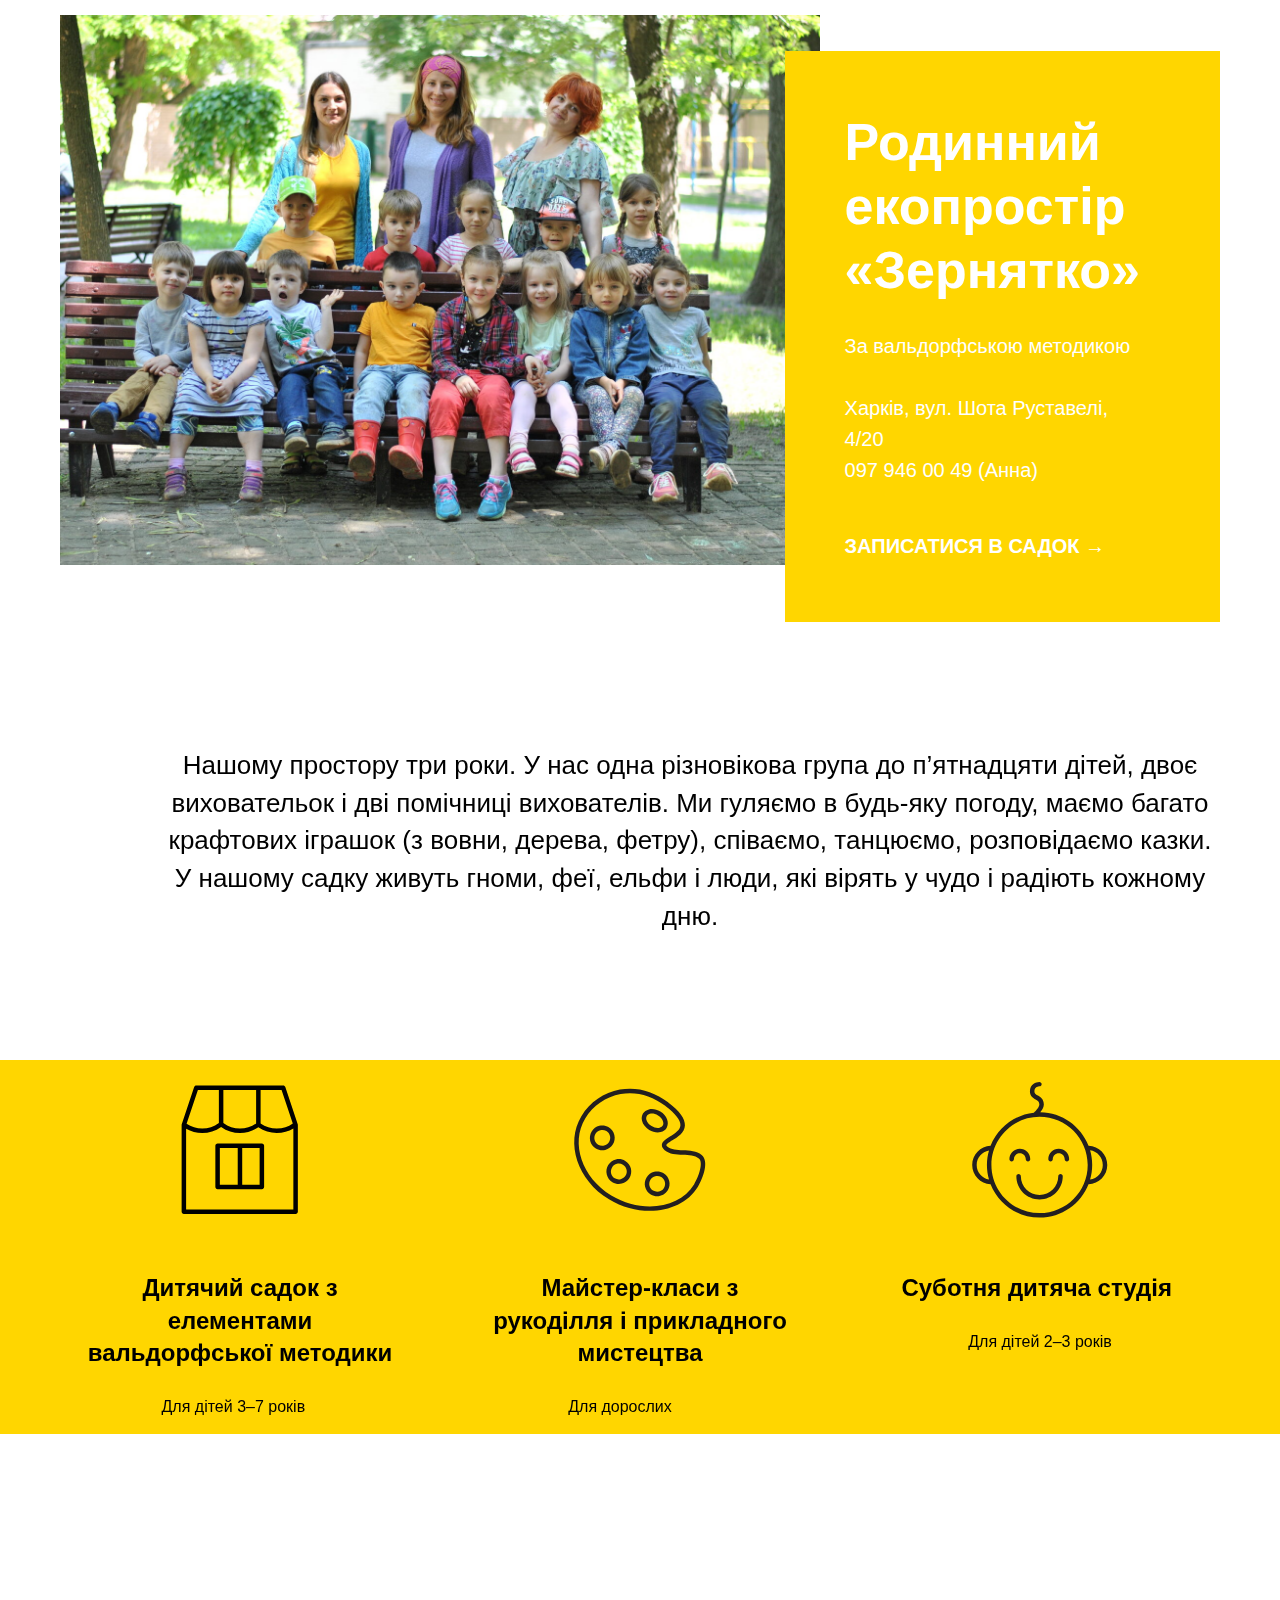
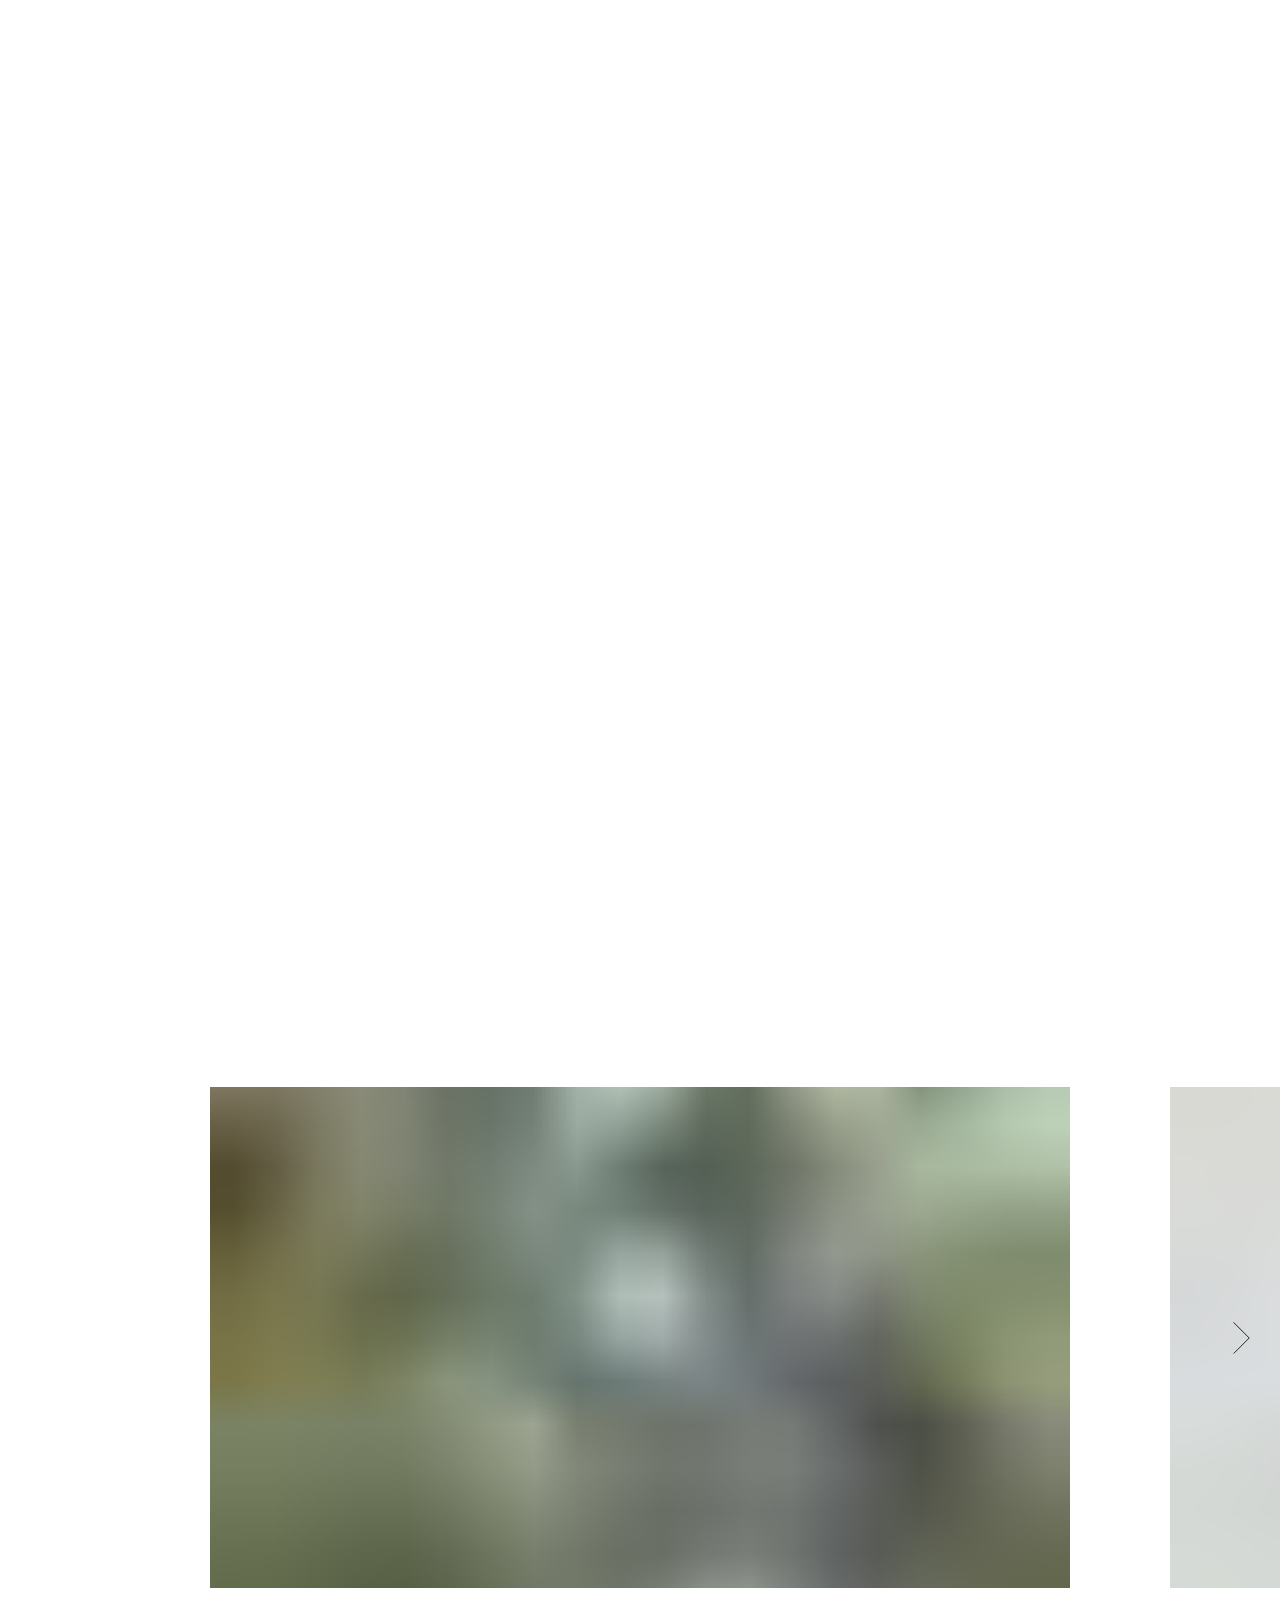
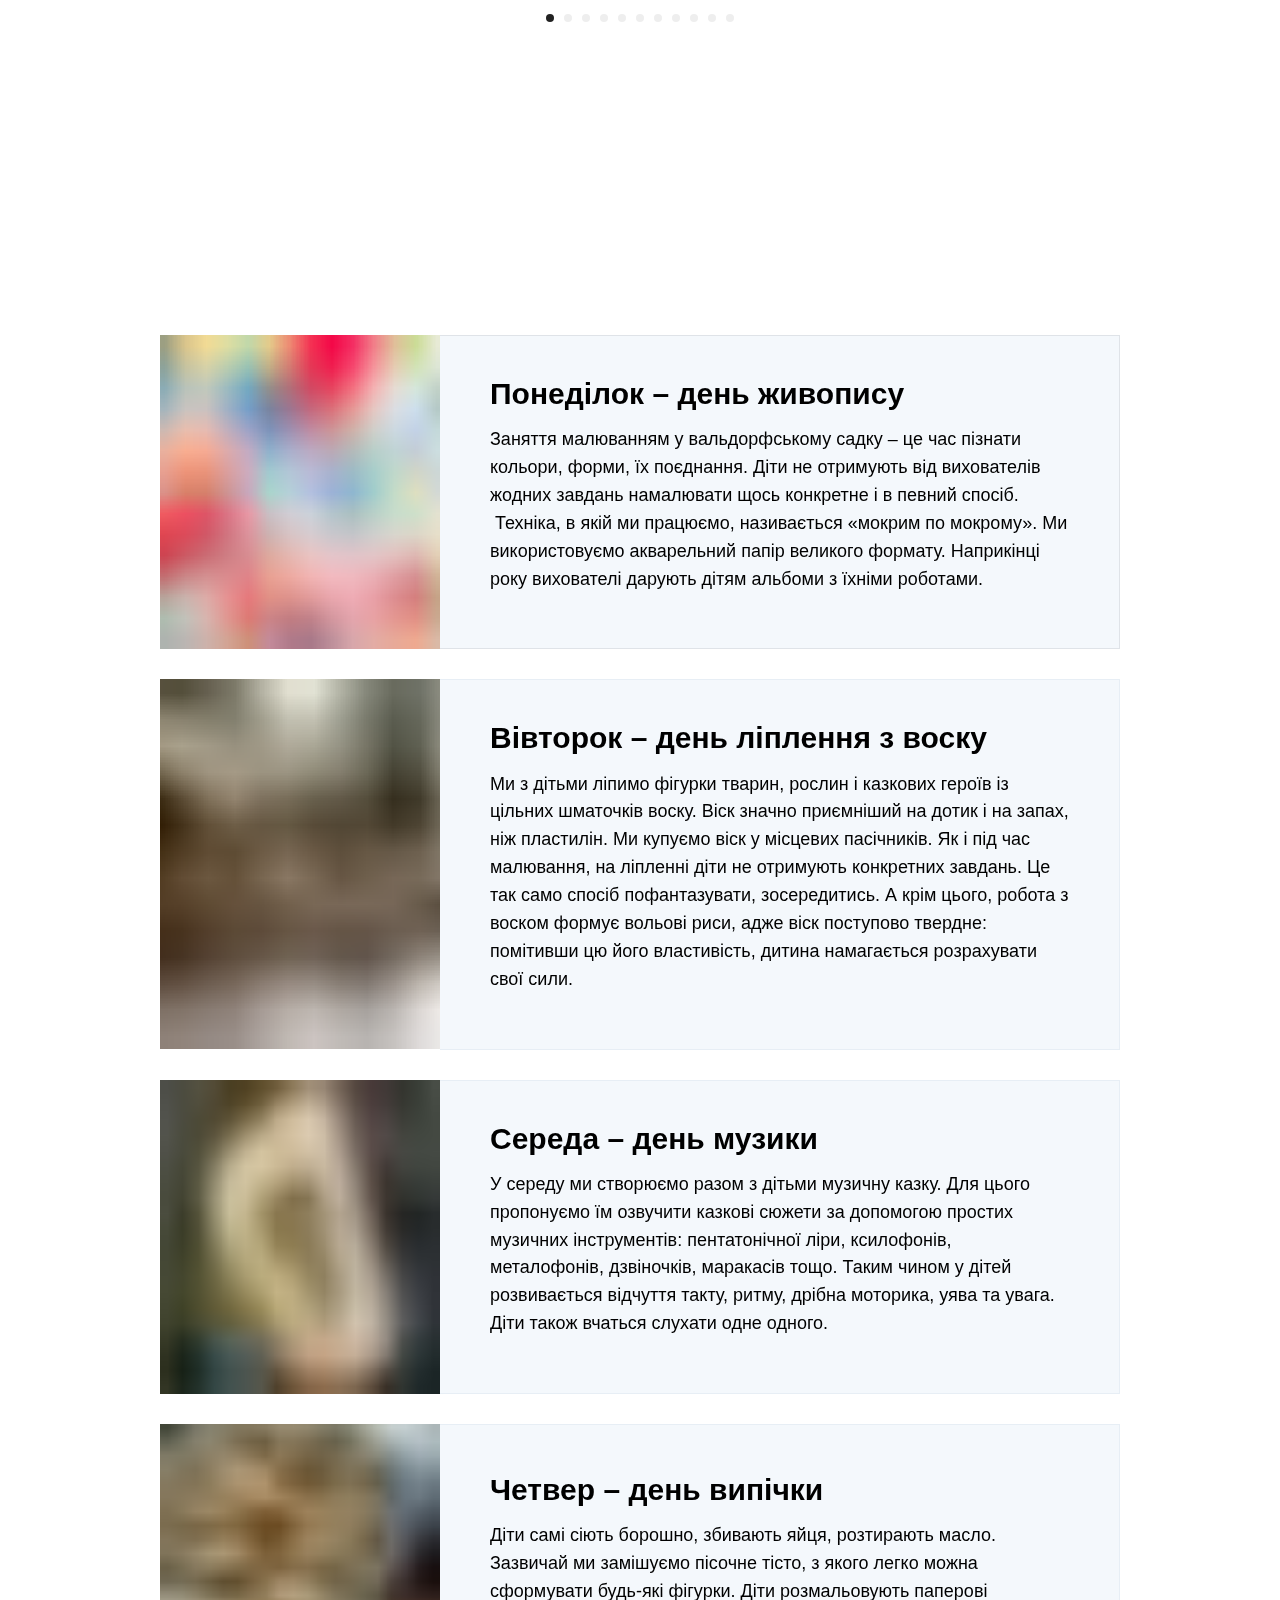
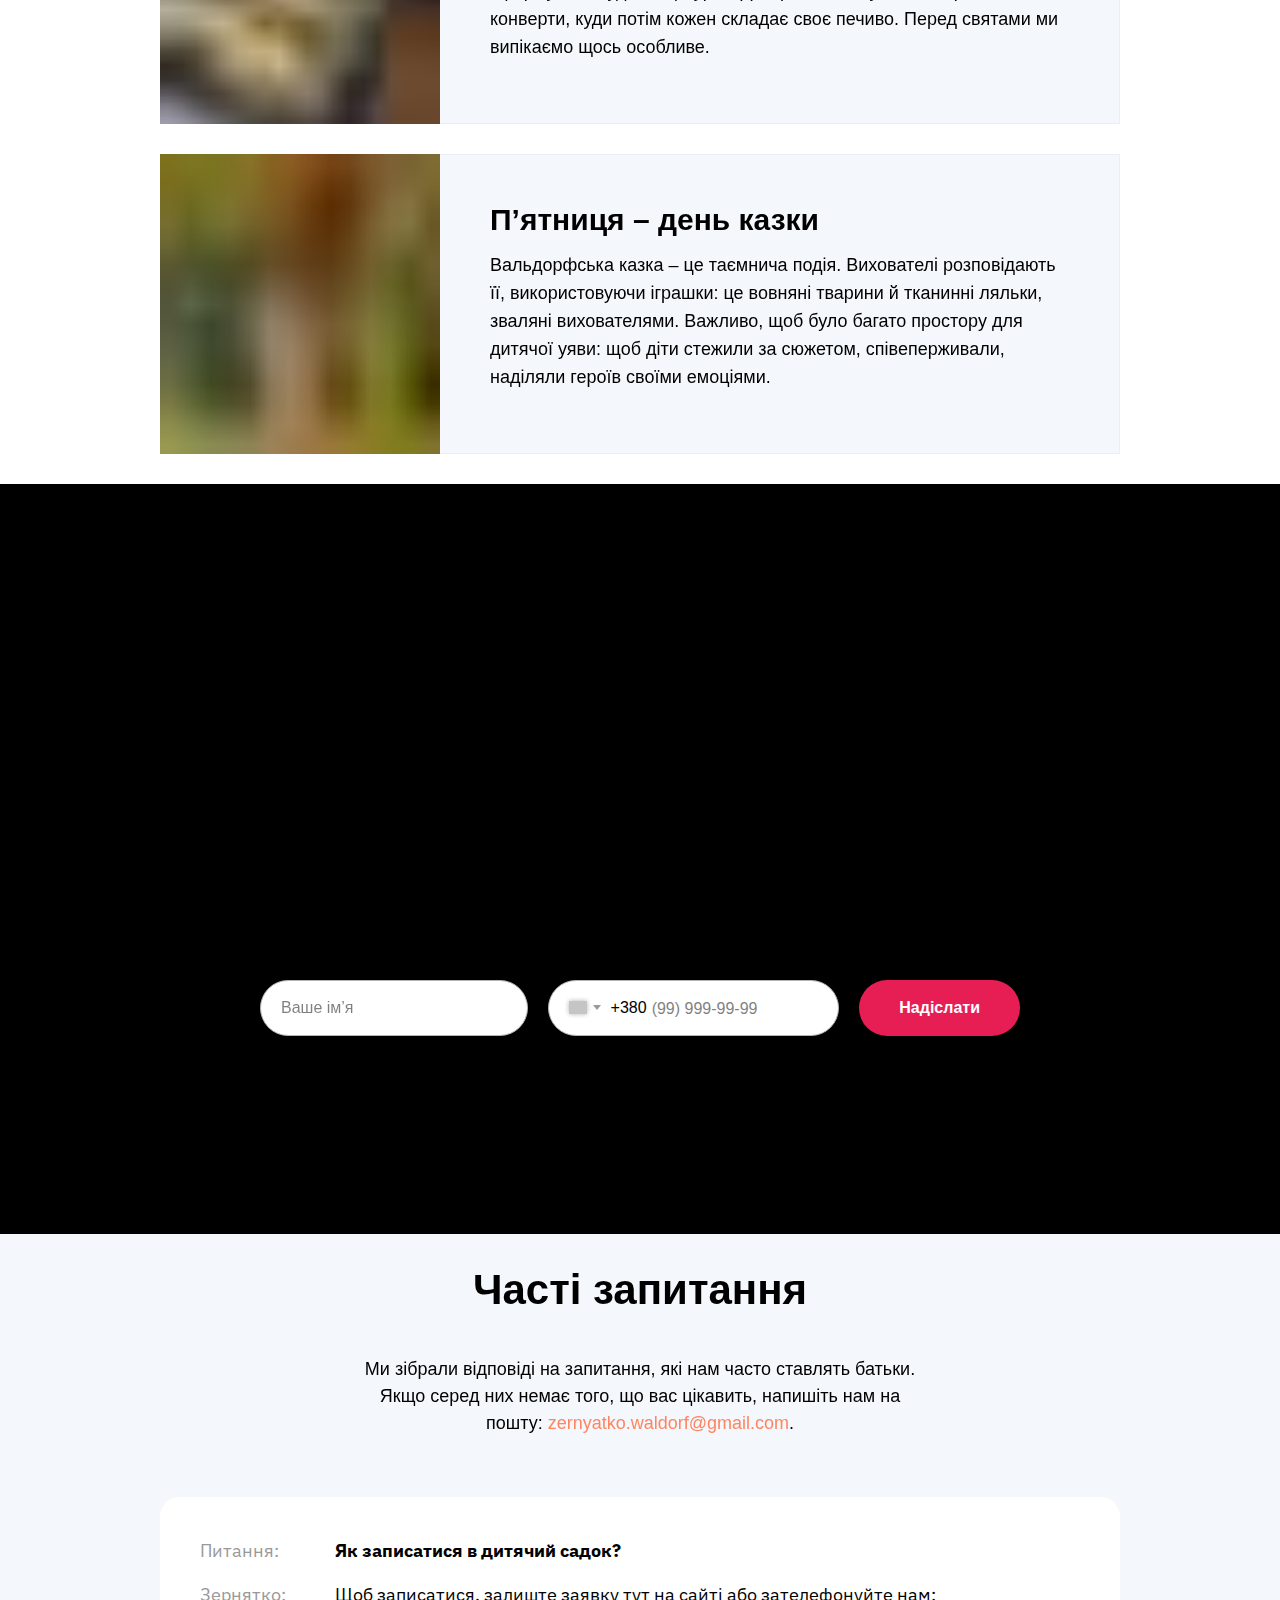
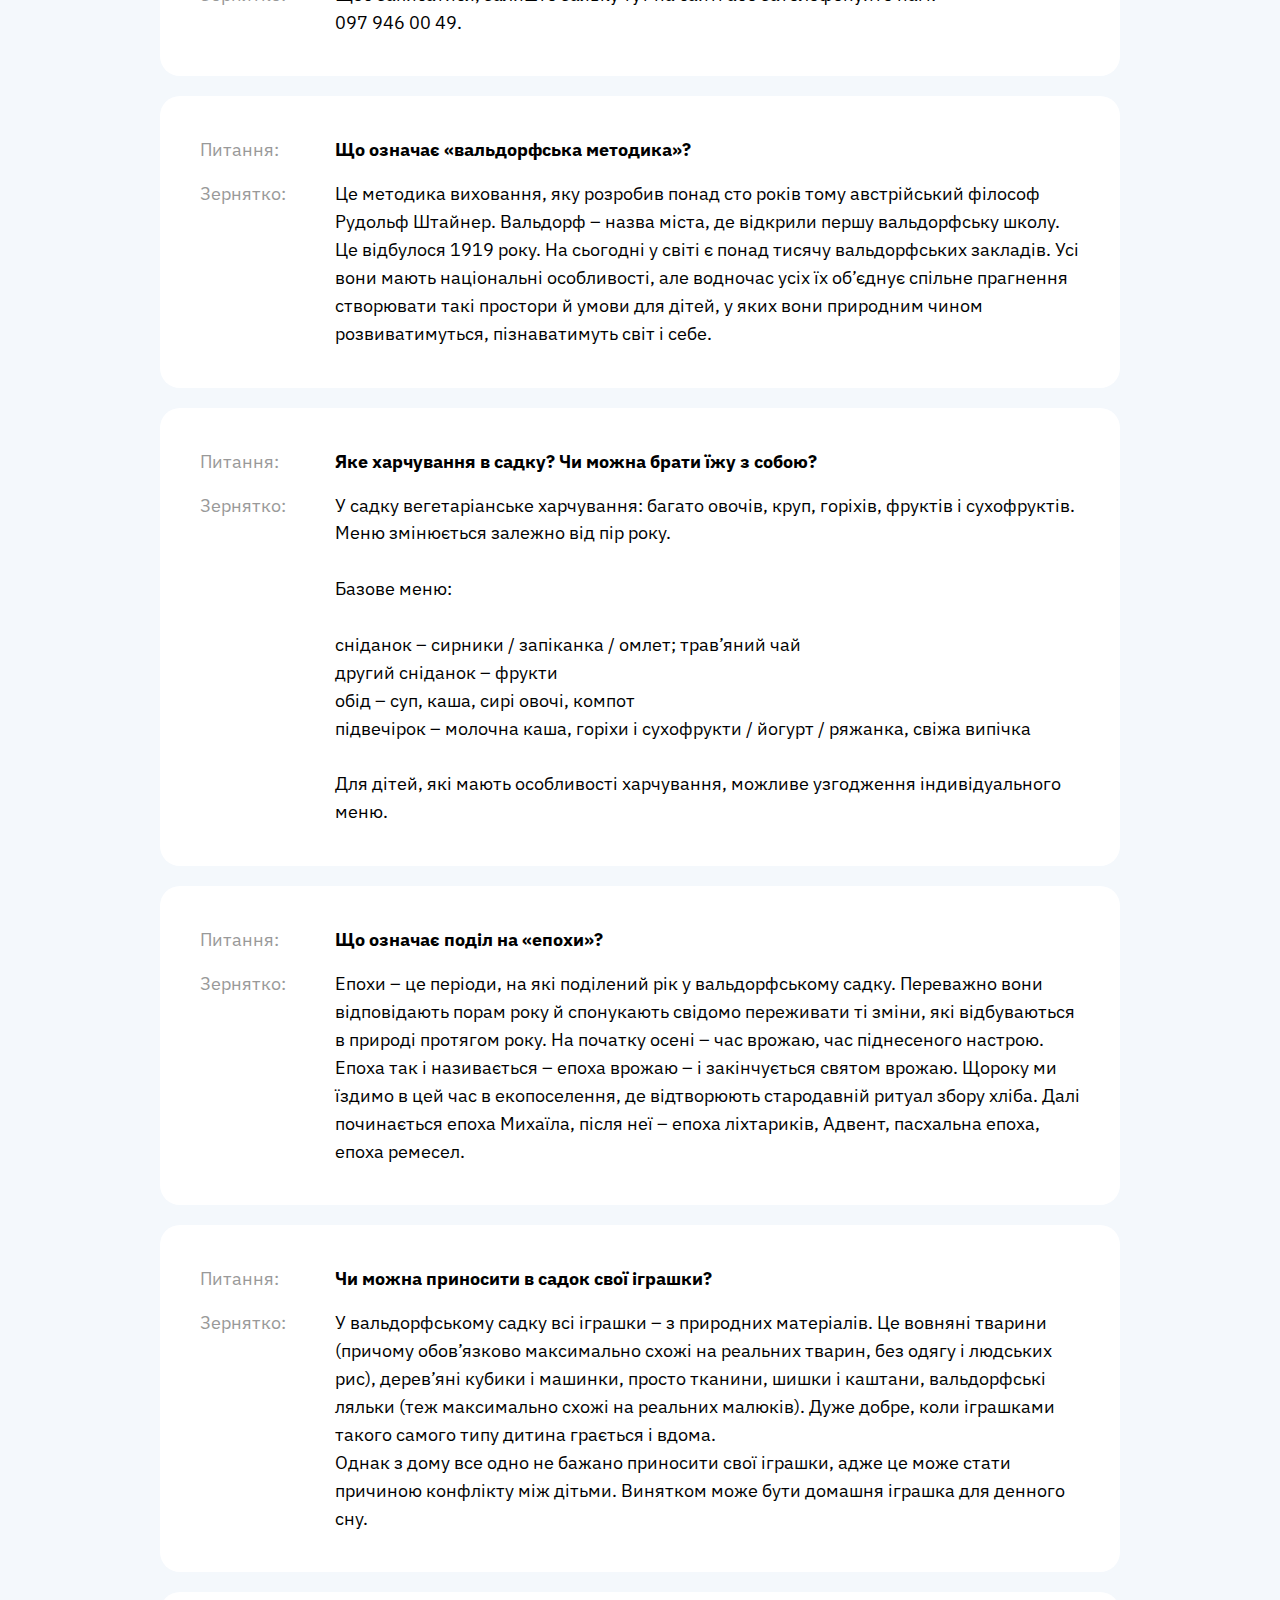
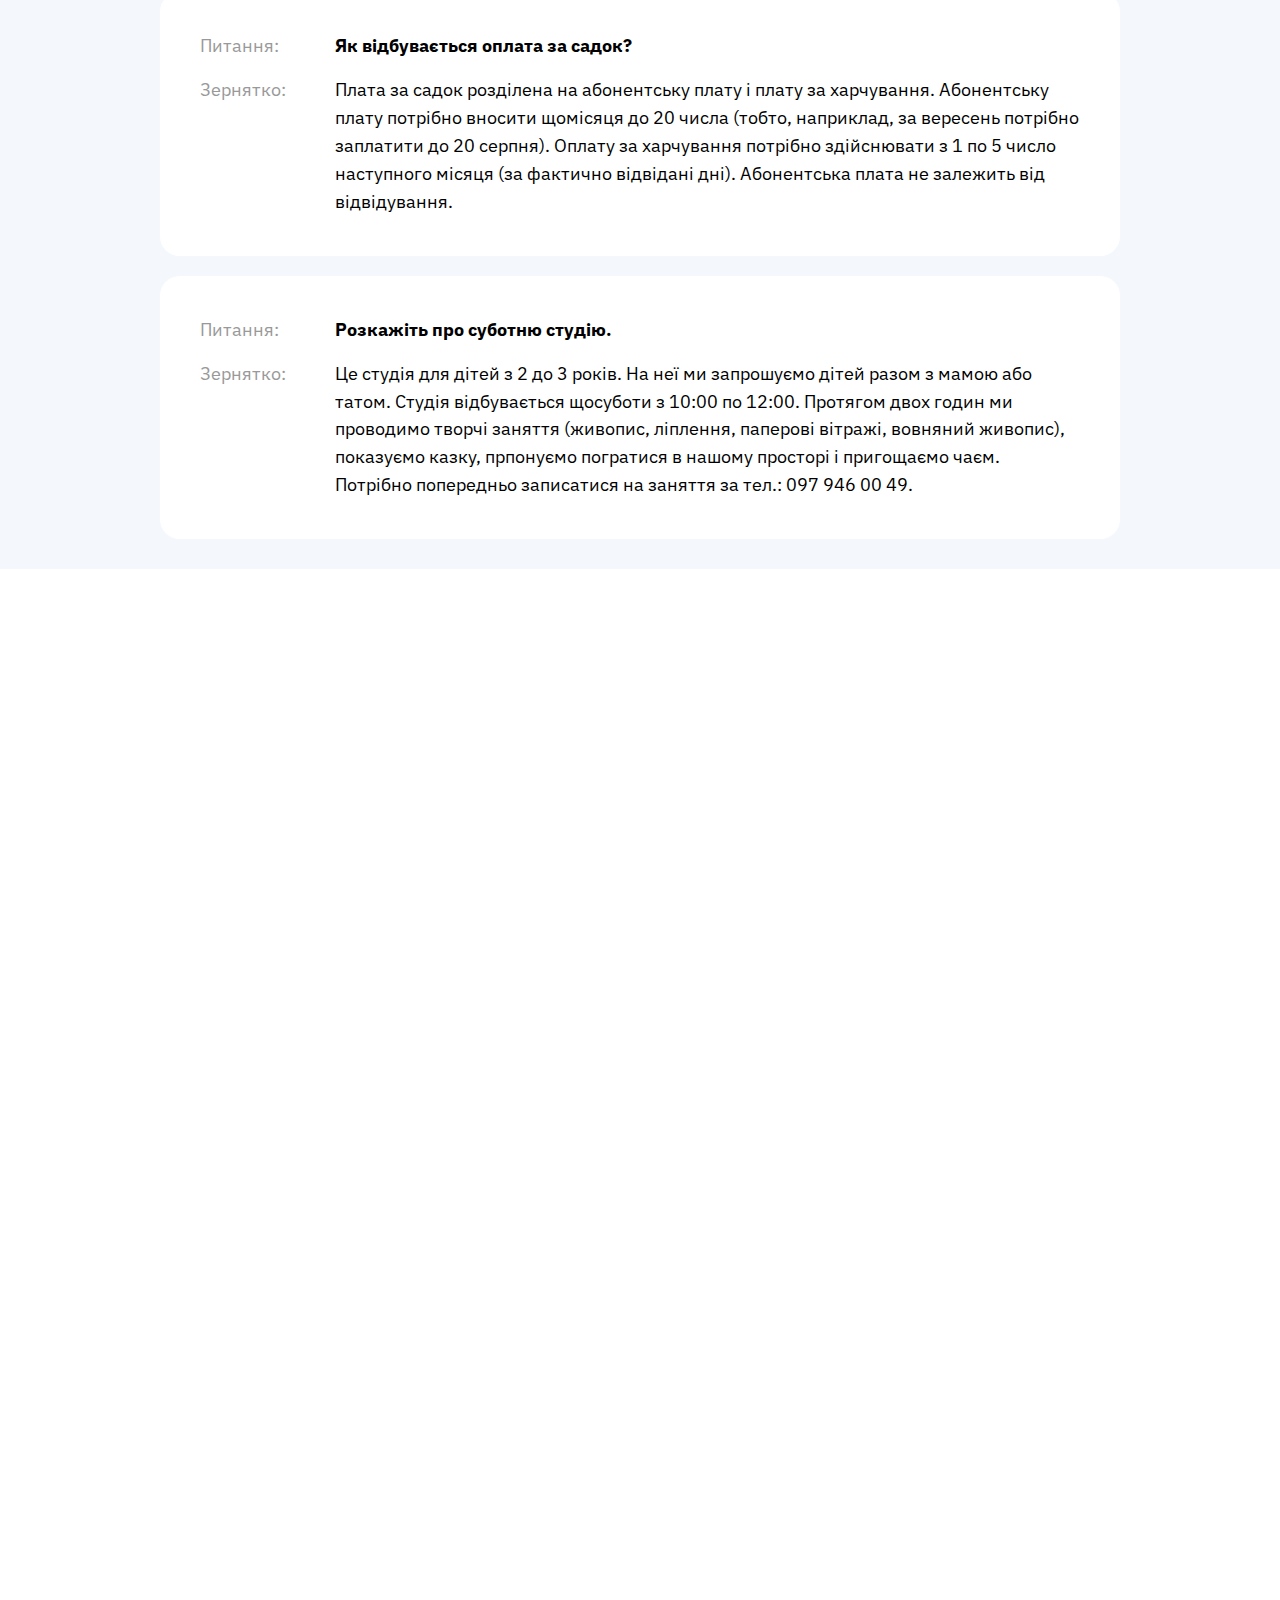
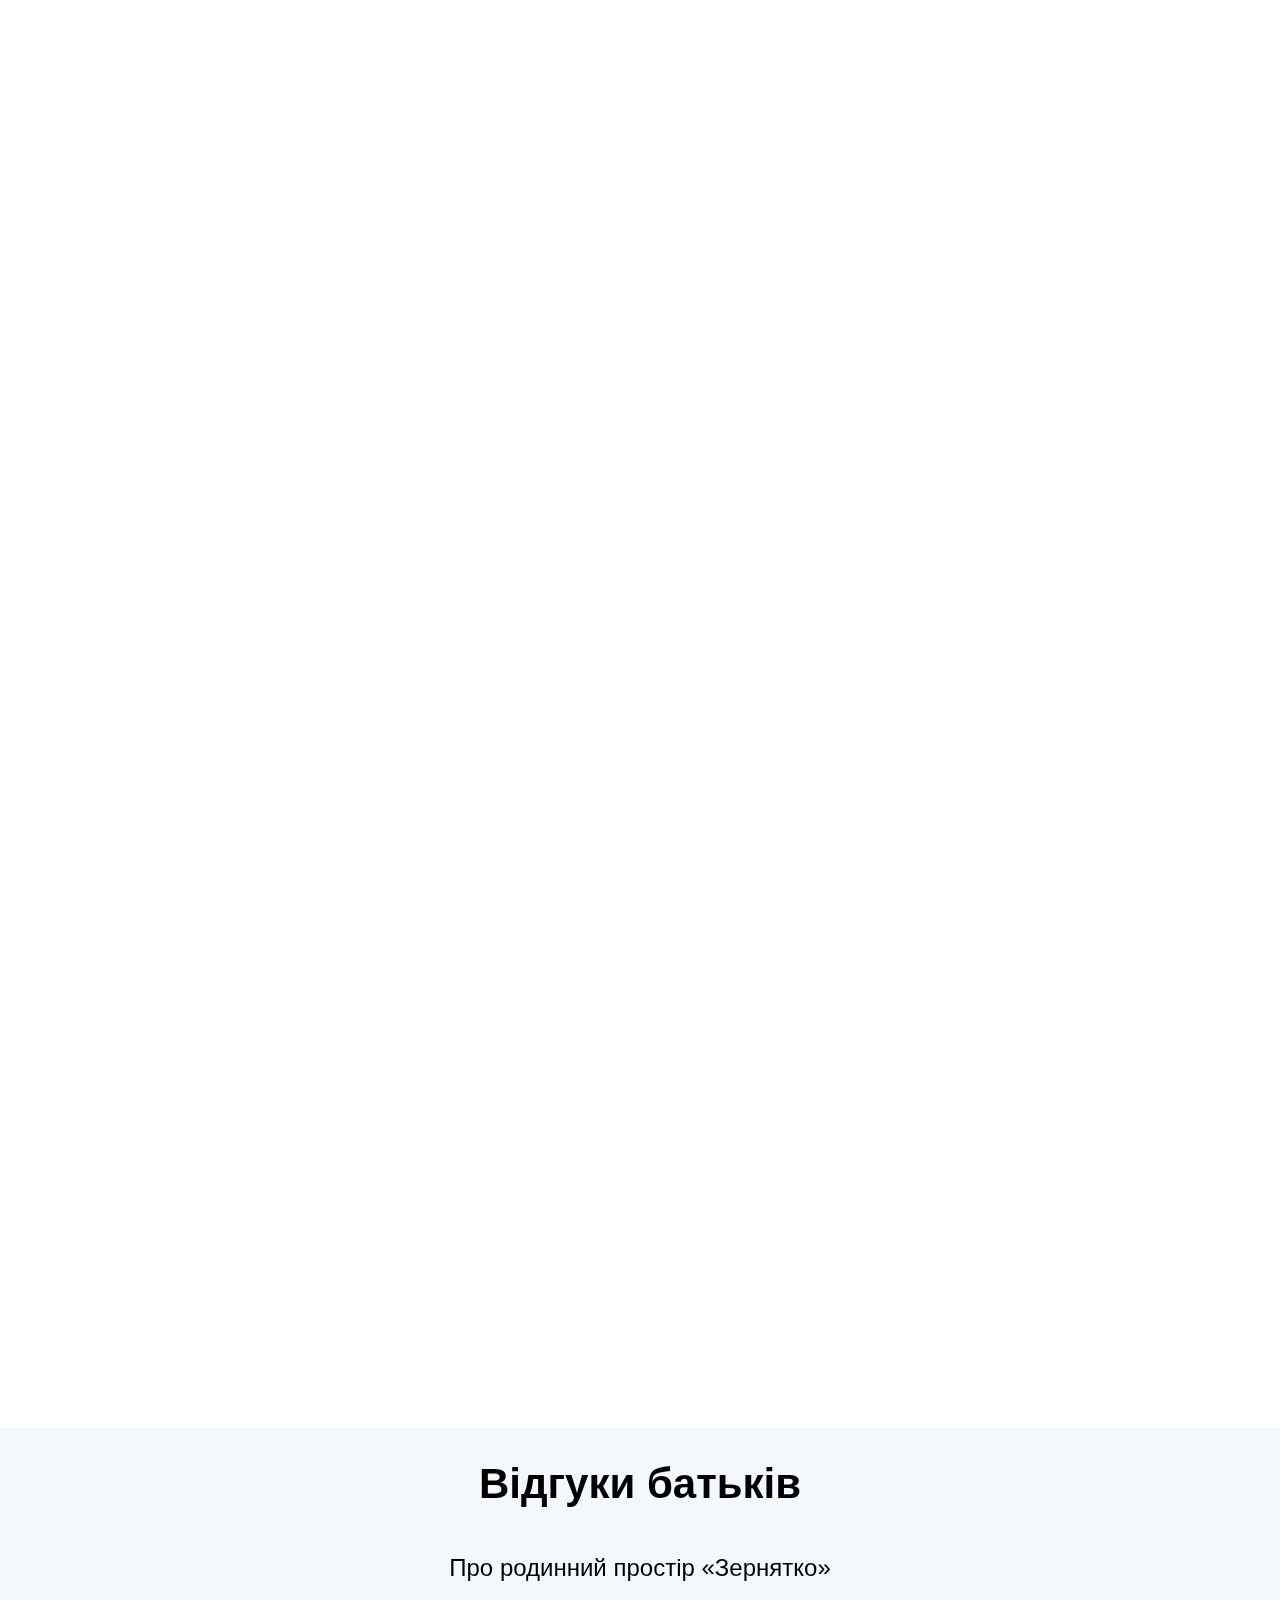
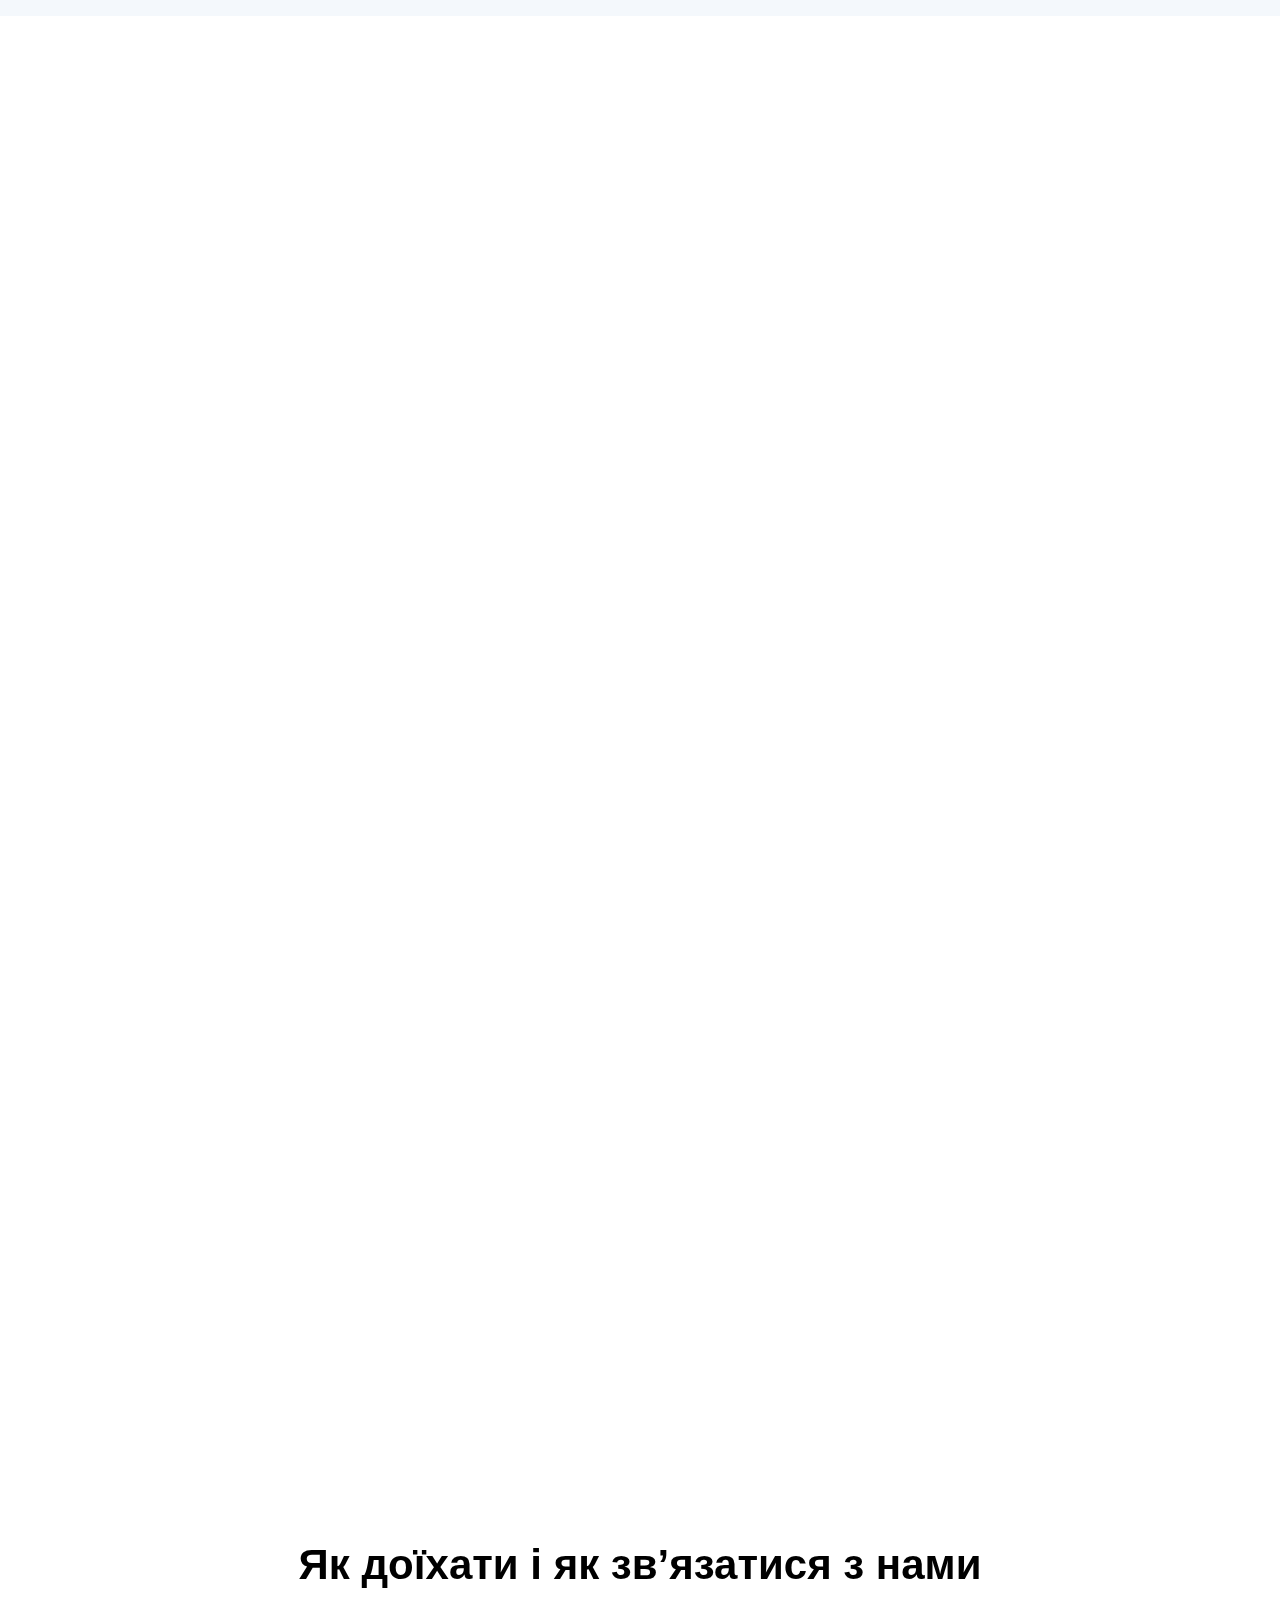
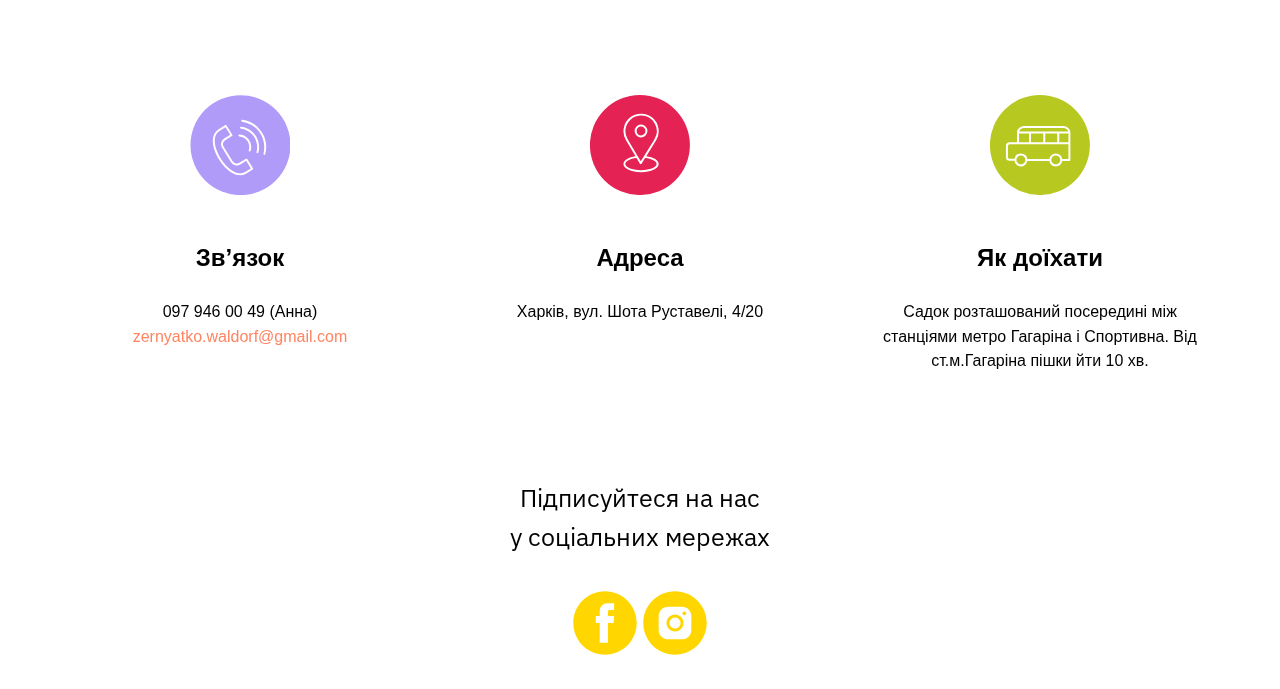
<file: index.html>
<!DOCTYPE html><html> <head><meta charset="utf-8" /><meta http-equiv="Content-Type" content="text/html; charset=utf-8" /><meta name="viewport" content="width=device-width, initial-scale=1.0" /><!--metatextblock--><title>Родинний екопростір «Зернятко»</title><meta name="description" content="Вальдорфський дитячий садок, майстер-класи, суботня студія" /><meta name="keywords" content="детский садик, харьков, вальдорфский садик" /><meta property="og:url" content="https://studio.gwaramedia.com/zerniatko" /><meta property="og:title" content="Родинний екопростір «Зернятко»" /><meta property="og:description" content="Вальдорфський дитячий садок, майстер-класи, суботня студія" /><meta property="og:type" content="website" /><meta property="og:image" content="images/tild3464-6265-4738-a438-303638303761__dsc_0402-2.jpg" /><link rel="canonical" href="https://studio.gwaramedia.com/zerniatko"><!--/metatextblock--><meta property="fb:app_id" content="257953674358265" /><meta name="format-detection" content="telephone=no" /><meta http-equiv="x-dns-prefetch-control" content="on"><link rel="dns-prefetch" href="https://ws.tildacdn.com"><link rel="shortcut icon" href="images/tild6339-6239-4435-a665-393738613062__group_9.ico" type="image/x-icon" /><!-- Assets --><link rel="stylesheet" href="css/tilda-grid-3.0.min.css" type="text/css" media="all" /><link rel="stylesheet" href="css/tilda-blocks-2.14.css?t=1633538082" type="text/css" media="all" /><link rel="preconnect" href="https://fonts.gstatic.com"><link href="https://fonts.googleapis.com/css2?family=IBM+Plex+Sans:wght@300;400;500;600;700&subset=latin,cyrillic" rel="stylesheet"><link rel="stylesheet" href="css/tilda-animation-1.0.min.css" type="text/css" media="all" /><link rel="stylesheet" href="css/tilda-cover-1.0.min.css" type="text/css" media="all" /><link rel="stylesheet" href="css/tilda-slds-1.4.min.css" type="text/css" media="print" onload="this.media='all';" /><noscript><link rel="stylesheet" href="css/tilda-slds-1.4.min.css" type="text/css" media="all" /></noscript><link rel="stylesheet" href="css/tilda-zoom-2.0.min.css" type="text/css" media="print" onload="this.media='all';" /><noscript><link rel="stylesheet" href="css/tilda-zoom-2.0.min.css" type="text/css" media="all" /></noscript><link rel="stylesheet" href="css/tilda-forms-1.0.min.css" type="text/css" media="all" /><script type="text/javascript" src="js/rentafont_webfonts.js" charset="utf-8"></script><script type="text/javascript">WebFontConfig = {"id": "MjAyODA0b3JkZXIxOTg2Njc=", "fonts": ["2580","2573"], by_style: 1, by_id: 1};</script><script src="js/jquery-1.10.2.min.js"></script><script src="js/tilda-scripts-3.0.min.js"></script><script src="js/tilda-blocks-2.7.js?t=1633538082"></script><script src="js/lazyload-1.3.min.js" charset="utf-8" async></script><script src="js/tilda-animation-1.0.min.js" charset="utf-8" async></script><script src="js/tilda-cover-1.0.min.js" charset="utf-8" async></script><script src="js/tilda-events-1.0.min.js" charset="utf-8" async></script><script src="js/tilda-slds-1.4.min.js" charset="utf-8" async></script><script src="js/hammer.min.js" charset="utf-8" async></script><script src="js/tilda-zoom-2.0.min.js" charset="utf-8" async></script><script src="js/tilda-forms-1.0.min.js" charset="utf-8" async></script><!-- Start of HubSpot Embed Code -->
<script type="text/javascript" id="hs-script-loader" async defer src="//js.hs-scripts.com/6773753.js"></script>
<!-- End of HubSpot Embed Code --><script type="text/javascript">window.dataLayer = window.dataLayer || [];</script><!-- Google Tag Manager --><script type="text/javascript">(function(w,d,s,l,i){w[l]=w[l]||[];w[l].push({'gtm.start':	new Date().getTime(),event:'gtm.js'});var f=d.getElementsByTagName(s)[0],	j=d.createElement(s),dl=l!='dataLayer'?'&l='+l:'';j.async=true;j.src=	'https://www.googletagmanager.com/gtm.js?id='+i+dl;f.parentNode.insertBefore(j,f);	})(window,document,'script','dataLayer','GTM-TBQGZS2');</script><!-- End Google Tag Manager --><!-- Facebook Pixel Code --><script type="text/javascript" data-tilda-cookie-type="advertising">setTimeout(function(){!function(f,b,e,v,n,t,s)
{if(f.fbq)return;n=f.fbq=function(){n.callMethod?n.callMethod.apply(n,arguments):n.queue.push(arguments)};
if(!f._fbq)f._fbq=n;n.push=n;n.loaded=!0;n.version='2.0';n.agent='pltilda';
n.queue=[];t=b.createElement(e);t.async=!0;
t.src=v;s=b.getElementsByTagName(e)[0];
s.parentNode.insertBefore(t,s)}(window, document,'script','https://connect.facebook.net/en_US/fbevents.js');
fbq('init', '201446477874782');
fbq('track', 'PageView');
}, 2000);</script><!-- End Facebook Pixel Code --><script type="text/javascript">if((/bot|google|yandex|baidu|bing|msn|duckduckbot|teoma|slurp|crawler|spider|robot|crawling|facebook/i.test(navigator.userAgent))===false && typeof(sessionStorage)!='undefined' && sessionStorage.getItem('visited')!=='y'){	var style=document.createElement('style');	style.type='text/css';	style.innerHTML='@media screen and (min-width: 980px) {.t-records {opacity: 0;}.t-records_animated {-webkit-transition: opacity ease-in-out .2s;-moz-transition: opacity ease-in-out .2s;-o-transition: opacity ease-in-out .2s;transition: opacity ease-in-out .2s;}.t-records.t-records_visible {opacity: 1;}}';	document.getElementsByTagName('head')[0].appendChild(style);	$(document).ready(function() {	$('.t-records').addClass('t-records_animated');	setTimeout(function(){ $('.t-records').addClass('t-records_visible'); sessionStorage.setItem('visited','y');	},400);	});
}</script></head><body class="t-body" style="margin:0;"><!--allrecords--><div id="allrecords" data-tilda-export="yes" class="t-records" data-hook="blocks-collection-content-node" data-tilda-project-id="3499647" data-tilda-page-id="21230713" data-tilda-page-alias="zerniatko" data-tilda-formskey="06d4a8f02fe609d455a9db39c9b92686" data-tilda-lazy="yes" data-tilda-project-headcode="yes"><div id="rec342909864" class="r t-rec t-rec_pt_15 t-rec_pb_0" style="padding-top:15px;padding-bottom:0px; " data-animationappear="off" data-record-type="814" > <!-- t814 --><div class="t814"> <div class="t-container"> <div class="t814__top t-col t-col_8 "> <div class="t814__blockimg-wrapper" style="padding-bottom:72.368421052632%;"> <div class="t814__blockimg t-bgimg " bgimgfield="img" data-original="images/tild3337-3761-4365-b039-366436613932__dsc_0402-2.jpg" style="background-image:url('images/tild3337-3761-4365-b039-366436613932__-__resizeb__20x__dsc_0402-2.jpg');"></div> </div> </div> <div class="t-col t-col_4 "> <div class="t814__blocktext-wrapper"> <div class="t814__blocktext t-align_left" style="background-color: #ffd600; right: 0;"> <div class="t814__content t-valign_middle"> <div class="t814__box"> <h1 class="t814__title t-title t-title_xs " field="title" style="color:#ffffff;font-size:52px;">Родинний екопростір «Зернятко»</h1> <div class="t814__descr t-descr t-descr_md " field="descr" style="color:#ffffff;">За вальдорфською методикою<br /><br />Харків, вул. Шота Руставелі, 4/20<br />097 946 00 49 (Анна)</div> <div class="t814__btn-container"> <div class="t814__btntext-wrapper"> <a href="https://bit.ly/3s1eUbX" target="" class="t-btntext " style="color:#ffffff;">ЗАПИСАТИСЯ В САДОК</a> </div> </div> </div> </div> </div> </div> </div> </div></div><script> $(document).ready(function() { t814_init('342909864'); });</script><style>#rec342909864 .t-btn:not(.t-animate_no-hover):hover{ color: #e61e53 !important;	}	#rec342909864 .t-btn:not(.t-animate_no-hover){ -webkit-transition: background-color 0.2s ease-in-out, color 0.2s ease-in-out, border-color 0.2s ease-in-out, box-shadow 0.2s ease-in-out; transition: background-color 0.2s ease-in-out, color 0.2s ease-in-out, border-color 0.2s ease-in-out, box-shadow 0.2s ease-in-out;	}</style></div><div id="rec342909865" class="r t-rec t-rec_pt_15 t-rec_pb_15" style="padding-top:15px;padding-bottom:15px; " data-record-type="470" ><!-- t470 --><div class="t470"> <div class="t-container t-align_center"> <div class="t-col t-col_11 t-prefix_1"> <div class="t470__imgdescrwrapper"> <div class="t470__descr t-descr t-descr_xxl t-margin_auto" field="descr" style="font-size:20px;line-height:2,55;"><div style="font-size: 26px;" data-customstyle="yes">Нашому простору три роки. У нас одна різновікова група до п’ятнадцяти дітей, двоє виховательок і дві помічниці вихователів. Ми гуляємо в будь-яку погоду, маємо багато крафтових іграшок (з вовни, дерева, фетру), співаємо, танцюємо, розповідаємо казки. У нашому садку живуть гноми, феї, ельфи і люди, які вірять у чудо і радіють кожному дню.</div></div> </div> </div> </div></div> </div><div id="rec342909866" class="r t-rec t-rec_pt_15 t-rec_pb_15" style="padding-top:15px;padding-bottom:15px;background-color:#FFD600; " data-record-type="490" data-bg-color="#FFD600"><!-- t490 --><div class="t490"><div class="t-container"> <div class="t490__col t-col t-col_4 t-align_center t-item"> <img src="images/lib__tildaicon__31626231-3935-4265-b461-336466396236__15re_shop.svg" class="t490__img t-img" imgfield="li_img__1476968690512" style="width:150px;" /> <div class="t490__wrappercenter "> <div class="t-name t-name_xl" style="" field="li_title__1476968690512">Дитячий садок з елементами вальдорфської методики </div> <div class="t-descr t-descr_xs" style="" field="li_descr__1476968690512">Для дітей 3–7 років&nbsp;&nbsp;&nbsp;</div> </div> </div> <div class="t490__col t-col t-col_4 t-align_center t-item"> <img src="images/lib__tildaicon__34643838-6633-4735-b262-393736353565__kideducate_artistyc.svg" class="t490__img t-img" imgfield="li_img__1476968700508" style="width:150px;" /> <div class="t490__wrappercenter "> <div class="t-name t-name_xl" style="" field="li_title__1476968700508">Майстер-класи з рукоділля і прикладного мистецтва</div> <div class="t-descr t-descr_xs" style="" field="li_descr__1476968700508">Для дорослих&nbsp;&nbsp;&nbsp;&nbsp;&nbsp;&nbsp;&nbsp;&nbsp;&nbsp;</div> </div> </div> <div class="t490__col t-col t-col_4 t-align_center t-item"> <img src="images/lib__tildaicon__36636134-6565-4333-a533-636239336239__kideducate_kid.svg" class="t490__img t-img" imgfield="li_img__1476968722790" style="width:150px;" /> <div class="t490__wrappercenter "> <div class="t-name t-name_xl" style="" field="li_title__1476968722790">Суботня дитяча студія&nbsp;</div> <div class="t-descr t-descr_xs" style="" field="li_descr__1476968722790">Для дітей 2–3 років </div> </div> </div></div></div></div><div id="rec342909870" class="r t-rec t-rec_pt_30 t-rec_pb_30" style="padding-top:30px;padding-bottom:30px; " data-record-type="795" ><!-- T795 --><div class="t795"> <div class="t-container t-align_center"> <div class="t-col t-col_10 t-prefix_1"> <div class="t795__title t-title t-title_xs t-margin_auto" field="title" style="">Ритм дня в садку</div> <div class="t795__descr t-descr t-descr_xl t-margin_auto" field="descr" style=""><div style="font-size: 18px;" data-customstyle="yes"><p style="text-align: center;">Ми працюємо щодня з 8:00 до 18:00.</p><p style="text-align: center;">У суботу працює дитяча студія. Неділя – вихідний.</p></div></div> </div> </div></div></div><div id="rec344023371" class="r t-rec t-rec_pt_0 t-rec_pb_30" style="padding-top:0px;padding-bottom:30px; " data-record-type="232" ><!-- cover --><div class="t-cover" id="recorddiv344023371" bgimgfield="img" style="height:700px; background-image:url('images/tild6335-3533-4139-b535-313863353134__-__resize__20x__download.jpg');" ><div class="t-cover__carrier" id="coverCarry344023371" data-content-cover-id="344023371" data-content-cover-bg="images/tild6335-3533-4139-b535-313863353134__download.jpg" data-content-cover-height="700px" data-content-cover-parallax="" style="height:700px;background-attachment:scroll; "></div> <div class="t-cover__filter" style="height:700px;background-color:#000;filter:alpha(opacity:40);KHTMLOpacity:0.4;MozOpacity:0.4;opacity:0.4;"></div><div class="t203"><div class="t-container"><div class="t-col t-col_8 t-prefix_2"> <div class="t-cover__wrapper t-valign_middle" style="height:;"> <div data-hook-content="covercontent"> <div class="t203__wrapper"> <div class="t203__textwrapper" > <div class="t203__text t-text t-text_md" style="" field="text">8:00 – 8:40 – зустрічаємо одне одного, вільна гра<br />8:40 – 9:00 – підготовка до сніданку, ранкове коло<br />9:00 – 9:20 – сніданок, прибирання столу<br />9:20 – 10:00 – творче заняття (живопис, ліплення тощо)<br />10:00 – 10:40 – вільна гра, прибирання, другий сніданок<br />10:40 – 11:00 – хоровод<br />11:00 – 12:20 – прогулянка<br />12:20 – 12:45 – обід<br />12:45 – 13:00 – підготовка до сну, казка<br />13:00 – 15:30 – денний сон<br />15:40 – 16:00 – прокидання, переодягання, заплітання<br />16:00 – 16:30 – підготовка до підвечірка, пальчикові ігри<br />16:30 – 16:50 – підвечірок<br />16:50 – 17:30 – вільна гра, рукоділля, прибирання, вечірнє коло<br />17:30 – 18:00 – прогулянка</div> </div> </div> </div> </div> </div> </div></div> </div> </div><div id="rec342909868" class="r t-rec t-rec_pt_30 t-rec_pb_30" style="padding-top:30px;padding-bottom:30px; " data-record-type="795" ><!-- T795 --><div class="t795"> <div class="t-container t-align_center"> <div class="t-col t-col_10 t-prefix_1"> <div class="t795__title t-title t-title_xs t-margin_auto" field="title" style="">Фотогалерея</div> </div> </div></div></div><div id="rec342909869" class="r t-rec t-rec_pt_0 t-rec_pb_0" style="padding-top:0px;padding-bottom:0px; " data-animationappear="off" data-record-type="604" ><div class="t604"> <div class="t-slds" style="visibility: hidden;"> <div class="t-container t-slds__main"> <div class="t-slds__container t-width t-width_10 t-margin_auto"> <div class="t-slds__items-wrapper t-slds__nocycle t-slds_animated-fast t-slds__witharrows" data-slider-transition="300" data-slider-with-cycle="false" data-slider-correct-height="false" data-auto-correct-mobile-width="false" > <div class="t-slds__item t-slds__item_active" data-slide-index="1"> <div class="t-width t-width_9 t-margin_auto" itemscope itemtype="http://schema.org/ImageObject"> <div class="t-slds__wrapper t-align_center" > <meta itemprop="image" content="images/tild6336-3534-4531-a162-333637393961__dsc_0146.jpg"> <div class="t604__imgwrapper" bgimgfield="gi_img__0" > <div class="t-slds__bgimg t-bgimg" data-original="images/tild6336-3534-4531-a162-333637393961__dsc_0146.jpg" data-zoomable="yes" data-img-zoom-url="images/tild6336-3534-4531-a162-333637393961__dsc_0146.jpg" style="background-image: url('images/tild6336-3534-4531-a162-333637393961__-__resizeb__20x__dsc_0146.jpg');"></div> <div class="t604__separator" data-slider-image-width="960" data-slider-image-height="560"></div> </div> </div> </div> </div> <div class="t-slds__item " data-slide-index="2"> <div class="t-width t-width_9 t-margin_auto" itemscope itemtype="http://schema.org/ImageObject"> <div class="t-slds__wrapper t-align_center" > <meta itemprop="image" content="images/tild3463-3463-4566-b566-343430326366__dsc_0109.jpg"> <div class="t604__imgwrapper" bgimgfield="gi_img__1" > <div class="t-slds__bgimg t-bgimg" data-original="images/tild3463-3463-4566-b566-343430326366__dsc_0109.jpg" data-zoomable="yes" data-img-zoom-url="images/tild3463-3463-4566-b566-343430326366__dsc_0109.jpg" style="background-image: url('images/tild3463-3463-4566-b566-343430326366__-__resizeb__20x__dsc_0109.jpg');"></div> <div class="t604__separator" data-slider-image-width="960" data-slider-image-height="560"></div> </div> </div> </div> </div> <div class="t-slds__item " data-slide-index="3"> <div class="t-width t-width_9 t-margin_auto" itemscope itemtype="http://schema.org/ImageObject"> <div class="t-slds__wrapper t-align_center" > <meta itemprop="image" content="images/tild3662-3631-4233-b063-666364636333__dsc_0156.jpg"> <div class="t604__imgwrapper" bgimgfield="gi_img__2" > <div class="t-slds__bgimg t-bgimg" data-original="images/tild3662-3631-4233-b063-666364636333__dsc_0156.jpg" data-zoomable="yes" data-img-zoom-url="images/tild3662-3631-4233-b063-666364636333__dsc_0156.jpg" style="background-image: url('images/tild3662-3631-4233-b063-666364636333__-__resizeb__20x__dsc_0156.jpg');"></div> <div class="t604__separator" data-slider-image-width="960" data-slider-image-height="560"></div> </div> </div> </div> </div> <div class="t-slds__item " data-slide-index="4"> <div class="t-width t-width_9 t-margin_auto" itemscope itemtype="http://schema.org/ImageObject"> <div class="t-slds__wrapper t-align_center" > <meta itemprop="image" content="images/tild6133-3165-4831-a531-393035356535__img_5166.jpg"> <div class="t604__imgwrapper" bgimgfield="gi_img__3" > <div class="t-slds__bgimg t-bgimg" data-original="images/tild6133-3165-4831-a531-393035356535__img_5166.jpg" data-zoomable="yes" data-img-zoom-url="images/tild6133-3165-4831-a531-393035356535__img_5166.jpg" style="background-image: url('images/tild6133-3165-4831-a531-393035356535__-__resizeb__20x__img_5166.jpg');"></div> <div class="t604__separator" data-slider-image-width="960" data-slider-image-height="560"></div> </div> </div> </div> </div> <div class="t-slds__item " data-slide-index="5"> <div class="t-width t-width_9 t-margin_auto" itemscope itemtype="http://schema.org/ImageObject"> <div class="t-slds__wrapper t-align_center" > <meta itemprop="image" content="images/tild6463-3332-4039-a162-383430343333__dsc_0259.jpg"> <div class="t604__imgwrapper" bgimgfield="gi_img__4" > <div class="t-slds__bgimg t-bgimg" data-original="images/tild6463-3332-4039-a162-383430343333__dsc_0259.jpg" data-zoomable="yes" data-img-zoom-url="images/tild6463-3332-4039-a162-383430343333__dsc_0259.jpg" style="background-image: url('images/tild6463-3332-4039-a162-383430343333__-__resizeb__20x__dsc_0259.jpg');"></div> <div class="t604__separator" data-slider-image-width="960" data-slider-image-height="560"></div> </div> </div> </div> </div> <div class="t-slds__item " data-slide-index="6"> <div class="t-width t-width_9 t-margin_auto" itemscope itemtype="http://schema.org/ImageObject"> <div class="t-slds__wrapper t-align_center" > <meta itemprop="image" content="images/tild6434-3235-4736-b331-333837616163__dsc_0187.jpg"> <div class="t604__imgwrapper" bgimgfield="gi_img__5" > <div class="t-slds__bgimg t-bgimg" data-original="images/tild6434-3235-4736-b331-333837616163__dsc_0187.jpg" data-zoomable="yes" data-img-zoom-url="images/tild6434-3235-4736-b331-333837616163__dsc_0187.jpg" style="background-image: url('images/tild6434-3235-4736-b331-333837616163__-__resizeb__20x__dsc_0187.jpg');"></div> <div class="t604__separator" data-slider-image-width="960" data-slider-image-height="560"></div> </div> </div> </div> </div> <div class="t-slds__item " data-slide-index="7"> <div class="t-width t-width_9 t-margin_auto" itemscope itemtype="http://schema.org/ImageObject"> <div class="t-slds__wrapper t-align_center" > <meta itemprop="image" content="images/tild3064-6232-4262-a139-333937396663__50989059_60581553320.jpg"> <div class="t604__imgwrapper" bgimgfield="gi_img__6" > <div class="t-slds__bgimg t-bgimg" data-original="images/tild3064-6232-4262-a139-333937396663__50989059_60581553320.jpg" data-zoomable="yes" data-img-zoom-url="images/tild3064-6232-4262-a139-333937396663__50989059_60581553320.jpg" style="background-image: url('images/tild3064-6232-4262-a139-333937396663__-__resizeb__20x__50989059_60581553320.jpg');"></div> <div class="t604__separator" data-slider-image-width="960" data-slider-image-height="560"></div> </div> </div> </div> </div> <div class="t-slds__item " data-slide-index="8"> <div class="t-width t-width_9 t-margin_auto" itemscope itemtype="http://schema.org/ImageObject"> <div class="t-slds__wrapper t-align_center" > <meta itemprop="image" content="images/tild6138-3238-4466-b832-386662646233__photo_2021-08-05_223.jpeg"> <div class="t604__imgwrapper" bgimgfield="gi_img__7" > <div class="t-slds__bgimg t-bgimg" data-original="images/tild6138-3238-4466-b832-386662646233__photo_2021-08-05_223.jpeg" data-zoomable="yes" data-img-zoom-url="images/tild6138-3238-4466-b832-386662646233__photo_2021-08-05_223.jpeg" style="background-image: url('images/tild6138-3238-4466-b832-386662646233__-__resizeb__20x__photo_2021-08-05_223.jpeg');"></div> <div class="t604__separator" data-slider-image-width="960" data-slider-image-height="560"></div> </div> </div> </div> </div> <div class="t-slds__item " data-slide-index="9"> <div class="t-width t-width_9 t-margin_auto" itemscope itemtype="http://schema.org/ImageObject"> <div class="t-slds__wrapper t-align_center" > <meta itemprop="image" content="images/tild3337-6332-4736-b332-356533373932__photo_2021-08-05_223.jpeg"> <div class="t604__imgwrapper" bgimgfield="gi_img__8" > <div class="t-slds__bgimg t-bgimg" data-original="images/tild3337-6332-4736-b332-356533373932__photo_2021-08-05_223.jpeg" data-zoomable="yes" data-img-zoom-url="images/tild3337-6332-4736-b332-356533373932__photo_2021-08-05_223.jpeg" style="background-image: url('images/tild3337-6332-4736-b332-356533373932__-__resizeb__20x__photo_2021-08-05_223.jpeg');"></div> <div class="t604__separator" data-slider-image-width="960" data-slider-image-height="560"></div> </div> </div> </div> </div> <div class="t-slds__item " data-slide-index="10"> <div class="t-width t-width_9 t-margin_auto" itemscope itemtype="http://schema.org/ImageObject"> <div class="t-slds__wrapper t-align_center" > <meta itemprop="image" content="images/tild3539-3033-4035-a131-323238303530__photo_2021-08-05_223.jpeg"> <div class="t604__imgwrapper" bgimgfield="gi_img__9" > <div class="t-slds__bgimg t-bgimg" data-original="images/tild3539-3033-4035-a131-323238303530__photo_2021-08-05_223.jpeg" data-zoomable="yes" data-img-zoom-url="images/tild3539-3033-4035-a131-323238303530__photo_2021-08-05_223.jpeg" style="background-image: url('images/tild3539-3033-4035-a131-323238303530__-__resizeb__20x__photo_2021-08-05_223.jpeg');"></div> <div class="t604__separator" data-slider-image-width="960" data-slider-image-height="560"></div> </div> </div> </div> </div> <div class="t-slds__item " data-slide-index="11"> <div class="t-width t-width_9 t-margin_auto" itemscope itemtype="http://schema.org/ImageObject"> <div class="t-slds__wrapper t-align_center" > <meta itemprop="image" content="images/tild6563-3563-4262-b030-636632656138__photo_2021-08-05_223.jpeg"> <div class="t604__imgwrapper" bgimgfield="gi_img__10" > <div class="t-slds__bgimg t-bgimg" data-original="images/tild6563-3563-4262-b030-636632656138__photo_2021-08-05_223.jpeg" data-zoomable="yes" data-img-zoom-url="images/tild6563-3563-4262-b030-636632656138__photo_2021-08-05_223.jpeg" style="background-image: url('images/tild6563-3563-4262-b030-636632656138__-__resizeb__20x__photo_2021-08-05_223.jpeg');"></div> <div class="t604__separator" data-slider-image-width="960" data-slider-image-height="560"></div> </div> </div> </div> </div> </div> </div> <div class="t-slds__arrow_container t-slds__nocycle "> <div class="t-slds__arrow_wrapper t-slds__arrow_wrapper-left" data-slide-direction="left"> <div class="t-slds__arrow t-slds__arrow-left " > <div class="t-slds__arrow_body t-slds__arrow_body-left" style="width: 17px;"> <svg style="display: block" viewBox="0 0 17.3 33" xmlns="http://www.w3.org/2000/svg" xmlns:xlink="http://www.w3.org/1999/xlink"> <desc>Left</desc> <polyline fill="none" stroke="#222" stroke-linejoin="butt" stroke-linecap="butt" stroke-width="1" points="0.5,0.5 16.5,16.5 0.5,32.5" /> </svg> </div> </div></div><div class="t-slds__arrow_wrapper t-slds__arrow_wrapper-right" data-slide-direction="right"> <div class="t-slds__arrow t-slds__arrow-right " > <div class="t-slds__arrow_body t-slds__arrow_body-right" style="width: 17px;"> <svg style="display: block" viewBox="0 0 17.3 33" xmlns="http://www.w3.org/2000/svg" xmlns:xlink="http://www.w3.org/1999/xlink"> <desc>Right</desc> <polyline fill="none" stroke="#222" stroke-linejoin="butt" stroke-linecap="butt" stroke-width="1" points="0.5,0.5 16.5,16.5 0.5,32.5" /> </svg> </div> </div></div> </div> <div class="t-slds__bullet_wrapper"> <div class="t-slds__bullet t-slds__bullet_active" data-slide-bullet-for="1"> <div class="t-slds__bullet_body" style=""></div> </div> <div class="t-slds__bullet " data-slide-bullet-for="2"> <div class="t-slds__bullet_body" style=""></div> </div> <div class="t-slds__bullet " data-slide-bullet-for="3"> <div class="t-slds__bullet_body" style=""></div> </div> <div class="t-slds__bullet " data-slide-bullet-for="4"> <div class="t-slds__bullet_body" style=""></div> </div> <div class="t-slds__bullet " data-slide-bullet-for="5"> <div class="t-slds__bullet_body" style=""></div> </div> <div class="t-slds__bullet " data-slide-bullet-for="6"> <div class="t-slds__bullet_body" style=""></div> </div> <div class="t-slds__bullet " data-slide-bullet-for="7"> <div class="t-slds__bullet_body" style=""></div> </div> <div class="t-slds__bullet " data-slide-bullet-for="8"> <div class="t-slds__bullet_body" style=""></div> </div> <div class="t-slds__bullet " data-slide-bullet-for="9"> <div class="t-slds__bullet_body" style=""></div> </div> <div class="t-slds__bullet " data-slide-bullet-for="10"> <div class="t-slds__bullet_body" style=""></div> </div> <div class="t-slds__bullet " data-slide-bullet-for="11"> <div class="t-slds__bullet_body" style=""></div> </div> </div> <div class="t-slds__caption__container"> </div> </div> </div></div><script> $(document).ready(function() { t_onFuncLoad('t_sldsInit', function() { t_sldsInit('342909869'); t604_arrowWidth('342909869'); }); t604_init('342909869'); }); </script><style> #rec342909869 .t-slds__bullet_active .t-slds__bullet_body { background-color: #222 !important; } #rec342909869 .t-slds__bullet:hover .t-slds__bullet_body { background-color: #222 !important; }</style></div><div id="rec344022380" class="r t-rec t-rec_pt_30 t-rec_pb_30" style="padding-top:30px;padding-bottom:30px; " data-record-type="795" ><!-- T795 --><div class="t795"> <div class="t-container t-align_center"> <div class="t-col t-col_10 t-prefix_1"> <div class="t795__title t-title t-title_xs t-margin_auto" field="title" style="">Заняття</div> <div class="t795__descr t-descr t-descr_xl t-margin_auto" field="descr" style=""><div style="font-size: 18px;" data-customstyle="yes"><span style="font-size: 18px;"><span class="ql-cursor">﻿</span>Кожна людина народжується творчою. Головне – створити такі умови, де дитина матиме свободу вигадувати, фантазувати, пізнавати кольори, звуки, матеріали. Де їй не пропонуватимуть рамки, за які не можна виходити, а даватимуть волю самому / самій відкрити всі таємниці творчості.</span></div></div> </div> </div></div></div><div id="rec342909871" class="r t-rec t-rec_pt_0 t-rec_pb_30" style="padding-top:0px;padding-bottom:30px; " data-animationappear="off" data-record-type="422" ><!-- T422 --><div class="t422"> <div class="t422__container t-container"> <div class="t422__wrapper t-width_12 t422__prefix t-prefix_1"> <meta itemprop="image" content="images/tild3263-6664-4865-b434-396234393339__grade_one_painting.jpg"> <div class="t422__img-mobile t-col t-bgimg" bgimgfield="img" data-original="images/tild3263-6664-4865-b434-396234393339__grade_one_painting.jpg" style="background-image: url('images/tild3263-6664-4865-b434-396234393339__-__resizeb__20x__grade_one_painting.jpg');"></div> <div class="t422__img t422__col t422__col_3 t-col t-bgimg" bgimgfield="img" data-original="images/tild3263-6664-4865-b434-396234393339__grade_one_painting.jpg" style="background-image: url('images/tild3263-6664-4865-b434-396234393339__-__resizeb__20x__grade_one_painting.jpg'); height: 300px;"></div> <div class="t422__text t422__col t422__col_7 t-col t422__text_right" style="border-color: #dfe3e8; border-width: 1px; background-color: #f4f8fc;"> <div class="t422__text_mobile t-col" style="border-color: #dfe3e8; border-width: 1px;"> <div class="t422__textwrapper"> <div class="t422__cell t-cell"> <div class="t422__title t-heading t-heading_md " field="title" style=""> Понеділок – день живопису </div> <div class="t422__descr t-descr t-descr_sm " field="descr" style=""> Заняття малюванням у вальдорфському садку – це час пізнати кольори, форми, їх поєднання. Діти не отримують від вихователів жодних завдань намалювати щось конкретне і в певний спосіб. &nbsp;Техніка, в якій ми працюємо, називається «мокрим по мокрому». Ми використовуємо акварельний папір великого формату. Наприкінці року вихователі дарують дітям альбоми з їхніми роботами. </div> </div> </div> </div> </div> </div> </div></div><script type="text/javascript">$(document).ready(function(){ t422_setHeight('342909871');
});
var t422__doResize;
$(window).on('resize', function(){ if (typeof window.noAdaptive!="undefined" && window.noAdaptive==true && $isMobile){return;} clearTimeout(t422__doResize); t422__doResize = setTimeout(function() { t422_setHeight('342909871'); }, 200);
});
$(window).on('load', function(){ if (typeof window.noAdaptive!="undefined" && window.noAdaptive==true && $isMobile){return;} t422_setHeight('342909871');
});
$('.t422').on('displayChanged',function(){	t422_setHeight('342909871');
}); </script></div><div id="rec342909872" class="r t-rec t-rec_pt_0 t-rec_pb_30" style="padding-top:0px;padding-bottom:30px; " data-animationappear="off" data-record-type="422" ><!-- T422 --><div class="t422"> <div class="t422__container t-container"> <div class="t422__wrapper t-width_12 t422__prefix t-prefix_1"> <meta itemprop="image" content="images/tild3330-3230-4638-a231-333130616565__photo_2021-08-05_144.jpeg"> <div class="t422__img-mobile t-col t-bgimg" bgimgfield="img" data-original="images/tild3330-3230-4638-a231-333130616565__photo_2021-08-05_144.jpeg" style="background-image: url('images/tild3330-3230-4638-a231-333130616565__-__resizeb__20x__photo_2021-08-05_144.jpeg');"></div> <div class="t422__img t422__col t422__col_3 t-col t-bgimg" bgimgfield="img" data-original="images/tild3330-3230-4638-a231-333130616565__photo_2021-08-05_144.jpeg" style="background-image: url('images/tild3330-3230-4638-a231-333130616565__-__resizeb__20x__photo_2021-08-05_144.jpeg'); height: 300px;"></div> <div class="t422__text t422__col t422__col_7 t-col t422__text_right" style="border-color: #e7eef5; border-width: 1px; background-color: #f4f8fc;"> <div class="t422__text_mobile t-col" style="border-color: #e7eef5; border-width: 1px;"> <div class="t422__textwrapper"> <div class="t422__cell t-cell"> <div class="t422__title t-heading t-heading_md " field="title" style=""> Вівторок – день ліплення з воску </div> <div class="t422__descr t-descr t-descr_sm " field="descr" style=""> Ми з дітьми ліпимо фігурки тварин, рослин і казкових героїв із цільних шматочків воску. Віск значно приємніший на дотик і на запах, ніж пластилін. Ми купуємо віск у місцевих пасічників. Як і під час малювання, на ліпленні діти не отримують конкретних завдань. Це так само спосіб пофантазувати, зосередитись. А крім цього, робота з воском формує вольові риси, адже віск поступово твердне: помітивши цю його властивість, дитина намагається розрахувати свої сили. </div> </div> </div> </div> </div> </div> </div></div><script type="text/javascript">$(document).ready(function(){ t422_setHeight('342909872');
});
var t422__doResize;
$(window).on('resize', function(){ if (typeof window.noAdaptive!="undefined" && window.noAdaptive==true && $isMobile){return;} clearTimeout(t422__doResize); t422__doResize = setTimeout(function() { t422_setHeight('342909872'); }, 200);
});
$(window).on('load', function(){ if (typeof window.noAdaptive!="undefined" && window.noAdaptive==true && $isMobile){return;} t422_setHeight('342909872');
});
$('.t422').on('displayChanged',function(){	t422_setHeight('342909872');
}); </script></div><div id="rec342909873" class="r t-rec t-rec_pt_0 t-rec_pb_30" style="padding-top:0px;padding-bottom:30px; " data-animationappear="off" data-record-type="422" ><!-- T422 --><div class="t422"> <div class="t422__container t-container"> <div class="t422__wrapper t-width_12 t422__prefix t-prefix_1"> <meta itemprop="image" content="images/tild3036-3935-4166-b562-383836633838__9131d20dc3e98ec325cd.jpg"> <div class="t422__img-mobile t-col t-bgimg" bgimgfield="img" data-original="images/tild3036-3935-4166-b562-383836633838__9131d20dc3e98ec325cd.jpg" style="background-image: url('images/tild3036-3935-4166-b562-383836633838__-__resizeb__20x__9131d20dc3e98ec325cd.jpg');"></div> <div class="t422__img t422__col t422__col_3 t-col t-bgimg" bgimgfield="img" data-original="images/tild3036-3935-4166-b562-383836633838__9131d20dc3e98ec325cd.jpg" style="background-image: url('images/tild3036-3935-4166-b562-383836633838__-__resizeb__20x__9131d20dc3e98ec325cd.jpg'); height: 300px;"></div> <div class="t422__text t422__col t422__col_7 t-col t422__text_right" style="border-color: #e7eef5; border-width: 1px; background-color: #f4f8fc;"> <div class="t422__text_mobile t-col" style="border-color: #e7eef5; border-width: 1px;"> <div class="t422__textwrapper"> <div class="t422__cell t-cell"> <div class="t422__title t-heading t-heading_md " field="title" style=""> Середа – день музики </div> <div class="t422__descr t-descr t-descr_sm " field="descr" style=""> У середу ми створюємо разом з дітьми музичну казку. Для цього пропонуємо їм озвучити казкові сюжети за допомогою простих музичних інструментів: пентатонічної ліри, ксилофонів, металофонів, дзвіночків, маракасів тощо. Таким чином у дітей розвивається відчуття такту, ритму, дрібна моторика, уява та увага. Діти також вчаться слухати одне одного. </div> </div> </div> </div> </div> </div> </div></div><script type="text/javascript">$(document).ready(function(){ t422_setHeight('342909873');
});
var t422__doResize;
$(window).on('resize', function(){ if (typeof window.noAdaptive!="undefined" && window.noAdaptive==true && $isMobile){return;} clearTimeout(t422__doResize); t422__doResize = setTimeout(function() { t422_setHeight('342909873'); }, 200);
});
$(window).on('load', function(){ if (typeof window.noAdaptive!="undefined" && window.noAdaptive==true && $isMobile){return;} t422_setHeight('342909873');
});
$('.t422').on('displayChanged',function(){	t422_setHeight('342909873');
}); </script></div><div id="rec342909874" class="r t-rec t-rec_pt_0 t-rec_pb_30" style="padding-top:0px;padding-bottom:30px; " data-animationappear="off" data-record-type="422" ><!-- T422 --><div class="t422"> <div class="t422__container t-container"> <div class="t422__wrapper t-width_12 t422__prefix t-prefix_1"> <meta itemprop="image" content="images/tild6363-6630-4866-b531-656134636462__photo_2021-08-05_144.jpeg"> <div class="t422__img-mobile t-col t-bgimg" bgimgfield="img" data-original="images/tild6363-6630-4866-b531-656134636462__photo_2021-08-05_144.jpeg" style="background-image: url('images/tild6363-6630-4866-b531-656134636462__-__resizeb__20x__photo_2021-08-05_144.jpeg');"></div> <div class="t422__img t422__col t422__col_3 t-col t-bgimg" bgimgfield="img" data-original="images/tild6363-6630-4866-b531-656134636462__photo_2021-08-05_144.jpeg" style="background-image: url('images/tild6363-6630-4866-b531-656134636462__-__resizeb__20x__photo_2021-08-05_144.jpeg'); height: 300px;"></div> <div class="t422__text t422__col t422__col_7 t-col t422__text_right" style="border-color: #e7eef5; border-width: 1px; background-color: #f4f8fc;"> <div class="t422__text_mobile t-col" style="border-color: #e7eef5; border-width: 1px;"> <div class="t422__textwrapper"> <div class="t422__cell t-cell"> <div class="t422__title t-heading t-heading_md " field="title" style=""> Четвер – день випічки </div> <div class="t422__descr t-descr t-descr_sm " field="descr" style=""> Діти самі сіють борошно, збивають яйця, розтирають масло. Зазвичай ми замішуємо пісочне тісто, з якого легко можна сформувати будь-які фігурки. Діти розмальовують паперові конверти, куди потім кожен складає своє печиво. Перед святами ми випікаємо щось особливе. </div> </div> </div> </div> </div> </div> </div></div><script type="text/javascript">$(document).ready(function(){ t422_setHeight('342909874');
});
var t422__doResize;
$(window).on('resize', function(){ if (typeof window.noAdaptive!="undefined" && window.noAdaptive==true && $isMobile){return;} clearTimeout(t422__doResize); t422__doResize = setTimeout(function() { t422_setHeight('342909874'); }, 200);
});
$(window).on('load', function(){ if (typeof window.noAdaptive!="undefined" && window.noAdaptive==true && $isMobile){return;} t422_setHeight('342909874');
});
$('.t422').on('displayChanged',function(){	t422_setHeight('342909874');
}); </script></div><div id="rec343103093" class="r t-rec t-rec_pt_0 t-rec_pb_30" style="padding-top:0px;padding-bottom:30px; " data-animationappear="off" data-record-type="422" ><!-- T422 --><div class="t422"> <div class="t422__container t-container"> <div class="t422__wrapper t-width_12 t422__prefix t-prefix_1"> <meta itemprop="image" content="images/tild3334-3230-4464-a466-356263323664__398bf349e6c25f1a19c9.jpg"> <div class="t422__img-mobile t-col t-bgimg" bgimgfield="img" data-original="images/tild3334-3230-4464-a466-356263323664__398bf349e6c25f1a19c9.jpg" style="background-image: url('images/tild3334-3230-4464-a466-356263323664__-__resizeb__20x__398bf349e6c25f1a19c9.jpg');"></div> <div class="t422__img t422__col t422__col_3 t-col t-bgimg" bgimgfield="img" data-original="images/tild3334-3230-4464-a466-356263323664__398bf349e6c25f1a19c9.jpg" style="background-image: url('images/tild3334-3230-4464-a466-356263323664__-__resizeb__20x__398bf349e6c25f1a19c9.jpg'); height: 300px;"></div> <div class="t422__text t422__col t422__col_7 t-col t422__text_right" style="border-color: #e7eef5; border-width: 1px; background-color: #f4f8fc;"> <div class="t422__text_mobile t-col" style="border-color: #e7eef5; border-width: 1px;"> <div class="t422__textwrapper"> <div class="t422__cell t-cell"> <div class="t422__title t-heading t-heading_md " field="title" style=""> П’ятниця – день казки </div> <div class="t422__descr t-descr t-descr_sm " field="descr" style=""> Вальдорфська казка – це таємнича подія. Вихователі розповідають її, використовуючи іграшки: це вовняні тварини й тканинні ляльки, зваляні вихователями. Важливо, щоб було багато простору для дитячої уяви: щоб діти стежили за сюжетом, співеперживали, наділяли героїв своїми емоціями.&nbsp; </div> </div> </div> </div> </div> </div> </div></div><script type="text/javascript">$(document).ready(function(){ t422_setHeight('343103093');
});
var t422__doResize;
$(window).on('resize', function(){ if (typeof window.noAdaptive!="undefined" && window.noAdaptive==true && $isMobile){return;} clearTimeout(t422__doResize); t422__doResize = setTimeout(function() { t422_setHeight('343103093'); }, 200);
});
$(window).on('load', function(){ if (typeof window.noAdaptive!="undefined" && window.noAdaptive==true && $isMobile){return;} t422_setHeight('343103093');
});
$('.t422').on('displayChanged',function(){	t422_setHeight('343103093');
}); </script></div><div id="rec342909875" class="r t-rec" style=" " data-record-type="215" ><a name="form" style="font-size:0;"></a></div><div id="rec342909876" class="r t-rec" style=" " data-animationappear="off" data-record-type="720" ><!-- t720 --><!-- cover --><div class="t-cover" id="recorddiv342909876" bgimgfield="img" style="height:750px; background-image:url('images/tild6663-6233-4263-a338-303932653462__-__resize__20x__photo-1621719456027-.jpg');" ><div class="t-cover__carrier" id="coverCarry342909876" data-content-cover-id="342909876" data-content-cover-bg="images/tild6663-6233-4263-a338-303932653462__photo-1621719456027-.jpg" data-content-cover-height="750px" data-content-cover-parallax="dynamic" style="height:750px;background-attachment:scroll; "></div> <div class="t-cover__filter" style="height:750px;background-image: -moz-linear-gradient(top, rgba(0,0,0,0.0), rgba(20,20,20,0.0));background-image: -webkit-linear-gradient(top, rgba(0,0,0,0.0), rgba(20,20,20,0.0));background-image: -o-linear-gradient(top, rgba(0,0,0,0.0), rgba(20,20,20,0.0));background-image: -ms-linear-gradient(top, rgba(0,0,0,0.0), rgba(20,20,20,0.0));background-image: linear-gradient(top, rgba(0,0,0,0.0), rgba(20,20,20,0.0));filter: progid:DXImageTransform.Microsoft.gradient(startColorStr='#fe000000', endColorstr='#fe141414');"></div> <div class="t720"> <div class="t-container"> <div class="t-width t-width_8 t720__mainblock t-align_center"> <div class="t-cover__wrapper t-valign_middle" style="height:750px; position: relative;z-index: 1;"> <div class="t720__mainwrapper" data-hook-content="covercontent"> <div class="t720__textwrapper"> <div class="t720__title t-title t-title_sm t-margin_auto" style="color:#000000;" field="title">Запишіться <br />на пробний день</div> <div class="t720__descr t-descr t-descr_xl t-margin_auto" style="color:#000000;max-width:600px;" field="descr"><div style="font-size: 18px;" data-customstyle="yes"><span style="font-size: 18px;">Перед тим як записати дитину в групу, ви можете познайомитися із садком і його атмосферою. Залиште свої контакти, і ми зв’яжемося з вами. Пробний день – безкоштовний.</span></div></div> </div> <div> <form id="form342909876" name='form342909876' role="form" action='' method='POST' data-formactiontype="2" data-inputbox=".t-input-group" class="t-form js-form-proccess t-form_inputs-total_2 " data-success-callback="t720_onSuccess" > <input type="hidden" name="formservices[]" value="34e9c96cb8438299c0d1f3d71f988114" class="js-formaction-services"> <div class="js-successbox t-form__successbox t-text t-text_md" style="display:none;">Дякуємо! Ми вам зателефонуємо.</div> <div class="t-form__inputsbox"> <div class="t-input-group t-input-group_nm" data-input-lid="1496398308530"> <div class="t-input-block"> <input type="text" autocomplete="name" name="Name" class="t-input js-tilda-rule " value="" placeholder="Ваше ім’я" data-tilda-req="1" data-tilda-rule="name" style="color:#000000; border:1px solid #b3b3b3; background-color:#ffffff; border-radius: 100px; -moz-border-radius: 100px; -webkit-border-radius: 100px;"> <div class="t-input-error"></div> </div> </div> <div class="t-input-group t-input-group_ph" data-input-lid="1557844638266"> <div class="t-input-block"> <input type="tel" autocomplete="tel" name="Phone" data-phonemask-init="no" data-phonemask-id="342909876" data-phonemask-lid="1557844638266" data-phonemask-maskcountry="UA" class="t-input js-phonemask-input js-tilda-rule " value="" placeholder="+1(999)999-9999" data-tilda-req="1" style="color:#000000; border:1px solid #b3b3b3; background-color:#ffffff; border-radius: 100px; -moz-border-radius: 100px; -webkit-border-radius: 100px;"> <script type="text/javascript"> if (! document.getElementById('t-phonemask-script')) { (function (d, w, o) { var n=d.getElementsByTagName(o)[0],s=d.createElement(o),f=function(){n.parentNode.insertBefore(s,n);}; s.type = "text/javascript"; s.async = true; s.id = 't-phonemask-script'; s.src="js/tilda-phone-mask-1.1.min.js"; if (w.opera=="[object Opera]") {d.addEventListener("DOMContentLoaded", f, false);} else { f(); } })(document, window, 'script'); } else { $(document).ready(function(){ if (typeof t_form_phonemask_load == 'function') { t_form_phonemask_load($('#rec342909876 [data-phonemask-lid=1557844638266]')); } }); } </script> <div class="t-input-error"></div> </div> </div><div class="t-form__errorbox-middle"> <div class="js-errorbox-all t-form__errorbox-wrapper" style="display:none;"> <div class="t-form__errorbox-text t-text t-text_md"> <p class="t-form__errorbox-item js-rule-error js-rule-error-all"></p> <p class="t-form__errorbox-item js-rule-error js-rule-error-req"></p> <p class="t-form__errorbox-item js-rule-error js-rule-error-email"></p> <p class="t-form__errorbox-item js-rule-error js-rule-error-name"></p> <p class="t-form__errorbox-item js-rule-error js-rule-error-phone"></p> <p class="t-form__errorbox-item js-rule-error js-rule-error-minlength"></p> <p class="t-form__errorbox-item js-rule-error js-rule-error-string"></p> </div> </div></div> <div class="t-form__submit"> <button type="submit" class="t-submit" style="color:#ffffff;background-color:#e61e53;border-radius:30px; -moz-border-radius:30px; -webkit-border-radius:30px;" >Надіслати</button> </div> </div> <div class="t-form__errorbox-bottom"> <div class="js-errorbox-all t-form__errorbox-wrapper" style="display:none;"> <div class="t-form__errorbox-text t-text t-text_md"> <p class="t-form__errorbox-item js-rule-error js-rule-error-all"></p> <p class="t-form__errorbox-item js-rule-error js-rule-error-req"></p> <p class="t-form__errorbox-item js-rule-error js-rule-error-email"></p> <p class="t-form__errorbox-item js-rule-error js-rule-error-name"></p> <p class="t-form__errorbox-item js-rule-error js-rule-error-phone"></p> <p class="t-form__errorbox-item js-rule-error js-rule-error-minlength"></p> <p class="t-form__errorbox-item js-rule-error js-rule-error-string"></p> </div> </div> </div> </form><style>#rec342909876 input::-webkit-input-placeholder {color:#000000; opacity: 0.5;}	#rec342909876 input::-moz-placeholder {color:#000000; opacity: 0.5;}	#rec342909876 input:-moz-placeholder {color:#000000; opacity: 0.5;}	#rec342909876 input:-ms-input-placeholder {color:#000000; opacity: 0.5;}	#rec342909876 textarea::-webkit-input-placeholder {color:#000000; opacity: 0.5;}	#rec342909876 textarea::-moz-placeholder {color:#000000; opacity: 0.5;}	#rec342909876 textarea:-moz-placeholder {color:#000000; opacity: 0.5;}	#rec342909876 textarea:-ms-input-placeholder {color:#000000; opacity: 0.5;}</style> </div> </div> </div> </div> </div> </div> </div> <script type="text/javascript"> $('#rec342909876').find('.js-form-proccess').on('tildaform:aftererror', function(e){ e.preventDefault(); t720_fixcontentheight('342909876'); });</script><style>#rec342909876 .t-btn[data-btneffects-first],
#rec342909876 .t-btn[data-btneffects-second],
#rec342909876 .t-submit[data-btneffects-first],
#rec342909876 .t-submit[data-btneffects-second] {	position: relative; overflow: hidden; -webkit-transform: translate3d(0,0,0); transform: translate3d(0,0,0);
}</style><script type="text/javascript">$(document).ready(function() {
});</script></div><div id="rec342909877" class="r t-rec t-rec_pt_30 t-rec_pb_30" style="padding-top:30px;padding-bottom:30px;background-color:#f4f8fc; " data-record-type="795" data-bg-color="#f4f8fc"><!-- T795 --><div class="t795"> <div class="t-container t-align_center"> <div class="t-col t-col_10 t-prefix_1"> <div class="t795__title t-title t-title_xs t-margin_auto" field="title" style="">Часті запитання</div> <div class="t795__descr t-descr t-descr_xl t-margin_auto" field="descr" style=""><div style="font-size: 18px;" data-customstyle="yes"><span style="font-size: 18px;">Ми зібрали відповіді на запитання, які нам часто ставлять батьки. Якщо серед них немає того, що вас цікавить, напишіть нам на пошту: </span><a href="null" rel="noopener noreferrer" target="_blank">zernyatko.waldorf@gmail.com</a>.</div></div> </div> </div></div></div><div id="rec342909878" class="r t-rec t-rec_pt_30 t-rec_pb_30" style="padding-top:30px;padding-bottom:30px;background-color:#f4f8fc; " data-animationappear="off" data-record-type="664" data-bg-color="#f4f8fc"><!-- T664 --><div class="t664"> <div class="t-container"> <div class="t664__col t-col t-col_10 t-prefix_1" > <div class="t664__wrapper" style="background-color: #ffffff; border: 0px solid #eee;border-radius: 20px; -moz-border-radius: 20px; -webkit-border-radius: 20px;" itemscope itemtype="http://schema.org/Question"> <div class="t664__question" > <div class="t664__question-name t-text t-text_sm" field="li_title__1480611048442" style=" " itemprop="name">Питання:</div> <div class="t664__question-text t-text t-text_sm" field="li_text__1480611048442" style="" itemprop="text"><strong>Як записатися в дитячий садок?</strong></div> </div> <div class="t664__answer" itemprop="acceptedAnswer" itemscope itemtype="http://schema.org/Answer"> <div class="t664__answer-name t-text t-text_sm" field="li_title2__1480611048442" style=" " itemprop="name">Зернятко:</div> <div class="t664__question-text t-text t-text_sm" field="li_text2__1480611048442" style=" " itemprop="text">Щоб записатися, залиште заявку тут на сайті або зателефонуйте нам:&nbsp;<br />097 946 00 49.</div> </div> </div> </div> <div class="t664__col t-col t-col_10 t-prefix_1" > <div class="t664__wrapper" style="background-color: #ffffff; border: 0px solid #eee;border-radius: 20px; -moz-border-radius: 20px; -webkit-border-radius: 20px;" itemscope itemtype="http://schema.org/Question"> <div class="t664__question" > <div class="t664__question-name t-text t-text_sm" field="li_title__1480611044356" style=" " itemprop="name">Питання:</div> <div class="t664__question-text t-text t-text_sm" field="li_text__1480611044356" style="" itemprop="text"><strong>Що означає «вальдорфська методика»?</strong></div> </div> <div class="t664__answer" itemprop="acceptedAnswer" itemscope itemtype="http://schema.org/Answer"> <div class="t664__answer-name t-text t-text_sm" field="li_title2__1480611044356" style=" " itemprop="name">Зернятко:</div> <div class="t664__question-text t-text t-text_sm" field="li_text2__1480611044356" style=" " itemprop="text">Це методика виховання, яку розробив понад сто років тому австрійський філософ Рудольф Штайнер. Вальдорф – назва міста, де відкрили першу вальдорфську школу. Це відбулося 1919 року. На сьогодні у світі є понад тисячу вальдорфських закладів. Усі вони мають національні особливості, але водночас усіх їх об’єднує спільне прагнення створювати такі простори й умови для дітей, у яких вони природним чином розвиватимуться, пізнаватимуть світ і себе.</div> </div> </div> </div> <div class="t664__col t-col t-col_10 t-prefix_1" > <div class="t664__wrapper" style="background-color: #ffffff; border: 0px solid #eee;border-radius: 20px; -moz-border-radius: 20px; -webkit-border-radius: 20px;" itemscope itemtype="http://schema.org/Question"> <div class="t664__question" > <div class="t664__question-name t-text t-text_sm" field="li_title__1557919522219" style=" " itemprop="name">Питання:</div> <div class="t664__question-text t-text t-text_sm" field="li_text__1557919522219" style="" itemprop="text"><strong>Яке харчування в садку? Чи можна брати їжу з собою?</strong></div> </div> <div class="t664__answer" itemprop="acceptedAnswer" itemscope itemtype="http://schema.org/Answer"> <div class="t664__answer-name t-text t-text_sm" field="li_title2__1557919522219" style=" " itemprop="name">Зернятко:</div> <div class="t664__question-text t-text t-text_sm" field="li_text2__1557919522219" style=" " itemprop="text">У садку вегетаріанське харчування: багато овочів, круп, горіхів, фруктів і сухофруктів. Меню змінюється залежно від пір року.<br /><br />Базове меню:<br /><br />сніданок – сирники / запіканка / омлет; трав’яний чай<br />другий сніданок – фрукти<br />обід – суп, каша, сирі овочі, компот<br />підвечірок – молочна каша, горіхи і сухофрукти / йогурт / ряжанка, свіжа випічка<br /><br />Для дітей, які мають особливості харчування, можливе узгодження індивідуального меню.</div> </div> </div> </div> <div class="t664__col t-col t-col_10 t-prefix_1" > <div class="t664__wrapper" style="background-color: #ffffff; border: 0px solid #eee;border-radius: 20px; -moz-border-radius: 20px; -webkit-border-radius: 20px;" itemscope itemtype="http://schema.org/Question"> <div class="t664__question" > <div class="t664__question-name t-text t-text_sm" field="li_title__1557919524169" style=" " itemprop="name">Питання:</div> <div class="t664__question-text t-text t-text_sm" field="li_text__1557919524169" style="" itemprop="text"><strong>Що означає поділ на «епохи»?</strong></div> </div> <div class="t664__answer" itemprop="acceptedAnswer" itemscope itemtype="http://schema.org/Answer"> <div class="t664__answer-name t-text t-text_sm" field="li_title2__1557919524169" style=" " itemprop="name">Зернятко:</div> <div class="t664__question-text t-text t-text_sm" field="li_text2__1557919524169" style=" " itemprop="text">Епохи – це періоди, на які поділений рік у вальдорфському садку. Переважно вони відповідають порам року й спонукають свідомо переживати ті зміни, які відбуваються в природі протягом року. На початку осені – час врожаю, час піднесеного настрою. Епоха так і називається – епоха врожаю – і закінчується святом врожаю. Щороку ми їздимо в цей час в екопоселення, де відтворюють стародавній ритуал збору хліба. Далі починається епоха Михаїла, після неї – епоха ліхтариків, Адвент, пасхальна епоха, епоха ремесел.</div> </div> </div> </div> <div class="t664__col t-col t-col_10 t-prefix_1" > <div class="t664__wrapper" style="background-color: #ffffff; border: 0px solid #eee;border-radius: 20px; -moz-border-radius: 20px; -webkit-border-radius: 20px;" itemscope itemtype="http://schema.org/Question"> <div class="t664__question" > <div class="t664__question-name t-text t-text_sm" field="li_title__1557919595438" style=" " itemprop="name">Питання:</div> <div class="t664__question-text t-text t-text_sm" field="li_text__1557919595438" style="" itemprop="text"><strong>Чи можна приносити в садок свої іграшки?</strong></div> </div> <div class="t664__answer" itemprop="acceptedAnswer" itemscope itemtype="http://schema.org/Answer"> <div class="t664__answer-name t-text t-text_sm" field="li_title2__1557919595438" style=" " itemprop="name">Зернятко:</div> <div class="t664__question-text t-text t-text_sm" field="li_text2__1557919595438" style=" " itemprop="text">У вальдорфському садку всі іграшки – з природних матеріалів. Це вовняні тварини (причому обов’язково максимально схожі на реальних тварин, без одягу і людських рис), дерев’яні кубики і машинки, просто тканини, шишки і каштани, вальдорфські ляльки (теж максимально схожі на реальних малюків). Дуже добре, коли іграшками такого самого типу дитина грається і вдома.&nbsp;<br />Однак з дому все одно не бажано приносити свої іграшки, адже це може стати причиною конфлікту між дітьми. Винятком може бути домашня іграшка для денного сну.</div> </div> </div> </div> <div class="t664__col t-col t-col_10 t-prefix_1" > <div class="t664__wrapper" style="background-color: #ffffff; border: 0px solid #eee;border-radius: 20px; -moz-border-radius: 20px; -webkit-border-radius: 20px;" itemscope itemtype="http://schema.org/Question"> <div class="t664__question" > <div class="t664__question-name t-text t-text_sm" field="li_title__1557919599686" style=" " itemprop="name">Питання:</div> <div class="t664__question-text t-text t-text_sm" field="li_text__1557919599686" style="" itemprop="text"><strong>Як відбувається оплата за садок?</strong></div> </div> <div class="t664__answer" itemprop="acceptedAnswer" itemscope itemtype="http://schema.org/Answer"> <div class="t664__answer-name t-text t-text_sm" field="li_title2__1557919599686" style=" " itemprop="name">Зернятко:</div> <div class="t664__question-text t-text t-text_sm" field="li_text2__1557919599686" style=" " itemprop="text">Плата за садок розділена на абонентську плату і плату за харчування. Абонентську плату потрібно вносити щомісяця до 20 числа (тобто, наприклад, за вересень потрібно заплатити до 20 серпня). Оплату за харчування потрібно здійснювати з 1 по 5 число наступного місяця (за фактично відвідані дні). Абонентська плата не залежить від відвідування.</div> </div> </div> </div> <div class="t664__col t-col t-col_10 t-prefix_1" > <div class="t664__wrapper" style="background-color: #ffffff; border: 0px solid #eee;border-radius: 20px; -moz-border-radius: 20px; -webkit-border-radius: 20px;" itemscope itemtype="http://schema.org/Question"> <div class="t664__question" > <div class="t664__question-name t-text t-text_sm" field="li_title__1628192964948" style=" " itemprop="name">Питання:</div> <div class="t664__question-text t-text t-text_sm" field="li_text__1628192964948" style="" itemprop="text"><strong>Розкажіть про суботню студію.</strong></div> </div> <div class="t664__answer" itemprop="acceptedAnswer" itemscope itemtype="http://schema.org/Answer"> <div class="t664__answer-name t-text t-text_sm" field="li_title2__1628192964948" style=" " itemprop="name">Зернятко:</div> <div class="t664__question-text t-text t-text_sm" field="li_text2__1628192964948" style=" " itemprop="text">Це студія для дітей з 2 до 3 років. На неї ми запрошуємо дітей разом з мамою або татом. Студія відбувається щосуботи з 10:00 по 12:00. Протягом двох годин ми проводимо творчі заняття (живопис, ліплення, паперові вітражі, вовняний живопис), показуємо казку, прпонуємо погратися в нашому просторі і пригощаємо чаєм. Потрібно попередньо записатися на заняття за тел.: 097 946 00 49. </div> </div> </div> </div> </div></div></div><div id="rec342909879" class="r t-rec t-rec_pt_30 t-rec_pb_30" style="padding-top:30px;padding-bottom:30px; " data-record-type="795" ><!-- T795 --><div class="t795"> <div class="t-container t-align_center"> <div class="t-col t-col_10 t-prefix_1"> <div class="t795__title t-title t-title_xs t-margin_auto" field="title" style="">Наші педагоги</div> </div> </div></div></div><div id="rec342909880" class="r t-rec t-rec_pt_0 t-rec_pb_15" style="padding-top:0px;padding-bottom:15px; " data-record-type="546" ><!-- T546 --><div class="t546"> <div class="t546__blockimgmobile" style="display:none;background-color:#ffffff;"><img src="images/tild6136-3264-4836-a139-366231613463__-__empty__14195385_17948379374.jpg" data-original="images/tild6136-3264-4836-a139-366231613463__14195385_17948379374.jpg" class="t546__imgmobile t-img"></div> <table class="t546__blocktable" style="background-color:#ffffff;" data-height-correct-vh="yes"> <tr> <td class="t546__blocktext"> <div class="t546__textwrapper t-align_left"> <div class="t546__title t-heading t-heading_xs " field="title" style="">Анна Канцедал&nbsp;</div> <div class="t546__descr t-descr t-descr_xs " field="descr" style="">Засновниця родинного центру «Зернятко»</div> <div class="t546__text t-text t-text_sm " field="text" style="">Ідея простору, в якому і діти, і батьки могли б творчо реалізуватися, з’явилася в мене дуже давно.&nbsp;<br />Спочатку я надихнулися на це під час навчання на вальдорфському семінарі. Потім було декілька різних освітніх закладів, де я працювала. Там я познайомилася з батьками, які прагнули створити для своїх дітей простір, де б їм було спокійно і комфортно. Так сформувалося коло однодумців. І врешті все вдалося – три року тому з’явилося «Зернятко». <br />Родини, які приєдналися до нас, усі дуже різні, але їх об’єднує те, що вони прагнуть виховувати дітей через свободу і творчість. Вальдорфська педагогіка, всласне, на це й націлена – на виховання в гармонії.&nbsp;<br />Дитина від народження – дуже вольова. Зберегти цю волю, імпульс у ній, поки формуються вміння відчувати і мислити, – це і є наше завдання. Як ми це робимо в садку? Передусім максимально розвиваємо уяву дитини через вільні творчі заняття і гру, природній ритм дня (рівновага різних видів діяльності), ритм тижня і року.<br />Важливо, що батьки теж активно залучені у творчий процес. Вони шиють для дітей іграшки, збираються на творчі заняття, проживають ті ж самі свята й періоди, що їхній діти проживають у садку.</div> </div> </td> <td class="t546__blockimg t-bgimg" bgimgfiled="img" data-original="images/tild6136-3264-4836-a139-366231613463__14195385_17948379374.jpg" style="background-image:url('images/tild6136-3264-4836-a139-366231613463__-__resizeb__20x__14195385_17948379374.jpg');"></td> </tr> </table></div></div><div id="rec342909881" class="r t-rec t-rec_pt_0 t-rec_pb_15" style="padding-top:0px;padding-bottom:15px; " data-record-type="546" ><!-- T546 --><div class="t546"> <div class="t546__blockimgmobile" style="display:none;"><img src="images/tild6137-3063-4432-a331-353330393365__-__empty__dsc_0127.jpg" data-original="images/tild6137-3063-4432-a331-353330393365__dsc_0127.jpg" class="t546__imgmobile t-img"></div> <table class="t546__blocktable" style="" data-height-correct-vh="yes"> <tr> <td class="t546__blockimg t-bgimg" bgimgfield="img" data-original="images/tild6137-3063-4432-a331-353330393365__dsc_0127.jpg" style="background-image:url('images/tild6137-3063-4432-a331-353330393365__-__resizeb__20x__dsc_0127.jpg');"></td> <td class="t546__blocktext"> <div class="t546__textwrapper t-align_left"> <div class="t546__title t-heading t-heading_xs " field="title" style="">Анна Винниченко</div> <div class="t546__descr t-descr t-descr_xs " field="descr" style="">Педагог</div> <div class="t546__text t-text t-text_sm " field="text" style="">Вальдорфська методика – це цілий всесвіт, що відкриває перед педагогами і перед батьками безмежні простори творчості й постійного внутрішнього росту. <br />Робота з дітьми й батьками – те, що мене наснажує, окрилює і надихає. Іноді це навіть складно назвати роботою, адже я переживаю всі приємні і складні моменти, які виникають у дитини, – разом з її сім’єю. Я відчуваю величезну відповідальність перед кожною мамою і кожним татом: вони довірили мені свій найбільший скарб – свою дитину або й кількох дітей.&nbsp;<br />Вальдорфський дитсадок – це місце, де дитину приймають і люблять, де їй допоможуть і оточать турботою. Усе в садку сприяє здоровому й гармонійному розвитку: колір стін, меблі, іграшки, казки, пісні, свята – все це має глибший зміст, ніж здається на перший погляд. У «Зернятку»панує атмосфера любові, спокою і сімейного затишку.</div> </div> </td> </tr> </table></div></div><div id="rec342909882" class="r t-rec t-rec_pt_0 t-rec_pb_15" style="padding-top:0px;padding-bottom:15px; " data-record-type="546" ><!-- T546 --><div class="t546"> <div class="t546__blockimgmobile" style="display:none;"><img src="images/tild3930-3837-4266-a562-646164396537__-__empty__photo_2021-08-05_223.jpeg" data-original="images/tild3930-3837-4266-a562-646164396537__photo_2021-08-05_223.jpeg" class="t546__imgmobile t-img"></div> <table class="t546__blocktable" style="" data-height-correct-vh="yes"> <tr> <td class="t546__blocktext"> <div class="t546__textwrapper t-align_left"> <div class="t546__title t-heading t-heading_xs " field="title" style="">Ольга Стат</div> <div class="t546__descr t-descr t-descr_xs " field="descr" style="">Педагог</div> <div class="t546__text t-text t-text_sm " field="text" style=""><br />Як допомогти дитині розвивати індивідуальність, не перевантажуючи її при цьому? Як дати їй можливість вповні насолодитися дитинством? Коли мене питають про це, я радо розповідаю про чудовий простір, де живе щасливе дитинство, – наш садочок «Зернятко».&nbsp;<br />Вальдорфська педагогіка створена саме для таких батьків, які хочуть разом з вихователями досягнути одніє мети – гармонічого виховання дитини. І я рада працювати у просторі, де є для цього всі умови. Коли я вперше потрапила на семінар для вальдорфських педагогів, то почула там слова, які й досі мене надихають: «Виховання не може спиратися тільки на фомальну педагогічну освіту, воно має народжуватися з натхнення, ніби вихователь – посередник того, що світ хоче сказати дитині».</div> </div> </td> <td class="t546__blockimg t-bgimg" bgimgfiled="img" data-original="images/tild3930-3837-4266-a562-646164396537__photo_2021-08-05_223.jpeg" style="background-image:url('images/tild3930-3837-4266-a562-646164396537__-__resizeb__20x__photo_2021-08-05_223.jpeg');"></td> </tr> </table></div></div><div id="rec343279301" class="r t-rec t-rec_pt_30 t-rec_pb_30" style="padding-top:30px;padding-bottom:30px;background-color:#f4f8fc; " data-record-type="795" data-bg-color="#f4f8fc"><!-- T795 --><div class="t795"> <div class="t-container t-align_center"> <div class="t-col t-col_10 t-prefix_1"> <div class="t795__title t-title t-title_xs t-margin_auto" field="title" style="">Відгуки батьків </div> <div class="t795__descr t-descr t-descr_xl t-margin_auto" field="descr" style="">Про родинний простір «Зернятко»</div> </div> </div></div></div><div id="rec343279532" class="r t-rec t-rec_pt_30 t-rec_pb_30" style="padding-top:30px;padding-bottom:30px; " data-record-type="139" ><!-- T013 --><div class="t013"> <div class="t-container"> <div class="t-col t-col_2 t013__centeredsection"> <img class="t013__img t-img" src="images/tild3161-3734-4031-a162-383235383230__-__empty__141115724_1098900427.jpg" data-original="images/tild3161-3734-4031-a162-383235383230__141115724_1098900427.jpg" imgfield="img" data-tu-max-width="320" data-tu-max-height="320" data-tu-cover="c" /><br /> <div class="t013__autor-title t-descr" style="" field="imgtitle">Ярослава</div> <div class="t013__autor-descr t-descr" style="" field="imgdescr">мама Соломійки</div> </div> <div class="t-col t-col_8 t-prefix_2"> <div class="t013__text t-text t-text_md" style="" field="text">«Як приємно просто спокійно, не поспіхом займатися хатніми справами. Молодша спить, а старша в садочку. І мене не тіпає від думки, як вона там. Бо вона добре. От прямо зараз вони повернулися з прогулянки, де, мабуть, їздили на льодянках, перевдяглися та обідають щойно звареною їжею. Усі разом, за одним столом, ще і свічка горить. Педагоги, коли звуть дітей з прогулянки, кличуть: “Час іти додому!” Дійсно, тут затишна атмосфера, ніби вдома. Тільки тут ще є можливість спілкуватися з іншими дітьми, брати участь у гармонійних заняттях та гратися особливими іграшками. Наш шлях до садочка був довгий: дві невдалі спроби. Перша в три роки: тоді донька не була готова, а для мене то була наука дослухатися до справжніх бажань дитини. Друга спроба – в чотири з половиною. Тут вже донька сама хотіла, тому я шукала, і я дуже рада, що ми знайшли місце, де моя дитина не здається дивно прив’язаною до мами, а така сама, як інші. Тут не вчать літер та цифр, але тут створили простір, де дитина почувається безпечно і може спокійно розкриватися».</div> </div> </div></div></div><div id="rec343280112" class="r t-rec t-rec_pt_30 t-rec_pb_30" style="padding-top:30px;padding-bottom:30px; " data-record-type="139" ><!-- T013 --><div class="t013"> <div class="t-container"> <div class="t-col t-col_8 t-prefix_2"> <div class="t013__text t-text t-text_md" style="" field="text">«Мені резонує вальдорфський підхід. Як на мене, це правильно – не перевантажувати дитину в ранньому віці ментально, а розвивати в неї відчуття природи, ритмів і зв’язків з усім живим, бережне ставлення до оточення.<br />Що мене одразу вразило, коли я прийшла в садок, то це атмосфера, яку створюють вихователі. Вона гармонійна, позитивна, і їм вдається захоплювати нею дітей. Діти відчувають процес і вмикаються в нього, а вихователь спрямовує їх через живу мелодію. Є багато спільних ігор, випічка, творчі заняття, ліплення з воску, виїзди на природу.<br />Тепер донька, перед тим як розповісти мені казку, співає вступну пісню, ніби привідчиняючи двері в нову історію, новий світ. А коли ми сідаємо за стіл, у неї виникає бажання взятися за руки, об’єднати всіх. На день народження ми водили хороводи під її керівництвом. Зернятка, посіяні в садку, пропростають у нас вдома, в нашій сім’ї».</div> </div> <div class="t-col t-col_2 t013__centeredsection"> <img class="t013__img t-img" src="images/tild3933-3731-4635-b537-386466626163__-__empty__199537428_1181441698.jpg" data-original="images/tild3933-3731-4635-b537-386466626163__199537428_1181441698.jpg" imgfield="img" data-tu-max-width="320" data-tu-max-height="320" data-tu-cover="c" /><br /> <div class="t013__autor-title t-descr" style="" field="imgtitle">Мирослава</div> <div class="t013__autor-descr t-descr" style="" field="imgdescr">мама Аюни</div> </div> </div></div></div><div id="rec344027798" class="r t-rec t-rec_pt_30 t-rec_pb_30" style="padding-top:30px;padding-bottom:30px; " data-record-type="139" ><!-- T013 --><div class="t013"> <div class="t-container"> <div class="t-col t-col_2 t013__centeredsection"> <img class="t013__img t-img" src="images/tild3864-6338-4933-b932-653730633935__-__empty__85ca5bed-1095-428e-b.jpeg" data-original="images/tild3864-6338-4933-b932-653730633935__85ca5bed-1095-428e-b.jpeg" imgfield="img" data-tu-max-width="320" data-tu-max-height="320" data-tu-cover="c" /><br /> <div class="t013__autor-title t-descr" style="" field="imgtitle">Олена Руда</div> <div class="t013__autor-descr t-descr" style="" field="imgdescr">мама Марти</div> </div> <div class="t-col t-col_8 t-prefix_2"> <div class="t013__text t-text t-text_md" style="" field="text">Коли ми з донькою вперше прийшли у вальдорфський садок подивитися, що це, я одразу зрозуміла, що от воно – те, що потрібно. Причому спочатку я помітила те, чого там немає (мультиків, завчених слів, однотипних творчих завдань, пластикових іграшок, «утрєніків», дідів морозів), а вже потім оцінила те, що там є: атмосферу свободи і прийняття, акцент на ритмічності (протягом дня, тижня й усього року), вальдорфську естетику.&nbsp;<br />У «Зерняткові» донька навчилася багато чого робити сама (від застібання блискавки до нарізання ножем фруктів), навчилася радо ділитися з іншими, спокійно перебувати сама із собою (навіть по дорозі в метро розказує собі і показує ті пальчикові ігри, в які вони в садку щодня грають). Усі способи спонукати дітей уявляти, що їх використовують у садку, теж «працюють»: донька вдома постійно вигадує казки і показує їх так, як це роблять у садку, з іграшками і тихими піснями; придумує цілий світ, беручи тільки кілька тканин і камінчиків.&nbsp;</div> </div> </div></div></div><div id="rec342909884" class="r t-rec t-rec_pt_30 t-rec_pb_30" style="padding-top:30px;padding-bottom:30px;background-color:#ffffff; " data-record-type="490" data-bg-color="#ffffff"><!-- t490 --><div class="t490"><div class="t-section__container t-container"><div class="t-col t-col_12"><div class="t-section__topwrapper t-align_center"><div class="t-section__title t-title t-title_xs" field="btitle">Як доїхати і як зв’язатися з нами</div></div></div></div><div class="t-container"> <div class="t490__col t-col t-col_4 t-align_center t-item"> <img src="images/tild6661-6566-4464-b461-313737636539__cont__1__4.svg" class="t490__img t-img" imgfield="li_img__1476968690512" style="width:100px;" /> <div class="t490__wrappercenter "> <div class="t-name t-name_xl" style="" field="li_title__1476968690512">Зв’язок</div> <div class="t-descr t-descr_xs" style="" field="li_descr__1476968690512">097 946 00 49 (Анна)<br /><a href="null" rel="noopener noreferrer" target="_blank">zernyatko.waldorf@gmail.com</a></div> </div> </div> <div class="t490__col t-col t-col_4 t-align_center t-item"> <img src="images/tild6139-6265-4538-b838-363337613565__cont__1__2.svg" class="t490__img t-img" imgfield="li_img__1476968700508" style="width:100px;" /> <div class="t490__wrappercenter "> <div class="t-name t-name_xl" style="" field="li_title__1476968700508">Адреса</div> <div class="t-descr t-descr_xs" style="" field="li_descr__1476968700508">Харків, вул. Шота Руставелі, 4/20</div> </div> </div> <div class="t490__col t-col t-col_4 t-align_center t-item"> <img src="images/tild6235-3136-4166-b838-666632626565__cont__1__3.svg" class="t490__img t-img" imgfield="li_img__1476968722790" style="width:100px;" /> <div class="t490__wrappercenter "> <div class="t-name t-name_xl" style="" field="li_title__1476968722790">Як доїхати</div> <div class="t-descr t-descr_xs" style="" field="li_descr__1476968722790">Садок розташований посередині між станціями метро Гагаріна і Спортивна. Від ст.м.Гагаріна пішки йти 10 хв.</div> </div> </div></div></div></div><div id="rec342909886" class="r t-rec t-rec_pt_30 t-rec_pb_30" style="padding-top:30px;padding-bottom:30px;background-color:#ffffff; " data-record-type="573" data-bg-color="#ffffff"><!-- t573--><div class="t573"> <div class="t-container"> <div class="t-col t-col_6 t-prefix_3 t-align_center"> <div class="t573__address t-text t-text_sm" style="font-size:25px;" field="text2">Підписуйтеся на нас <br />у соціальних мережах</div> <div class="t-sociallinks"> <div class="t-sociallinks__wrapper"> <div class="t-sociallinks__item"> <a href="https://www.facebook.com/zernjatko.kharkiv" target="_blank"> <svg class="t-sociallinks__svg" version="1.1" id="Layer_1" xmlns="http://www.w3.org/2000/svg" xmlns:xlink="http://www.w3.org/1999/xlink" x="0px" y="0px" width="64px" height="64px" viewBox="0 0 48 48" enable-background="new 0 0 48 48" xml:space="preserve"><desc>Facebook</desc><path style="fill:#ffd600;" d="M47.761,24c0,13.121-10.638,23.76-23.758,23.76C10.877,47.76,0.239,37.121,0.239,24c0-13.124,10.638-23.76,23.764-23.76C37.123,0.24,47.761,10.876,47.761,24 M20.033,38.85H26.2V24.01h4.163l0.539-5.242H26.2v-3.083c0-1.156,0.769-1.427,1.308-1.427h3.318V9.168L26.258,9.15c-5.072,0-6.225,3.796-6.225,6.224v3.394H17.1v5.242h2.933V38.85z"/></svg> </a> </div> <div class="t-sociallinks__item"> <a href="https://www.instagram.com/zernjatko.kh/" target="_blank"> <svg class="t-sociallinks__svg" version="1.1" id="Layer_1" xmlns="http://www.w3.org/2000/svg" xmlns:xlink="http://www.w3.org/1999/xlink" width="64px" height="64px" viewBox="0 0 30 30" xml:space="preserve"><desc>Instagram</desc><path style="fill:#ffd600;" d="M15,11.014 C12.801,11.014 11.015,12.797 11.015,15 C11.015,17.202 12.802,18.987 15,18.987 C17.199,18.987 18.987,17.202 18.987,15 C18.987,12.797 17.199,11.014 15,11.014 L15,11.014 Z M15,17.606 C13.556,17.606 12.393,16.439 12.393,15 C12.393,13.561 13.556,12.394 15,12.394 C16.429,12.394 17.607,13.561 17.607,15 C17.607,16.439 16.444,17.606 15,17.606 L15,17.606 Z"></path><path style="fill:#ffd600;" d="M19.385,9.556 C18.872,9.556 18.465,9.964 18.465,10.477 C18.465,10.989 18.872,11.396 19.385,11.396 C19.898,11.396 20.306,10.989 20.306,10.477 C20.306,9.964 19.897,9.556 19.385,9.556 L19.385,9.556 Z"></path><path style="fill:#ffd600;" d="M15.002,0.15 C6.798,0.15 0.149,6.797 0.149,15 C0.149,23.201 6.798,29.85 15.002,29.85 C23.201,29.85 29.852,23.202 29.852,15 C29.852,6.797 23.201,0.15 15.002,0.15 L15.002,0.15 Z M22.666,18.265 C22.666,20.688 20.687,22.666 18.25,22.666 L11.75,22.666 C9.312,22.666 7.333,20.687 7.333,18.28 L7.333,11.734 C7.333,9.312 9.311,7.334 11.75,7.334 L18.25,7.334 C20.688,7.334 22.666,9.312 22.666,11.734 L22.666,18.265 L22.666,18.265 Z"></path></svg> </a> </div> </div></div> </div> </div></div></div></div><!--/allrecords--><!-- Stat --><script type="text/javascript" data-tilda-cookie-type="analytics">setTimeout(function(){	(function(i,s,o,g,r,a,m){i['GoogleAnalyticsObject']=r;i[r]=i[r]||function(){	(i[r].q=i[r].q||[]).push(arguments)},i[r].l=1*new Date();a=s.createElement(o),	m=s.getElementsByTagName(o)[0];a.async=1;a.src=g;m.parentNode.insertBefore(a,m)	})(window,document,'script','https://www.google-analytics.com/analytics.js','ga');	ga('create', 'UA-73107892-22', 'auto');	ga('send', 'pageview');	}, 2000);	window.mainTracker = 'user';</script><script type="text/javascript">if (! window.mainTracker) { window.mainTracker = 'tilda'; }	setTimeout(function(){	(function (d, w, k, o, g) { var n=d.getElementsByTagName(o)[0],s=d.createElement(o),f=function(){n.parentNode.insertBefore(s,n);}; s.type = "text/javascript"; s.async = true; s.key = k; s.id = "tildastatscript"; s.src=g; if (w.opera=="[object Opera]") {d.addEventListener("DOMContentLoaded", f, false);} else { f(); } })(document, window, 'cf91287291a168d59aca23dcf65f6d9e','script','js/tilda-stat-1.0.min.js');	}, 2000);</script><!-- Google Tag Manager (noscript) --><noscript><iframe src="https://www.googletagmanager.com/ns.html?id=GTM-TBQGZS2" height="0" width="0" style="display:none;visibility:hidden"></iframe></noscript><!-- End Google Tag Manager (noscript) --><!-- FB Pixel code (noscript) --><noscript><img height="1" width="1" style="display:none" src="https://www.facebook.com/tr?id=201446477874782&ev=PageView&agent=pltilda&noscript=1"/></noscript><!-- End FB Pixel code (noscript) --></body></html>
</file>
<file: css/tilda-blocks-2.14.css>
.t-body{margin:0}#allrecords{-webkit-font-smoothing:antialiased;background-color:none}#allrecords a{color:#ff8562;text-decoration:none}#allrecords a[href^=tel]{color:inherit;text-decoration:none}#allrecords ol{padding-left:22px}#allrecords ul{padding-left:20px}#allrecords b,#allrecords strong{font-weight:700}@media print{body,html{min-width:1200px;max-width:1200px;padding:0;margin:0 auto;border:none}}.t-text{font-family:'IBM Plex Sans',Arial,sans-serif;font-weight:400;color:#000}.t-text_xs{font-size:15px;line-height:1.55}.t-text_sm{font-size:18px;line-height:1.55}.t-text_md{font-size:20px;line-height:1.55}.t-text_lg{font-size:22px;line-height:1.55}.t-text_weight_plus{font-weight:500}.t-text-impact{font-family:'IBM Plex Sans',Arial,sans-serif;font-weight:400;color:#000}.t-text-impact_xs{font-size:26px;line-height:1.5}.t-text-impact_sm{font-size:32px;line-height:1.35}.t-text-impact_md{font-size:38px;line-height:1.35}.t-text-impact_lg{font-size:42px;line-height:1.23}.t-name{font-family:'Formular',Arial,sans-serif;font-weight:700;color:#000}.t-name_xs{font-size:16px;line-height:1.35}.t-name_sm{font-size:18px;line-height:1.35}.t-name_md{font-size:20px;line-height:1.35}.t-name_lg{font-size:22px;line-height:1.35}.t-name_xl{font-size:24px;line-height:1.35}.t-heading{font-family:'Formular',Arial,sans-serif;font-weight:700;color:#000}.t-heading_xs{font-size:26px;line-height:1.23}.t-heading_sm{font-size:28px;line-height:1.17}.t-heading_md{font-size:30px;line-height:1.17}.t-heading_lg{font-size:32px;line-height:1.17}.t-title{font-family:'Formular',Arial,sans-serif;font-weight:700;color:#000}.t-title_xxs{font-size:36px;line-height:1.23}.t-title_xs{font-size:42px;line-height:1.23}.t-title_sm{font-size:48px;line-height:1.23}.t-title_md{font-size:52px;line-height:1.23}.t-title_lg{font-size:64px;line-height:1.23}.t-title_xl{font-size:72px;line-height:1.17}.t-title_xxl{font-size:82px;line-height:1.17}.t-descr{font-family:'Formular',Arial,sans-serif;font-weight:400;color:#000}.t-descr_xxs{font-size:14px;line-height:1.55}.t-descr_xs{font-size:16px;line-height:1.55}.t-descr_sm{font-size:18px;line-height:1.55}.t-descr_md{font-size:20px;line-height:1.55}.t-descr_lg{font-size:22px;line-height:1.55}.t-descr_xl{font-size:24px;line-height:1.5}.t-descr_xxl{font-size:26px;line-height:1.45}.t-descr_xxxl{font-size:30px;line-height:1.45;letter-spacing:.45}.t-uptitle{font-family:'Formular',Arial,sans-serif;font-weight:700;color:#000;letter-spacing:2.5px}.t-uptitle_xs{font-size:12px}.t-uptitle_sm{font-size:14px}.t-uptitle_md{font-size:16px}.t-uptitle_lg{font-size:18px}.t-uptitle_xl{font-size:20px;letter-spacing:2px}.t-uptitle_xxl{font-size:22px;letter-spacing:2px}.t-uptitle_xxxl{font-size:24px;letter-spacing:2px}@media screen and (max-width:1200px){.t-text_xs{font-size:14px}.t-text_sm{font-size:16px}.t-text_md{font-size:18px}.t-text_lg{font-size:20px}.t-text-impact_md{font-size:30px}.t-descr_xxs{font-size:12px}.t-descr_xs{font-size:14px}.t-descr_sm{font-size:16px}.t-descr_md{font-size:18px}.t-descr_lg{font-size:20px}.t-descr_xl{font-size:22px}.t-descr_xxl{font-size:22px}.t-descr_xxxl{font-size:26px}.t-uptitle_md{font-size:14px}.t-uptitle_lg{font-size:16px}.t-uptitle_xl{font-size:18px}.t-uptitle_xxl{font-size:20px}.t-uptitle_xxxl{font-size:22px}.t-title_xxs{font-size:32px}.t-title_xs{font-size:38px}.t-title_sm{font-size:44px}.t-title_md{font-size:48px}.t-title_lg{font-size:60px}.t-title_xl{font-size:68px}.t-title_xxl{font-size:78px}.t-name_xs{font-size:14px}.t-name_sm{font-size:16px}.t-name_md{font-size:18px}.t-name_lg{font-size:20px}.t-name_xl{font-size:22px}.t-heading_xs{font-size:24px}.t-heading_sm{font-size:26px}.t-heading_md{font-size:28px}.t-heading_lg{font-size:30px}}@media screen and (max-width:640px){.t-text_xs{font-size:12px;line-height:1.45}.t-text_sm{font-size:14px;line-height:1.45}.t-text_md{font-size:16px;line-height:1.45}.t-text_lg{font-size:18px;line-height:1.45}.t-text-impact_sm{font-size:22px}.t-text-impact_md{font-size:26px}.t-text-impact_lg{font-size:28px}.t-descr_xs{font-size:12px;line-height:1.45}.t-descr_sm{font-size:14px;line-height:1.45}.t-descr_md{font-size:16px;line-height:1.45}.t-descr_lg{font-size:18px;line-height:1.45}.t-descr_xl{font-size:20px;line-height:1.4}.t-descr_xxl{font-size:20px}.t-descr_xxxl{font-size:22px}.t-uptitle_xs{font-size:10px}.t-uptitle_sm{font-size:10px}.t-uptitle_md{font-size:12px}.t-uptitle_lg{font-size:14px}.t-uptitle_xl{font-size:16px}.t-uptitle_xxl{font-size:18px}.t-uptitle_xxxl{font-size:20px}.t-title_xxs{font-size:28px}.t-title_xs{font-size:30px}.t-title_sm{font-size:30px}.t-title_md{font-size:30px}.t-title_lg{font-size:30px}.t-title_xl{font-size:32px}.t-title_xxl{font-size:36px}.t-name_xs{font-size:12px}.t-name_sm{font-size:14px}.t-name_md{font-size:16px}.t-name_lg{font-size:18px}.t-name_xl{font-size:20px}.t-heading_xs{font-size:22px}.t-heading_sm{font-size:24px}.t-heading_md{font-size:24px}.t-heading_lg{font-size:26px}}@media screen and (max-width:480px){.t-title_xl{font-size:30px}.t-title_xxl{font-size:30px}}.t-records{-webkit-font_smoothing:antialiased;background-color:none}.t-records a{color:#ff8562;text-decoration:none}.t-records a[href^=tel]{color:inherit;text-decoration:none}.t-records ol{padding-left:22px;margin-top:0;margin-bottom:10px}.t-records ul{padding-left:20px;margin-top:0;margin-bottom:10px}.t-btn{display:inline-block;font-family:'Formular',Arial,sans-serif;height:60px;border:0 none;font-size:16px;padding-left:60px;padding-right:60px;text-align:center;white-space:nowrap;vertical-align:middle;font-weight:700;background-image:none;cursor:pointer;-webkit-appearance:none;-webkit-user-select:none;-moz-user-select:none;-ms-user-select:none;-o-user-select:none;user-select:none;-webkit-box-sizing:border-box;-moz-box-sizing:border-box;box-sizing:border-box}.t-btn td{vertical-align:middle}.t-btn_sending{opacity:.5}@media screen and (max-width:640px){.t-btn{white-space:normal;padding-left:30px;padding-right:30px}}.t-btn_xs{height:35px;font-size:13px;padding-left:15px;padding-right:15px}.t-btn_sm{height:45px;font-size:14px;padding-left:30px;padding-right:30px}.t-btn_lg{height:60px;font-size:22px;padding-left:70px;padding-right:70px}.t-btn_xl{height:80px;font-size:26px;padding-left:80px;padding-right:80px}.t-btn_xxl{height:100px;font-size:30px;padding-left:90px;padding-right:90px}@media screen and (max-width:640px){.t-btn_sm{padding-left:20px;padding-right:20px}.t-btn_lg{font-size:18px;padding-left:40px;padding-right:40px}.t-btn_xl{font-size:22px;padding-left:50px;padding-right:50px}.t-btn_xxl{font-size:26px;padding-left:60px;padding-right:60px}}.t-btntext{font-family:'Formular',Arial,sans-serif;color:#000;font-size:20px;line-height:1.55;font-weight:700;text-decoration:none;cursor:pointer;display:inline-block}.t-btntext_sm{font-size:16px}.t-btntext_lg{font-size:24px}.t-uppercase.t-btntext{font-size:16px}.t-uppercase.t-btntext_sm{font-size:14px}.t-uppercase.t-btntext_lg{font-size:20px}.t-btntext:after{content:"\00a0→";font-family:Arial,Helvetica,sans-serif}@media screen and (max-width:640px){.t-btntext_lg{font-size:20px}}@media screen and (max-width:1200px){.t-screenmin-1200px{display:none}}@media screen and (max-width:980px){.t-screenmin-980px{display:none}}@media screen and (max-width:640px){.t-screenmin-640px{display:none}}@media screen and (max-width:480px){.t-screenmin-480px{display:none}}@media screen and (max-width:320px){.t-screenmin-320px{display:none}}@media screen and (min-width:321px){.t-screenmax-320px{display:none}}@media screen and (min-width:481px){.t-screenmax-480px{display:none}}@media screen and (min-width:641px){.t-screenmax-640px{display:none}}@media screen and (min-width:981px){.t-screenmax-980px{display:none}}@media screen and (min-width:1201px){.t-screenmax-1200px{display:none}}.t-hidden{display:none}.t-opacity_50{filter:alpha(opacity=50);KHTMLOpacity:.5;MozOpacity:.5;opacity:.5}.t-opacity_70{filter:alpha(opacity=70);KHTMLOpacity:.7;MozOpacity:.7;opacity:.7}.t-uppercase{text-transform:uppercase}.t-align_center{text-align:center}.t-align_left{text-align:left}.t-align_right{text-align:right}.t-margin_auto{margin-left:auto;margin-right:auto}.t-valign_middle{vertical-align:middle}.t-valign_top{vertical-align:top}.t-valign_bottom{vertical-align:bottom}.t-margin_left_auto{margin-right:0;margin-left:auto}.t-tildalabel{background-color:#000;color:#fff;width:100%;height:70px;font-family:Arial;font-size:14px}.t-tildalabel:hover .t-tildalabel__wrapper{opacity:1}.t-tildalabel_white{background-color:#fff;color:#000}.t-tildalabel_gray{background-color:#eee;color:#000}.t-tildalabel__wrapper{display:table;height:30px;width:270px;margin:0 auto;padding-top:20px;opacity:.4}.t-tildalabel__txtleft{display:table-cell;width:120px;height:30px;vertical-align:middle;text-align:right;padding-right:12px;font-weight:300;font-size:12px}.t-tildalabel__wrapimg{display:table-cell;width:30px;height:30px;vertical-align:middle}.t-tildalabel__img{width:30px;height:30px;vertical-align:middle}.t-tildalabel__txtright{display:table-cell;width:120px;height:30px;vertical-align:middle;padding-left:12px;font-weight:500;letter-spacing:2px}.t-tildalabel__link{color:#fff;text-decoration:none;vertical-align:middle}.t-tildalabel_white .t-tildalabel__link,.t-tildalabel_gray .t-tildalabel__link{color:#000}.t-tildalabel-free{padding:35px 0 45px;height:auto;text-align:center}.t-tildalabel-free__main{max-width:340px;display:block;margin:0 auto;line-height:1.4;letter-spacing:.2px;color:inherit;opacity:.4}.t-tildalabel-free__links-wr{display:table;margin:30px auto 0}.t-tildalabel-free__txt-link{display:table-cell;padding:0 15px;font-size:13px;text-decoration:none;color:inherit;opacity:.25}.t-tildalabel-free__txt-link:hover,.t-tildalabel-free__main:hover{opacity:1}@media screen and (max-width:640px){.t-tildalabel-free__txt-link{display:block;padding:5px 30px}.t-tildalabel-free__main{opacity:.7}.t-tildalabel-free__txt-link{opacity:.4}}.clearfix:before,.clearfix:after{display:table;content:" "}.clearfix:after{clear:both}.center-block{display:block;margin-right:auto;margin-left:auto}.t-mbfix{opacity:.01;-webkit-transform:translateX(0);-ms-transform:translateX(0);transform:translateX(0);position:fixed;width:100%;height:500px;background-color:white;top:0;left:0;z-index:10000;-webkit-transition:all 0.1s ease;transition:all 0.1s ease}.t-mbfix_hide{-webkit-transform:translateX(3000px);-ms-transform:translateX(3000px);transform:translateX(3000px)}.r_anim{-webkit-transition:opacity 0.5s;transition:opacity 0.5s}.r_hidden{opacity:0}.r_showed{opacity:1}img:not([src]){visibility:hidden}.t-popup{display:none}.t-body_scroll-locked{position:fixed;left:0;width:100%;height:100%;overflow:hidden}.t-submit{font-family:'Formular',Arial,sans-serif}.t-input{font-family:'Formular',Arial,sans-serif}.t-input__vis-ph{font-family:'Formular',Arial,sans-serif}.t-select{font-family:'Formular',Arial,sans-serif}.t-form .uploadcare-widget-button{font-family:'Formular',Arial,sans-serif}.t-input-error{font-family:'IBM Plex Sans',Arial,sans-serif}.t-form__errorbox-wrapper{font-family:'IBM Plex Sans',Arial,sans-serif}.t-form__errorbox-text{font-family:'IBM Plex Sans',Arial,sans-serif}.t-form__errorbox-item{font-family:'IBM Plex Sans',Arial,sans-serif}.t-form__successbox{font-family:'IBM Plex Sans',Arial,sans-serif}.t-rec_pt_0{padding-top:0}.t-rec_pt_15{padding-top:15px}.t-rec_pt_30{padding-top:30px}.t-rec_pt_45{padding-top:45px}.t-rec_pt_60{padding-top:60px}.t-rec_pt_75{padding-top:75px}.t-rec_pt_90{padding-top:90px}.t-rec_pt_105{padding-top:105px}.t-rec_pt_120{padding-top:120px}.t-rec_pt_135{padding-top:135px}.t-rec_pt_150{padding-top:150px}.t-rec_pt_165{padding-top:165px}.t-rec_pt_180{padding-top:180px}.t-rec_pt_195{padding-top:195px}.t-rec_pt_210{padding-top:210px}.t-rec_pb_0{padding-bottom:0}.t-rec_pb_15{padding-bottom:15px}.t-rec_pb_30{padding-bottom:30px}.t-rec_pb_45{padding-bottom:45px}.t-rec_pb_60{padding-bottom:60px}.t-rec_pb_75{padding-bottom:75px}.t-rec_pb_90{padding-bottom:90px}.t-rec_pb_105{padding-bottom:105px}.t-rec_pb_120{padding-bottom:120px}.t-rec_pb_135{padding-bottom:135px}.t-rec_pb_150{padding-bottom:150px}.t-rec_pb_165{padding-bottom:165px}.t-rec_pb_180{padding-bottom:180px}.t-rec_pb_195{padding-bottom:195px}.t-rec_pb_210{padding-bottom:210px}@media screen and (max-width:480px){.t-rec_pt_0{padding-top:0}.t-rec_pt_15{padding-top:15px}.t-rec_pt_30{padding-top:30px}.t-rec_pt_45{padding-top:45px}.t-rec_pt_60{padding-top:60px}.t-rec_pt_75{padding-top:75px}.t-rec_pt_90{padding-top:90px}.t-rec_pt_105{padding-top:90px}.t-rec_pt_120{padding-top:90px!important}.t-rec_pt_135{padding-top:90px!important}.t-rec_pt_150{padding-top:90px!important}.t-rec_pt_165{padding-top:90px!important}.t-rec_pt_180{padding-top:120px!important}.t-rec_pt_195{padding-top:120px!important}.t-rec_pt_210{padding-top:120px!important}.t-rec_pb_0{padding-bottom:0}.t-rec_pb_15{padding-bottom:15px}.t-rec_pb_30{padding-bottom:30px}.t-rec_pb_45{padding-bottom:45px}.t-rec_pb_60{padding-bottom:60px}.t-rec_pb_75{padding-bottom:75px}.t-rec_pb_90{padding-bottom:90px}.t-rec_pb_105{padding-bottom:90px}.t-rec_pb_120{padding-bottom:90px!important}.t-rec_pb_135{padding-bottom:90px!important}.t-rec_pb_150{padding-bottom:90px!important}.t-rec_pb_165{padding-bottom:90px!important}.t-rec_pb_180{padding-bottom:120px!important}.t-rec_pb_195{padding-bottom:120px!important}.t-rec_pb_210{padding-bottom:120px!important}}@media screen and (max-width:480px){.t-rec_pt-res-480_0{padding-top:0!important}.t-rec_pt-res-480_15{padding-top:15px!important}.t-rec_pt-res-480_30{padding-top:30px!important}.t-rec_pt-res-480_45{padding-top:45px!important}.t-rec_pt-res-480_60{padding-top:60px!important}.t-rec_pt-res-480_75{padding-top:75px!important}.t-rec_pt-res-480_90{padding-top:90px!important}.t-rec_pt-res-480_105{padding-top:105px!important}.t-rec_pt-res-480_120{padding-top:120px!important}.t-rec_pt-res-480_135{padding-top:135px!important}.t-rec_pt-res-480_150{padding-top:150px!important}.t-rec_pt-res-480_165{padding-top:165px!important}.t-rec_pt-res-480_180{padding-top:180px!important}.t-rec_pt-res-480_195{padding-top:195px!important}.t-rec_pt-res-480_210{padding-top:210px!important}.t-rec_pb-res-480_0{padding-bottom:0!important}.t-rec_pb-res-480_15{padding-bottom:15px!important}.t-rec_pb-res-480_30{padding-bottom:30px!important}.t-rec_pb-res-480_45{padding-bottom:45px!important}.t-rec_pb-res-480_60{padding-bottom:60px!important}.t-rec_pb-res-480_75{padding-bottom:75px!important}.t-rec_pb-res-480_90{padding-bottom:90px!important}.t-rec_pb-res-480_105{padding-bottom:105px!important}.t-rec_pb-res-480_120{padding-bottom:120px!important}.t-rec_pb-res-480_135{padding-bottom:135px!important}.t-rec_pb-res-480_150{padding-bottom:150px!important}.t-rec_pb-res-480_165{padding-bottom:165px!important}.t-rec_pb-res-480_180{padding-bottom:180px!important}.t-rec_pb-res-480_195{padding-bottom:195px!important}.t-rec_pb-res-480_210{padding-bottom:210px!important}}@font-face{font-family:'Formular';src:url('https://static.tildacdn.com/tild6331-3836-4630-a563-313366666234/Formular-Light.woff') format('woff');font-weight:300;font-style:normal}@font-face{font-family:'Formular';src:url('https://static.tildacdn.com/tild3638-3332-4632-b965-663535383164/Formular.woff') format('woff');font-weight:400;font-style:normal}@font-face{font-family:'Formular';src:url('https://static.tildacdn.com/tild6638-3932-4432-a235-343632356238/Formular-Medium.woff') format('woff');font-weight:500;font-style:normal}@font-face{font-family:'Formular';src:url('https://static.tildacdn.com/tild6439-3332-4664-a534-303034633439/Formular-Black.woff') format('woff');font-weight:700;font-style:normal}.t107{text-align:center}.t107__width{vertical-align:middle}.t107__widthauto{width:auto;max-width:100%;display:block;margin:0 auto}.t107__title{padding-top:28px;padding-bottom:28px;font-size:14px;line-height:28px}.t121__widthauto{width:100%;max-width:940px;vertical-align:middle}.t121 iframe{display:block;border:0;padding:0}.t121 .t-video-lazyload{background-color:#000}.t001__wrapper{padding-top:42px;padding-bottom:42px}.t001__uptitle{color:#fff;padding-bottom:60px;padding-top:30px}.t001__title{color:#fff;padding:24px 0 38px 0;letter-spacing:.5px}.t001__descr{color:#fff;padding:0 0 30px 0}.t001__descr_center{max-width:700px;margin:0 auto}.t001__descr_center a:not([style]){color:#fff!important}.t001__descr_center a{font-weight:600}@media screen and (max-width:640px){.t001__title{padding-left:10px;padding-right:10px}.t001__uptitle{padding-left:10px;padding-right:10px}.t001__descr{padding-left:10px;padding-right:10px;font-size:14px;line-height:20px}}.t015{box-sizing:border-box}.t015__title{padding-top:8px;padding-bottom:3px}.t015__uptitle{padding-top:10px;padding-bottom:40px}.t015__descr{padding:41px 0 0 0}.t022__text{padding-top:8px;padding-bottom:6px}.t026__title{line-height:28px;font-size:14px;font-weight:700;padding-top:7px;padding-bottom:6px}.t026-descr{padding-top:1px}.t056__title{padding-top:8px;padding-bottom:9px}.t056__descr{font-size:18px;line-height:28px;letter-spacing:1px;padding-top:22px;padding-bottom:5px}.t004{padding-top:8px;padding-bottom:6px;position:relative}.t004__text-column-count_2{column-count:2;column-gap:40px;-moz-column-count:2;-moz-column-gap:40px;-webkit-column-count:2;-webkit-column-gap:40px}.t004__text-column-count_3{column-count:3;column-gap:40px;-moz-column-count:3;-moz-column-gap:40px;-webkit-column-count:3;-webkit-column-gap:40px}.t004__text-column-count_4{column-count:4;column-gap:40px;-moz-column-count:4;-moz-column-gap:40px;-webkit-column-count:4;-webkit-column-gap:40px}.t004__initial-letter::first-letter{font-size:100px;float:left;line-height:.65;margin:10px 10px 10px 0}.t004 table{border-collapse:collapse;font-size:1em;width:100%}.t004 table td,.t004 table th{padding:5px;border:1px solid #ddd;vertical-align:top}.t004 table thead td,.t004 table th{font-weight:700;border-bottom-color:#888}@media screen and (max-width:1200px){.t004__text-column-count_2,.t004__text-column-count_3,.t004__text-column-count_4{column-gap:20px;-moz-column-gap:20px;-webkit-column-gap:20px}}@media screen and (max-width:960px){.t004__text-column-count_2,.t004__text-column-count_3,.t004__text-column-count_4{column-count:1;column-gap:0;-moz-column-count:1;-moz-column-gap:0;-webkit-column-count:1;-webkit-column-gap:0}}@media screen and (max-width:640px){.t004 h1{font-size:28px;line-height:35px}}.t013__centeredsection{text-align:center}.t013__text{padding-top:8px;padding-bottom:6px}.t013__img{border-radius:50%;-moz-border-radius:50%;-webkit-border-radius:50%;margin:8px 0 10px 0;max-width:140px;width:80px;height:80px}.t013__autor-title{font-size:15px;line-height:20px;font-weight:700;margin-bottom:0;padding-bottom:5px;padding-top:5px}.t013__autor-descr{font-size:11px;line-height:16px;padding-top:0;padding-bottom:7px;padding-left:20px;padding-right:20px}@media screen and (max-width:960px){.t013__centeredsection{margin-top:20px;margin-bottom:20px}}@media screen and (max-width:640px){.t013__centeredsection{width:100%!important}}.t132__box{width:50%;-webkit-background-size:cover;-moz-background-size:cover;-o-background-size:cover;background-size:cover;background-repeat:no-repeat;background-position:center center;display:inline;float:left;margin-left:0;margin-right:0;min-height:400px}.t132__box.t132__feature{width:100%;min-height:400px}.t132__box:hover .t132__wrappper{//background-color:rgba(0,0,0,.75);opacity:.9}.t132__wrappper{display:table-cell;width:100%;height:100%;min-height:400px;//background-color:rgba(0,0,0,.7);-webkit-transition:opacity 0.25s ease-in-out;-moz-transition:opacity 0.25s ease-in-out;-o-transition:opacity 0.25s ease-in-out;transition:opacity 0.25s ease-in-out;float:left}.t132__textwrapper{position:absolute;display:table;text-align:center}.t132 span{display:table-cell;vertical-align:middle}.t132 img{width:100%;position:relative;float:left}.t132__feature img{width:100%;height:90vh}.t132 a{text-decoration:none;color:#ff8562}.t132__uptitle{font-size:13px;line-height:28px;margin-top:20px;margin-bottom:40px;letter-spacing:2px;text-transform:uppercase;color:#ff8562;padding-left:20px;padding-right:20px}.t132__textwrapper.t132__feature .t132__uptitle{font-size:14px;line-height:28px}.t132__title{color:#fff;padding-left:15%;padding-right:15%;margin-top:40px;margin-bottom:15px}.t132__textwrapper.t132__feature .t132__title{padding-bottom:30px;padding-left:10%;padding-right:10%}.t132__descr{color:#fff;padding-left:10px;padding-right:10px;padding-top:20px;margin:0 auto;max-width:420px}.t132__textwrapper.t132__feature .t132__descr{padding-left:10%;padding-right:10%;max-width:620px}@media screen and (max-width:1240px){.t132__box{width:50%}}@media screen and (max-width:1024px){.t132__feature img{height:550px}}@media screen and (max-width:720px){.t132__title{padding-left:5%;padding-right:5%}}@media screen and (max-width:640px){.t132__feature img{height:400px}.t132__box{width:100%}.t132__box.t132__feature{width:100%}.t132__textwrapper{width:90%}.t132__textwrapper.t132__feature{width:90%}}.t142 .t142__submit-overflowed{line-height:1.1!important}.t142 .t142__text{display:table-cell;vertical-align:middle;height:inherit}.t142 .t142__wrapone{position:relative}.t142 .t142__wraptwo{position:relative;z-index:1;text-align:center}.t142 .t142__submit{font-family:'Formular',Arial,sans-serif;text-align:center;line-height:60px;border:0 none;font-size:16px;padding-left:60px;padding-right:60px;-webkit-appearance:none;font-weight:700;background:none;cursor:pointer;box-sizing:content-box}.t142 .t142__submit_size_sm{height:40px;line-height:40px;font-size:14px;padding-left:30px;padding-right:30px}.t142 .t142__submit_size_lg{height:60px;line-height:60px;font-size:22px;padding-left:70px;padding-right:70px}.t142 .t142__submit_size_xl{height:80px;line-height:80px;font-size:26px;padding-left:80px;padding-right:80px}.t142 .t142__submit_size_xxl{height:100px;line-height:100px;font-size:30px;padding-left:90px;padding-right:90px}@media screen and (max-width:640px){.t142 .t142__submit{white-space:normal;padding-left:30px;padding-right:30px;margin-left:20px;margin-right:20px;-webkit-border-radius:0}.t142 .t142__submit_size_lg,.t142 .t142__submit_size_xl,.t142 .t142__submit_size_xxl{height:60px;line-height:60px;font-size:18px;padding-left:40px;padding-right:40px}.t142 .t142__submit_size_lg .t142__text,.t142 .t142__submit_size_xl .t142__text,.t142 .t142__submit_size_xxl .t142__text{height:60px}}.t182{text-align:center}.t182__wrapper{padding-top:42px;padding-bottom:42px}.t182__title{color:#fff;padding:24px 0 24px 0;letter-spacing:1px}.t182__descr{color:#fff;padding:15px 0 30px 0}.t182__buttons{margin-top:45px}.t182 .t-btn:nth-child(2){margin-left:10px}@media screen and (max-width:640px){.t182__title{font-size:30px;line-height:30px;padding-left:10px;padding-right:10px}.t182__descr{padding-left:10px;padding-right:10px;font-size:14px;line-height:20px}.t182 .t-btn{margin:7px 3px}.t182 .t-btn:nth-child(2){margin-left:3px}}.t183__wrapper{padding-top:42px;padding-bottom:42px}.t183__uptitle{color:#fff;padding-bottom:20px;padding-top:10px}.t183__title{color:#fff;padding:24px 0 24px 0;letter-spacing:1px}.t183__buttons{margin-top:45px}.t183 .t-btn:nth-child(2){margin-left:10px}@media screen and (max-width:640px){.t183__title{padding-left:10px;padding-right:10px}.t183__uptitle{padding-left:10px;padding-right:10px}.t183 .t-btn:nth-child(2){margin-left:5px}.t183 .t-btn{margin:5px}}.t189{text-align:left}.t189__wrapper{padding-top:42px;padding-bottom:42px}.t189__title{font-size:26px;line-height:34px;color:#fff;padding:20px 0 20px 0;letter-spacing:1px}.t189__descr{color:#afafaf;padding:0 0 30px 0}.t189 .t-btn:nth-child(1){margin-right:10px}.t189 .t-btn{margin-top:8px}@media screen and (max-width:640px){.t189__title{font-size:26px;line-height:30px}.t189 .t-btn:nth-child(2){margin-left:0}.t189 .t-btn{margin:5px;margin-left:0}}.t005__text{padding-top:8px;padding-bottom:5px}@media screen and (max-width:640px){.t005__text{margin-bottom:20px}}.t203__wrapper{display:block;width:100%;padding-top:60px;padding-bottom:60px}.t203__textwrapper{display:block;text-align:left;background-color:#fff;padding-left:60px;padding-right:60px;padding-top:60px;padding-bottom:60px}.t203__title{padding-top:20px;padding-bottom:20px}.t203__text{padding-bottom:20px;padding-top:20px}@media screen and (max-width:720px){.t203__wrapper{padding-top:0;padding-bottom:0;margin-left:0;margin-right:0}.t203__textwrapper{margin:20px 0;padding:20px}}.t210 .t210__descrblock{float:right;margin:0;padding:6px 0 20px 30px}.t210__line{width:100%;max-width:240px;height:1px;background-color:#000;margin-bottom:24px}@media screen and (max-width:960px){.t210 .t210__descrblock{float:none}}@media screen and (max-width:640px){.t210 .t-col_8{padding-left:0;padding-right:0}.t210 .t210__descrblock{margin:0;padding:6px 0 20px 0}}.t220__textwrapper{margin-left:-60px;padding:60px}.t-col_12 .t220__textwrapper{margin-left:-40px}.t220__title{margin-top:-8px;padding-bottom:35px}.t220 .t-col_1{max-width:120px}.t220 .t-col_2{max-width:220px}.t220 .t-col_3{max-width:320px}.t220 .t-col_4{max-width:420px}.t220 .t-col_5{max-width:520px}.t220 .t-col_6{max-width:620px}.t220 .t-col_7{max-width:720px}.t220 .t-col_8{max-width:820px}.t220 .t-col_9{max-width:920px}.t220 .t-col_10{max-width:1020px}.t220 .t-col_11{max-width:1120px}.t220 .t-col_12{max-width:1220px}@media screen and (max-width:1240px){.t220 .t-col_12{max-width:1160px}.t-col_12 .t220__textwrapper{margin-left:0}}@media screen and (max-width:1200px){.t220__textwrapper{margin-left:-40px;padding:40px}.t-col_12 .t220__textwrapper{margin-left:-20px}.t220 .t-col_1{max-width:100px}.t220 .t-col_2{max-width:180px}.t220 .t-col_3{max-width:260px}.t220 .t-col_4{max-width:340px}.t220 .t-col_5{max-width:420px}.t220 .t-col_6{max-width:500px}.t220 .t-col_7{max-width:580px}.t220 .t-col_8{max-width:660px}.t220 .t-col_9{max-width:740px}.t220 .t-col_10{max-width:820px}.t220 .t-col_11{max-width:900px}.t220 .t-col_12{max-width:980px}}@media screen and (max-width:980px){.t220 .t-col_12{max-width:940px}}@media screen and (max-width:960px){.t220 .t-container{max-width:680px}.t220__textwrapper,.t-col_12 .t220__textwrapper{margin-left:0;padding:40px}.t220 .t-col{padding-left:0;padding-right:0}}@media screen and (max-width:700px){.t220__textwrapper{margin-left:0;padding:20px}.t220 .t-container{max-width:640px}}.t-menusub__menu{display:none}.t228{width:100%;height:80px;z-index:2000;position:fixed;top:0;box-shadow:0 1px 3px rgba(0,0,0,0);transition:background-color .3s linear}.t228__beforeready{visibility:hidden}.t228 ul{margin:0}.t228__maincontainer{width:100%;height:80px;display:table}.t228__maincontainer.t228__c12collumns{max-width:1200px;margin:0 auto}.t228__leftside{display:table-cell;vertical-align:middle}.t228__centerside{display:table-cell;vertical-align:middle;text-align:center;width:100%}.t228__centerside.t228__menualign_left{text-align:left}.t228__centerside.t228__menualign_right{text-align:right}.t228__rightside{display:table-cell;vertical-align:middle;text-align:right}.t228__right_langs_lang a[href=""]{cursor:text}.t228 .lastside{display:table-cell;vertical-align:middle}.t228__padding40px{width:40px}.t228__maincontainer.t228__c12collumns .t228__padding40px{width:20px}.t228__logo{display:inline-block;font-size:24px;font-weight:400;white-space:nowrap;padding-right:30px}.t228__imglogo{margin-right:30px;vertical-align:middle}.t228__list{list-style-type:none;margin:0;padding:0!important;transition:opacity ease-in-out .2s}.t228__list_item{clear:both;font-family:'Formular',Arial,sans-serif;font-size:16px;display:inline-block;padding-left:15px;padding-right:15px;margin:0;color:#000;white-space:nowrap}.t228__list_item .t-active{opacity:.7}.t228__list_item:first-child{padding-left:0}.t228__list_item:last-child{padding-right:0}.t228__leftcontainer{display:inline-block}.t228__rightcontainer{display:table;text-align:right;width:auto;position:relative;float:right}.t228__right_descr{padding-left:30px;display:table-cell;vertical-align:middle;white-space:nowrap;font-family:'Formular',Arial,sans-serif;font-size:13px;color:#000}.t228__right_buttons{padding-left:30px;display:table-cell;vertical-align:middle}.t228__right_buttons_wrap{display:table;width:auto;float:right}.t228__right_buttons_but{display:table-cell;vertical-align:middle}.t228__right_share_buttons{display:table-cell;vertical-align:middle;min-width:220px}.t228 .b-share{display:table!important;float:right}.t228 .b-share-btn__wrap{display:table-cell!important;float:none!important;padding-left:5px!important}.t228__right_langs{padding-left:30px;display:table-cell;vertical-align:middle}.t228__right_langs_wrap{display:table;width:auto;float:right}.t228__right_langs_lang{display:table-cell;vertical-align:middle;padding:0 10px;font-family:'Formular',Arial,sans-serif;font-size:16px;color:#000;word-break:keep-all}.t228__right_social_links{padding-left:30px;display:table-cell;vertical-align:middle;line-height:0}.t228__right_social_links_wrap{display:table;width:auto}.t228__right_social_links a{display:block;vertical-align:middle}.t228__right_social_links_item{display:table-cell;vertical-align:middle;padding:0 5px}.t228__mobile{display:none;width:100%;top:0;z-index:990}.t228 a,#allrecords .t228 a{text-decoration:none;color:#000}.t228 .t-btn{height:40px;font-size:14px;padding-left:30px;padding-right:30px;margin-left:10px}.t228__right_langs_lang a,.t228__right_langs_lang .t794__tm-link{white-space:nowrap}@media screen and (max-width:1200px){.t228__padding40px{width:20px}.t228__maincontainer.t228__c12collumns .t228__padding40px{width:20px}.t228__imglogo{margin-right:15px}.t228__logo{padding-right:15px}.t228__right_descr{padding-left:15px}.t228__right_buttons{padding-left:15px}.t228__right_share_buttons{padding-left:15px}.t228__right_langs{padding-left:15px}.t228__right_social_links{padding-left:15px}}@media screen and (max-width:980px){.t228__list_hidden{opacity:1}.t228{position:static;text-align:center;display:block;margin:0;padding:0;height:auto!important}.t228__maincontainer{height:auto!important;display:block}.t228__mobile.t228__positionfixed+.t228.t228__positionfixed{top:64px}.t228__leftside,.t228__rightside,.t228__centerside{display:block;text-align:center;float:none}.t228__leftcontainer,.t228__centercontainer,.t228__rightcontainer{padding:20px 0}.t228__imglogo{width:auto!important;box-sizing:border-box;padding:20px;margin:0 auto}.t228__imglogomobile.t228__imglogo{width:100%!important;min-width:100%!important}.t228__padding40px{display:none}.t228__padding10px{display:none}.t228__rightcontainer{display:table;position:static;float:none;text-align:center;margin:0 auto}.t228__right_share_buttons{display:table;position:static;padding:15px 0;margin:0 auto;text-align:center;float:none;min-width:inherit}.t228__right_buttons{display:table;padding:15px 0;margin:0 auto;text-align:center}.t228__right_descr,.t228__right_langs,.t228__right_social_links{display:table;padding:10px 0;margin:0 auto;text-align:center}.t228__logo{text-align:center;margin:20px}.t228 img{float:inherit}.t228 .t228__list_item{display:block;text-align:center;padding:10px!important;white-space:normal}.t228__list_item a{display:inline-block}.t228 .t-btn{margin-left:5px;margin-left:5px}.t228__logo{white-space:normal;padding:0}.t228.t228__hidden{display:none;height:100%}.t228__mobile{background-color:#111;display:block}.t228__mobile_text{position:absolute;color:#fff;top:50%;max-width:calc(100% - 80px);-webkit-transform:translateY(-50%);transform:translateY(-50%);left:20px}.t228__mobile_container{padding:20px;position:relative;min-height:24px}.t228__burger{position:absolute;top:50%;margin-top:-10px;right:20px;width:28px;height:20px;-webkit-transform:rotate(0deg);transform:rotate(0deg);transition:.5s ease-in-out;cursor:pointer;z-index:1003}.t228__burger span{display:block;position:absolute;width:100%;opacity:1;left:0;-webkit-transform:rotate(0deg);transform:rotate(0deg);transition:.25s ease-in-out;height:3px;background-color:#fff}.t228__burger span:nth-child(1){top:0}.t228__burger span:nth-child(2),.t228__burger span:nth-child(3){top:8px}.t228__burger span:nth-child(4){top:16px}.t228_opened .t228__burger span:nth-child(1){top:8px;width:0%;left:50%}.t228_opened .t228__burger span:nth-child(2){-webkit-transform:rotate(45deg);transform:rotate(45deg)}.t228_opened .t228__burger span:nth-child(3){-webkit-transform:rotate(-45deg);transform:rotate(-45deg)}.t228_opened .t228__burger span:nth-child(4){top:8px;width:0%;left:50%}}@media screen and (max-width:640px){.t228__right_buttons_but{display:table;padding:0 0;margin:0 auto 10px}}.t228__overflow{overflow:scroll}.t228__positionabsolute{position:absolute}.t228__mobile.t228__positionfixed{position:fixed}.t228__positionstatic{position:static}.t228 .ya-share2__container_size_m .ya-share2__icon{width:28px;height:28px}.t228 .ya-share2__list{margin-bottom:0}.t228 .ya-share2__container_size_m .ya-share2__counter{line-height:28px}.t228__black-white .ya-share2__badge{background-color:#111!important}.t228__transp-white .ya-share2__badge{background-color:transparent!important}.t228__transp-white .ya-share2__container_size_m .ya-share2__counter:before{display:none}.t228__transp-white .ya-share2__container_size_m .ya-share2__counter{padding-left:0!important;margin-top:2px}.t228__white-black .ya-share2__badge{background-color:#fff!important}.t228__white-black .ya-share2__container_size_m .ya-share2__item_service_facebook .ya-share2__icon{background-image:url([data-uri])}.t228__white-black .ya-share2__container_size_m .ya-share2__counter{color:#222}.t228__white-black .ya-share2__counter:before{background-color:#222}.t228__white-black .ya-share2__container_size_m .ya-share2__item_service_vkontakte .ya-share2__icon{background-image:url([data-uri])}.t228__white-black .ya-share2__container_size_m .ya-share2__item_service_twitter .ya-share2__icon{background-image:url([data-uri])}.t228__white-black .ya-share2__container_size_m .ya-share2__item_service_odnoklassniki .ya-share2__icon{background-image:url([data-uri]);background-size:28px 28px}.t228__transp-black .ya-share2__badge{background-color:transparent!important}.t228__transp-black .ya-share2__container_size_m .ya-share2__item_service_facebook .ya-share2__icon{background-image:url([data-uri])}.t228__transp-black .ya-share2__container_size_m .ya-share2__counter{color:#222;padding-left:0!important;margin-top:2px}.t228__transp-black .ya-share2__counter:before{display:none}.t228__transp-black .ya-share2__container_size_m .ya-share2__item_service_vkontakte .ya-share2__icon{background-image:url([data-uri])}.t228__transp-black .ya-share2__container_size_m .ya-share2__item_service_twitter .ya-share2__icon{background-image:url([data-uri])}.t228__transp-black .ya-share2__container_size_m .ya-share2__item_service_odnoklassniki .ya-share2__icon{background-image:url([data-uri]);background-size:28px 28px}.t232__titlebox{padding-top:4px;padding-bottom:14px}.t232__title{cursor:pointer;border-bottom:dashed 1px #000;text-decoration:none;display:inline}.t232__subtitle{font-style:italic;font-size:14px;line-height:28px;margin-top:-12px;padding-bottom:12px;cursor:pointer}.t232__text{padding-bottom:56px;padding-top:28px}.t270__error-msg{text-align:center;display:none}.t270__error-msg-text{display:inline-block;margin:0 20px 35px 20px;padding:15px;color:red;border:1px solid red;font-size:14px;font-family:tfutura,Arial}.t253{text-align:center}.t253__icon{color:#222;font-family:Georgia;font-size:70px;margin-bottom:0;line-height:1}.t253__text{margin-bottom:32px}@media screen and (max-width:600px){.t253__icon{font-size:36px}.t253__text{margin-bottom:28px}}@media screen and (max-width:480px){.t253__icon{font-size:30px;margin-bottom:0}.t253__text{margin-bottom:19px}}.t280{transition:visibility 0.2s,opacity 0.2s}.t280__container{width:100%;z-index:990;position:fixed;top:0;right:0;left:0}.t280__beforeready{visibility:hidden}.t280__main_opened .t280__container{position:fixed!important;top:0!important;right:0!important;left:0!important;z-index:99999}.t280__container.t280__positionfixed{position:fixed;top:0;right:0;left:0}.t280__container.t280__positionstatic{position:relative;top:auto;right:auto;left:auto}.t280__container.t280__positionabsolute{position:absolute}.t280__col-12{max-width:1160px}.t280__container__bg{position:absolute;top:0;right:0;bottom:0;left:0;transition:all ease-in-out .3s}.t280__menu__content{position:relative;margin:0 auto;padding:0 40px}.t280__main_opened .t280__container__bg{opacity:0!important}.t280__logo__container{display:table;height:100px}.t280__logo__content{display:table-cell;vertical-align:middle}.t280__logo{position:relative;z-index:1;display:block;transition:all ease-in-out .2s}.t280__logo:hover{opacity:.8}.t280__logo__img{display:block;height:100%}.t280__burger{position:absolute;width:28px;height:20px;top:50%;margin-top:-10px;right:40px;-webkit-transform:rotate(0deg);transform:rotate(0deg);transition:.5s ease-in-out;cursor:pointer;z-index:999}.t280__big .t280__burger{width:42px;height:32px;margin-top:-16px}.t280__small .t280__burger{width:22px;height:14px;margin-top:-7px}.t280__burger span{display:block;position:absolute;width:100%;opacity:1;left:0;-webkit-transform:rotate(0deg);transform:rotate(0deg);transition:.25s ease-in-out;height:3px;background-color:#000}.t280__big .t280__burger span{height:5px}.t280__small .t280__burger span{height:2px}.t280__burger span:nth-child(1){top:0}.t280__burger span:nth-child(2),.t280__burger span:nth-child(3){top:8px}.t280__big .t280__burger span:nth-child(2),.t280__big .t280__burger span:nth-child(3){top:13px}.t280__small .t280__burger span:nth-child(2),.t280__small .t280__burger span:nth-child(3){top:6px}.t280__burger span:nth-child(4){top:16px}.t280__big .t280__burger span:nth-child(4){top:26px}.t280__small .t280__burger span:nth-child(4){top:12px}.t280__main_opened .t280__burger span:nth-child(1){top:8px;width:0%;left:50%}.t280__main_opened .t280__small .t280__burger span:nth-child(1){top:6px}.t280__main_opened .t280__big .t280__burger span:nth-child(1){top:6px}.t280__main_opened .t280__burger span:nth-child(2){-webkit-transform:rotate(45deg);transform:rotate(45deg)}.t280__main_opened .t280__burger span:nth-child(3){-webkit-transform:rotate(-45deg);transform:rotate(-45deg)}.t280__main_opened .t280__burger span:nth-child(4){top:8px;width:0%;left:50%}.t280__main_opened .t280__big .t280__burger span:nth-child(4){top:18px}.t280__main_opened .t280__small .t280__burger span:nth-child(4){top:6px}.t280__menu__wrapper{position:fixed;top:0;right:0;left:0;bottom:0;z-index:-100;opacity:0;transition:.3s ease-in-out;overflow-y:auto;padding:0 20px;display:none}.t280__main_opened .t280__menu__wrapper{z-index:9999;opacity:1;display:block}.t280__menu__bg{position:fixed;top:0;right:0;left:0;bottom:0}.t280__menu{z-index:1;text-align:center;position:absolute;top:45%;-webkit-transform:translateY(-30%) scale(.9);transform:translateY(-30%) scale(.9);transition:.2s ease-in-out;right:0;left:0;opacity:0;margin:0 auto}.t280__menu__wrapper_2 .t280__menu{top:47%}.t280__main_opened .t280__menu{-webkit-transform:translateY(-50%);transform:translateY(-50%);opacity:1}.t280__menu_static .t280__menu{-webkit-transform:translateY(20%);transform:translateY(20%);position:relative;right:auto;left:auto;top:auto;padding:140px 0 0}.t280__main_opened .t280__menu_static .t280__menu{-webkit-transform:translateY(0);transform:translateY(0)}.t280__menu__item{display:block;margin:20px auto}.t280__menu__item:first-child{margin-top:0!important}.t280__menu__item:last-child{margin-bottom:0!important}.t280__menu__item.t-active{opacity:.7}.t280_opened{height:100vh;min-height:100vh;overflow:hidden}.t280__bottom{position:absolute;bottom:40px;right:0;left:0;text-align:center;margin:0 auto;-webkit-transform:translateY(30%) scale(.9);transform:translateY(30%) scale(.9);transition:.2s ease-in-out;opacity:0}.t280__main_opened .t280__bottom{-webkit-transform:translateY(0);transform:translateY(0);opacity:1}.t280 .t-sociallinks__item,.t280__social__item{display:inline-block;margin:0 3px}.t280__bottom__item,.t280 .t-sociallinks{margin-top:20px;display:block}.t280__menu_static .t280__bottom{position:relative;bottom:auto;display:block;padding:40px 0 20px;left:auto;right:auto}.t280__menu_static .t280__menu__container{position:relative;display:block;z-index:9999;height:auto}.t280__menu__container{position:relative;height:100%;margin:0 auto}@media screen and (max-width:1200px){.t280__menu__content{padding:0 20px}.t280__burger{right:20px}}@media screen and (max-width:980px){.t280__menu__wrapper .t-menusub__content{padding-top:3px}}@media screen and (max-width:660px){.t280__menu__content{padding:0 20px}}.t280 .ya-share2__container_size_m .ya-share2__icon{width:28px;height:28px}.t280 .ya-share2__container_size_m .ya-share2__counter{line-height:28px}.t280__black-white .ya-share2__badge{background-color:#111!important}.t280__transp-white .ya-share2__badge{background-color:transparent!important}.t280__transp-white .ya-share2__container_size_m .ya-share2__counter:before{display:none}.t280__transp-white .ya-share2__container_size_m .ya-share2__counter{padding-left:0!important;margin-top:2px}.t280__white-black .ya-share2__badge{background-color:#fff!important}.t280__white-black .ya-share2__container_size_m .ya-share2__item_service_facebook .ya-share2__icon{background-image:url([data-uri])}.t280__white-black .ya-share2__container_size_m .ya-share2__counter{color:#222}.t280__white-black .ya-share2__counter:before{background-color:#222}.t280__white-black .ya-share2__container_size_m .ya-share2__item_service_vkontakte .ya-share2__icon{background-image:url([data-uri])}.t280__white-black .ya-share2__container_size_m .ya-share2__item_service_twitter .ya-share2__icon{background-image:url([data-uri])}.t280__white-black .ya-share2__container_size_m .ya-share2__item_service_odnoklassniki .ya-share2__icon{background-image:url([data-uri]);background-size:28px 28px}.t280__transp-black .ya-share2__badge{background-color:transparent!important}.t280__transp-black .ya-share2__container_size_m .ya-share2__item_service_facebook .ya-share2__icon{background-image:url([data-uri])}.t280__transp-black .ya-share2__container_size_m .ya-share2__counter{color:#222;padding-left:0!important;margin-top:2px}.t280__transp-black .ya-share2__counter:before{display:none}.t280__transp-black .ya-share2__container_size_m .ya-share2__item_service_vkontakte .ya-share2__icon{background-image:url([data-uri])}.t280__transp-black .ya-share2__container_size_m .ya-share2__item_service_twitter .ya-share2__icon{background-image:url([data-uri])}.t280__transp-black .ya-share2__container_size_m .ya-share2__item_service_odnoklassniki .ya-share2__icon{background-image:url([data-uri]);background-size:28px 28px}.t312__body_popupshowed{height:100vh;min-height:100vh;overflow:hidden}.t312__popup{position:fixed;top:0;right:0;bottom:0;left:0;z-index:-100;opacity:0;-webkit-transition:.3s ease-in-out;-moz-transition:.3s ease-in-out;-o-transition:.3s ease-in-out;transition:.3s ease-in-out;overflow-y:auto;padding:0 20px;display:none}.t312__popup_show .t312__popup{z-index:9999999;opacity:1;display:block}.t312__bg{position:fixed;top:0;right:0;left:0;bottom:0;background-color:#000;opacity:.7}.t312__content{text-align:center;position:absolute;top:50%;-moz-transform:translateY(-30%) scale(.9);-ms-transform:translateY(-30%) scale(.9);-webkit-transform:translateY(-30%) scale(.9);-o-transform:translateY(-30%) scale(.9);transform:translateY(-30%) scale(.9);-webkit-transition:.4s ease-in-out;-moz-transition:.4s ease-in-out;-o-transition:.4s ease-in-out;transition:.4s ease-in-out;right:0;left:0;opacity:0;margin:0 auto;height:100vh}.t312__popup_show .t312__content{-moz-transform:translateY(-50%);-ms-transform:translateY(-50%);-webkit-transform:translateY(-50%);-o-transform:translateY(-50%);transform:translateY(-50%);opacity:1;z-index:1}.t312__wrapper{height:100vh}.t312__content.t312__content_static{position:relative;top:auto;left:auto;right:auto;padding-top:80px;padding-bottom:60px;-moz-transform:translateY(30%) scale(.9);-ms-transform:translateY(30%) scale(.9);-webkit-transform:translateY(30%) scale(.9);-o-transform:translateY(30%) scale(.9);transform:translateY(30%) scale(.9)}.t312__popup_show .t312__content.t312__content_static{-moz-transform:translateY(0);-ms-transform:translateY(0);-webkit-transform:translateY(0);-o-transform:translateY(0);transform:translateY(0)}.t312__close{position:fixed;right:20px;top:20px;width:29px;height:32px;cursor:pointer;-webkit-transition:.3s ease-in-out;-moz-transition:.3s ease-in-out;-o-transition:.3s ease-in-out;transition:.3s ease-in-out;z-index:9999999}.t312__close:hover{opacity:.7}.t312__close-line{position:absolute;left:15px;height:33px;width:2px;background-color:#fff}.t312__close-line-first{-moz-transform:rotate(45deg);-ms-transform:rotate(45deg);-webkit-transform:rotate(45deg);-o-transform:rotate(45deg);transform:rotate(45deg)}.t312__close-line-second{-moz-transform:rotate(-45deg);-ms-transform:rotate(-45deg);-webkit-transform:rotate(-45deg);-o-transform:rotate(-45deg);transform:rotate(-45deg)}.t312__nowidth .t312__mainblock{padding:0 66px}.t312__nowidth.t312__content_static .t312__mainblock{padding:0 46px}@media screen and (max-width:640px){.t312__mainblock{padding:0 20px}.t312__nowidth .t312__mainblock{padding:0 66px}.t312__nowidth.t312__content_static .t312__mainblock{padding:0 46px}}.t-carousel__height.t-width_6{width:560px!important;max-width:560px!important}.t-carousel__height.t-width_7{width:660px!important;max-width:660px!important}.t-carousel__height.t-width_8{width:760px!important;max-width:760px!important}.t-carousel__height.t-width_9{width:860px!important;max-width:860px!important}.t-carousel__height.t-width_10{width:960px!important;max-width:960px!important}.t-carousel__height.t-width_11{width:1060px!important;max-width:1060px!important}.t-carousel__height.t-width_12{width:1160px!important;max-width:1160px!important}.t-carousel__arrows__container_outside{width:100%}.t356__title{padding-top:8px;padding-bottom:9px}.t356__text{padding-top:8px;padding-bottom:6px}.t370 input.gsc-input{background-image:none!important;box-sizing:border-box;font-family:'Formular',Arial,sans-serif;font-weight:400;color:#000;font-size:16px!important;height:50px!important;margin:0!important;background-color:transparent;padding:0 20px!important}.t370 .gsc-input-box-hover,.t370 .gsc-input-box-focus{box-shadow:none}.t370 .gsc-input-box{height:auto;border:none;background-color:transparent}.t370 .gsc-control-cse{font-family:'Formular',Arial,sans-serif;font-weight:400;color:#000;border:none;padding:0;background-color:transparent!important}.t370 .gstl_50{height:100%}.t370 .gsib_a{padding:0}.t370 .gsib_b{display:none}.t370 .gsst_a{padding-top:8px;padding-right:10px}.t370 form.gsc-search-box{margin-bottom:0}.t370 input.gsc-search-button,.t370 input.gsc-search-button:hover,.t370 input.gsc-search-button:focus{padding:0;margin:0;display:block;position:absolute;top:0;right:0;bottom:0;left:0;width:100%;height:100%;opacity:0;border:0!important}.t370 .gsc-search-button{position:relative;text-align:center;font-weight:700;font-size:16px;box-sizing:border-box}.t370 .gsc-search-button:before{padding-left:27px;padding-right:26px;text-align:center;font-size:14px}.t370 table.gsc-search-box{margin-bottom:0}.t370 .gs-webResult .gs-title,.t370 .gs-result .gs-title,.t370 .gs-result .gs-title *{text-decoration:none;font-family:'Formular',Arial,sans-serif;font-weight:700;font-size:21px!important}.t370 .gsc-result .gs-title{height:auto;font-family:'Formular',Arial,sans-serif;font-weight:700}.t370 .gs-webResult div.gs-visibleUrl{color:#888;padding-top:4px;padding-bottom:6px}.t370 .gs-webResult div.gs-visibleUrl b{font-weight:400}.t370 .gs-webResult.gs-result a.gs-title:visited,.t370 .gs-webResult.gs-result a.gs-title:visited b,.t370 .gs-imageResult a.gs-title:visited,.t370 .gs-imageResult a.gs-title:visited b{color:#ff8562!important;font-size:21px!important}.t370 .gs-webResult .gs-snippet{font-family:'Formular',Arial,sans-serif;font-weight:400;color:#000}.t370 .gsc-results{padding-top:12px}.t370 .gsc-webResult .gsc-result{padding-bottom:20px}.t370 .gsc-results .gsc-cursor-box .gsc-cursor-page{color:#ff8562!important}.t370 .gsc-table-cell-thumbnail,.t370 .gs-promotion-image-cell{display:none}.t370 .gsc-results .gsc-cursor{display:block;margin:0 auto;text-align:center}.t373__col{display:table-cell;vertical-align:top}.t373__circle{border-radius:100px;background:#222;position:relative;width:30px;height:30px;text-align:center;margin-right:14px}.t373__img{width:30px;display:block;height:auto;margin-right:14px}.t373__title{color:#fff;position:absolute;left:1px;right:0;top:50%;-moz-transform:translateY(-50%);-ms-transform:translateY(-50%);-webkit-transform:translateY(-50%);-o-transform:translateY(-50%);transform:translateY(-50%);font-size:16px}.t373__circle-lg.t373__circle{width:40px;height:40px;margin-right:18px}.t373__circle-lg .t373__title{font-size:20px}.t373__circle-xl.t373__circle{width:50px;height:50px;margin-right:20px}.t373__circle-xl .t373__title{font-size:26px}.t373__circle-xxl.t373__circle{width:60px;height:60px;margin-right:20px}.t373__circle-xxl .t373__title{font-size:30px}.t396__iframe{z-index:10000;background-color:#fff;width:100vw;height:100vh;position:fixed;top:0;left:0;border:0}.t396__body_overflow_hidden{overflow:hidden}.t396__display_none{display:none}.t396__artboard{position:relative;width:100%;height:100vh;overflow:hidden}.t396__artboard .t396__artboard_scale{overflow:visible}.t396__artboard.t396__artboard_scale .t396__elem[data-elem-type="text"] .tn-atom{word-break:normal}.t396__artboard_scale .t396__elem .tn-atom,.t396__artboard_scale .t396__carrier,.t396__artboard_scale .t396__filter{transform-origin:top left}.t396__artboard.rendering .tn-elem{visibility:hidden}.t396__artboard.rendered .tn-elem{visibility:visible}.t396__carrier{position:absolute;left:0;top:0;z-index:0;width:100%;height:100vh;-moz-transform:unset}.t396__filter{position:absolute;left:0;top:0;z-index:1;width:100%;height:100vh;transform:translateZ(0)}.t396__elem{position:absolute;box-sizing:border-box;display:table}.t396 .tn-atom{display:table-cell;vertical-align:middle;width:100%;-webkit-text-size-adjust:100%;-moz-text-size-adjust:100%;-ms-text-size-adjust:100%}.t396_safari .tn-atom{transform:translateZ(0)}.t396 a.tn-atom{text-decoration:none}.t396 .tn-atom__img{width:100%;display:block}.t396 .tn-atom__html{vertical-align:top}.t396 .tn-atom__pin{border-radius:1000px;border-style:solid}.t396 .tn-atom__pin_onclick{cursor:pointer}.t396 .tn-atom__tip{position:absolute;box-sizing:border-box;width:300px;max-width:90vw;padding:15px;display:none}.t396 .tn-atom__pin:hover .tn-atom__tip{display:none}.t396 .tn-atom__tip-img{width:100%;display:block;margin-bottom:10px}.t396 .tn-atom__tip[data-tip-pos=top]{bottom:100%;margin-bottom:15px;left:50%;transform:translateX(-50%)}.t396 .tn-atom__tip[data-tip-pos=bottom]{top:100%;margin-top:15px;left:50%;transform:translateX(-50%)}.t396 .tn-atom__tip[data-tip-pos=left]{right:100%;margin-right:15px;top:50%;transform:translateY(-50%)}.t396 .tn-atom__tip[data-tip-pos=right]{left:100%;margin-left:15px;top:50%;transform:translateY(-50%)}.t396__ui{position:absolute;top:16px;left:196px;background-color:#fa876b;color:#000!important;height:30px;line-height:30px;width:100px;z-index:1000;text-align:center;border-radius:3px;display:none;font-size:14px}.t397__col{margin:0 auto}.t397__wrapper{display:table;width:100%}.t397__tab{display:table-cell;cursor:pointer;border-bottom-color:#eee}.t397__title{padding:0 10px;color:#777;transition:font-weight,color 0.3s ease;padding-bottom:18px}.t397 .t-align_left .t397__title{padding-left:0}.t397 .t-align_right .t397__title{padding-right:0}.t397__width_12{width:12.5%}.t397__width_14{width:14.28%}.t397__width_16{width:16.66%}.t397__width_20{width:20%}.t397__width_25{width:25%}.t397__width_33{width:33.3%}.t397__width_50{width:50%}.t397__width_100{width:100%}.t397__tab_active{border-bottom:1px solid #ff8562;cursor:default}.t397__tab_active .t397__title{color:#ff8562;padding-bottom:18px}.t379__off,.t397__off:not([data-record-type="396"]){display:none!important}.t397__off[data-record-type="396"]{opacity:0!important;height:0!important;max-height:0!important;min-height:0!important;pointer-events:none!important;overflow:hidden!important;padding-top:0!important;padding-bottom:0!important}.t397__select{-webkit-appearance:none;padding:16px 20px;width:100%;box-sizing:border-box;background-color:transparent;border-radius:0;border:1px solid;outline:none;margin:0;font-size:16px}.t397__wrapper_mobile{position:relative;display:none}.t397__wrapper_mobile:after{content:' ';width:0;height:0;border-style:solid;border-width:5px 4px 0 4px;position:absolute;top:50%;right:20px;-moz-transform:translateY(-50%);-ms-transform:translateY(-50%);-webkit-transform:translateY(-50%);-o-transform:translateY(-50%);transform:translateY(-50%)}.t397__firefoxfix{width:16px;position:absolute;top:1px;right:1px;bottom:1px;pointer-events:none}.t397 .t-align_left .t397__tab_active{position:relative}@media screen and (max-width:960px){.t397__col{padding:0 20px;box-sizing:border-box}.t397__col.t-width_8{max-width:640px}.t397__wrapper_mobile{display:block}.t397__wrapper{display:none}.t397__select{padding-right:40px}}.t401__col{margin-bottom:40px}.t401__table{display:table;width:100%;height:400px;vertical-align:middle;background-color:#000;position:relative;overflow:hidden}.t401__col{overflow:hidden}.t401__bg{background-position:center center;background-repeat:no-repeat;background-size:cover;position:absolute;top:0;right:0;bottom:0;left:0}.t401__cell:hover .t401__bg_animated{-moz-transform:scale(1.05);-ms-transform:scale(1.05);-webkit-transform:scale(1.05);-o-transform:scale(1.05);transform:scale(1.05)}.t401__overlay{position:absolute;top:0;right:0;bottom:0;left:0}.t401__show_hover .t401__overlay{opacity:0}.t401__cell:hover .t401__overlay{opacity:.8}.t401__show_hover .t401__cell:hover .t401__overlay{opacity:1}.t401__cell{display:table-cell;width:100%;height:100%}.t401__textwrapper{padding:20px 40px;position:relative}.t401__show_hover .t401__textwrapper{opacity:0}.t401__show_hover .t401__textwrapper.t401__textwrapper_animated{-moz-transform:translateY(20%);-ms-transform:translateY(20%);-webkit-transform:translateY(20%);-o-transform:translateY(20%);transform:translateY(20%)}.t401__show_hover .t401__cell:hover .t401__textwrapper{opacity:1}.t401__cell:hover .t401__textwrapper_animated{-moz-transform:translateY(0);-ms-transform:translateY(0);-webkit-transform:translateY(0);-o-transform:translateY(0);transform:translateY(0)}.t401__textwrapper__content{margin:30px auto;position:relative}.t401__uptitle{margin-bottom:20px;color:#fff;text-transform:uppercase;font-size:12px}.t401__uptitle.t401__uptitle_capitalize{text-transform:capitalize}.t401__text{color:#fff;margin-top:20px}.t401__title{color:#fff}.t401__title_small{font-size:28px;line-height:1.25}.t401__img{width:100%;max-width:70px}.t401__animation_fast{-webkit-transition:all ease-in-out .25s;-moz-transition:all ease-in-out .25s;-o-transition:all ease-in-out .25s;transition:all ease-in-out .25s}.t401__animation_slow{-webkit-transition:all ease-in-out .45s;-moz-transition:all ease-in-out .45s;-o-transition:all ease-in-out .45s;transition:all ease-in-out .45s}.t401__textwrapper__content{-webkit-transition:all ease-in-out .2s;-moz-transition:all ease-in-out .2s;-o-transition:all ease-in-out .2s;transition:all ease-in-out .2s}@media screen and (max-width:1200px){.t401__col{margin-bottom:20px}}@media screen and (max-width:960px){.t401__disable_hover .t401__textwrapper{opacity:1!important;-moz-transform:translateY(0)!important;-ms-transform:translateY(0)!important;-webkit-transform:translateY(0)!important;-o-transform:translateY(0)!important;transform:translateY(0)!important}.t401__disable_hover .t401__overlay{opacity:1!important}}@media screen and (max-width:640px){.t401 .t401__table{height:350px}.t401__textwrapper{padding:20px 20px}.t401__title_small{font-size:21px}}.t401__buttonwrapper{padding:0 20px;text-align:center}.t401__btn{margin-top:60px}.t404 .t-col_4{margin-bottom:40px}.t404 a{text-decoration:none;color:#000}.t404__textwrapper{margin-bottom:28px;margin-top:16px}.t404__paddingsmall{padding:20px 30px 25px;background:#fff;margin-top:0;margin-bottom:0}.t404__paddingbig{padding:30px 40px 35px;background:#fff;margin-top:0;margin-bottom:0}.t404__paddingsmall .t404__uptitle{margin-top:0}.t404__uptitle{margin-top:12px;margin-bottom:10px}.t404__tag{font-size:11px;font-weight:400;line-height:16px;letter-spacing:1px;color:#777}.t404__date{font-size:12px;font-weight:400;line-height:16px;letter-spacing:1px;color:#777}.t404__title{margin-bottom:12px}.t404__descr{color:#777}.t404__imgbox{position:relative}.t404__img{-webkit-background-size:cover;-moz-background-size:cover;-o-background-size:cover;background-size:cover;background-repeat:no-repeat;background-position:center center;position:absolute;top:0;left:0;right:0;bottom:0}.t404__separator{padding-top:65%}.t404__buttonwrapper{padding:0 20px;text-align:center}.t404__col{margin-bottom:40px}@media screen and (max-width:1200px){.t404__col{margin-bottom:20px}}@media screen and (max-width:960px){.t404__imgbox{width:50%;display:inline;float:left;margin-right:20px}.t404__withbg .t404__imgbox{display:table-cell;float:none;vertical-align:top;margin-right:0}.t404 .t-col_3,.t404 .t-col_4,.t404 .t-col_6{max-width:100%;margin-bottom:50px}.t404__link:before,.t404__link:after{content:"";display:table;clear:both}.t404__textwrapper{display:table;margin-top:0;width:calc(50% - 20px)}.t404__withbg .t404__textwrapper{display:table-cell;float:none;vertical-align:top;margin-right:0}.t404 .t404__withbg{margin-bottom:30px}.t404__uptitle{margin-top:0}.t404__link{display:table;width:100%}}@media screen and (max-width:640px){.t404__imgbox,.t404__withbg .t404__imgbox,.t404__withbg .t404__textwrapper{width:100%;display:block;float:none}.t404__link{display:block;width:100%}.t404__imgbox{margin-right:0}.t404__textwrapper{margin-top:16px;width:100%}.t404__withbg .t404__textwrapper{margin-top:0;box-sizing:border-box}}.t407__wrapper{display:table;width:100%}.t407__col{width:50%;display:table-cell;vertical-align:top;-webkit-transition:all ease-in-out 0.3s;-moz-transition:all ease-in-out 0.3s;-o-transition:all ease-in-out 0.3s;transition:all ease-in-out 0.3s}.t407__col:hover{opacity:.9}.t407__textwrapper{padding:40px}.t407__uptitle,.t407__title,.t407__descr{color:#fff}.t407__uptitle{text-transform:uppercase;margin-bottom:12px}.t407__descr{margin-top:14px}@media screen and (max-width:960px){.t407__textwrapper{padding:30px 20px}}@media screen and (max-width:640px){.t407__col{display:block;text-align:left;width:100%}.t407__oneblock .t407__col{display:none}.t407__oneblock .t407__col_notempty{display:block}.t407__oneblock,.t407__textwrapper{text-align:left}}.t412{text-align:center}.t412__img{margin-bottom:30px;width:100px;height:100px}.t412__img_circle{border-radius:50%;-moz-border-radius:50%;-webkit-border-radius:50%}.t412__title{margin-bottom:25px;padding:0 25px}.t412__descr{font-size:16px;line-height:25px;padding:0 25px;padding-bottom:3px;padding-top:1px}.t412__content{border:0 solid #000;padding:35px 0 48px 0;box-sizing:border-box}.t412__wrapper{box-sizing:content-box;width:100%;height:100%}.t412__btn{padding-left:30px;padding-right:30px;margin-top:40px}.t412__buttonwrapper{display:block}@media screen and (max-width:960px){.t412__col{max-width:100%;margin-bottom:40px;height:auto!important;border:none}}.t415__mainblock{margin:0 auto;padding:0 20px;box-sizing:border-box;position:relative;z-index:1}.t415__content{padding:30px 0}.t415__hide{display:none!important}.t415__col{display:inline-block;padding-right:32px;margin-right:30px;position:relative;min-width:90px}.t415__col:after{content:' ';position:absolute;top:0;right:0;bottom:0;opacity:.2;background:#fff;width:1px}.t415__col:last-child:after{display:none}.t415__col:last-child{margin-right:0;padding-right:0}.t415__number{color:#fff}.t415__text{color:#fff;padding-bottom:7px}.t415__logo{margin-bottom:45px;max-width:280px;width:100%}.t415__textwrapper{margin:0 auto 55px}.t415__uptitle,.t415__title,.t415__descr,.t415__descr-second{color:#fff}.t415__uptitle{margin-bottom:18px}.t415__descr{margin-top:18px}.t415__hint{color:#fff;margin-top:45px}.t415__descr-second{margin:0 auto 25px}.t415__buttons{margin-top:50px}.t415__btn{height:56px;padding-left:35px;padding-right:35px}@media screen and (max-width:640px){.t415__col{padding-right:16px;margin-right:10px;min-width:35px}.t415__logo{margin-bottom:25px}.t415__textwrapper{margin-bottom:35px}.t415__hint{margin-top:35px}.t415__buttons{margin-top:35px}.t415__btn{display:block;margin-right:0!important;font-size:14px;height:50px}.t415__btn-second{margin-top:20px}}@media screen and (max-width:400px){.t415__number{font-size:24px}}.t418{overflow:hidden}.t418__gallery{position:relative}.t418__wrapper{position:relative;z-index:1;margin:0 auto}.t418__slider{position:relative;margin:0 auto}.t418__slidecontainer{width:100%;height:100%;position:absolute;top:0;left:0;list-style:none;-webkit-transition:all ease-in-out .3s;-moz-transition:all ease-in-out .3s;-o-transition:all ease-in-out .3s;-ms-transition:all ease-in-out .3s;transition:all ease-in-out .3s;padding:0!important;margin:0!important;-moz-transform:translate(0,0);-ms-transform:translate(0,0);-webkit-transform:translate(0,0);-o-transform:translate(0,0);transform:translate(0,0);cursor:-webkit-grab;cursor:-moz-grab}.t418__item{float:left;position:relative;height:100%;-moz-transform:translate(0,0);-ms-transform:translate(0,0);-webkit-transform:translate(0,0);-o-transform:translate(0,0);transform:translate(0,0)}.t418__img{background-size:contain;background-repeat:no-repeat;background-position:center;position:absolute;top:0;right:0;bottom:0;left:0}.t418__control{position:absolute;top:0;bottom:0;cursor:pointer;background:transparent}.t418__next{right:0;z-index:2;width:75%}.t418__previous{left:0;z-index:3;width:25%}.t418__height.t-width_6{width:560px!important;max-width:560px!important}.t418__height.t-width_7{width:660px!important;max-width:660px!important}.t418__height.t-width_8{width:760px!important;max-width:760px!important}.t418__height.t-width_9{width:860px!important;max-width:860px!important}.t418__height.t-width_10{width:960px!important;max-width:960px!important}.t418__height.t-width_11{width:1060px!important;max-width:1060px!important}.t418__height.t-width_12{width:1160px!important;max-width:1160px!important}.t422__wrapper{margin-left:20px;margin-right:20px}.t422__col{margin:0}.t422__col_1{max-width:80px}.t422__col_2{max-width:180px}.t422__col_3{max-width:280px}.t422__col_4{max-width:380px}.t422__col_5{max-width:480px}.t422__col_6{max-width:580px}.t422__col_7{max-width:680px}.t422__col_8{max-width:780px}.t422__col_9{max-width:880px}.t422__col_10{max-width:980px}.t422__col_11{max-width:1080px}.t422__col_12{max-width:1180px}.t422__img-mobile{display:none}.t422__img,.t422__img-mobile{background-size:cover;-webkit-background-size:cover;-moz-background-size:cover;-o-background-size:cover;background-size:cover;background-repeat:no-repeat;background-position:center center}.t422__text_mobile{height:100%;margin:0}.t422__text{border:1px solid #222;box-sizing:border-box;padding:0}.t422__textwrapper{display:table;padding:40px 50px 40px 50px;box-sizing:border-box;height:100%}.t422__text_right{border-left:0!important}.t422__text_left{border-right:0!important}.t422__uptitle{letter-spacing:1px;font-weight:400;margin-bottom:14px;color:#575757}.t422__title{margin-bottom:15px}.t422__descr{padding-bottom:15px}.t422__btn-wrapper{margin:10px 0 10px 0}@media screen and (max-width:1200px){.t422__wrapper{margin-left:10px;margin-right:10px}.t422__col_1{max-width:70px}.t422__col_2{max-width:150px}.t422__col_3{max-width:230px}.t422__col_4{max-width:310px}.t422__col_5{max-width:390px}.t422__col_6{max-width:470px}.t422__col_7{max-width:550px}.t422__col_8{max-width:630px}.t422__col_9{max-width:710px}.t422__col_10{max-width:790px}.t422__col_11{max-width:870px}.t422__col_12{max-width:950px}}@media screen and (max-width:960px){.t422__wrapper{margin-left:20px;margin-right:20px}.t422__col_1,.t422__col_2,.t422__col_3,.t422__col_4,.t422__col_5,.t422__col_6,.t422__col_7,.t422__col_8,.t422__col_9,.t422__col_10,.t422__col_11,.t422__col_12{max-width:100%}.t422__text{border-width:0!important}.t422__text_mobile{border-color:#D7D7D7;border-style:solid;box-sizing:border-box;border-top:0px!important;padding:0}.t422__img-mobile{display:block}.t422__img{display:none}.t422__prefix{padding:0}.t422__textwrapper{padding:30px 40px 30px 40px}}@media screen and (max-width:640px){.t422__textwrapper{padding:30px}.t422__uptitle{margin-bottom:10px}.t422__title{margin-bottom:15px}.t422__descr{padding-bottom:5px}}.t432{overflow:hidden}.t432__link{display:inline-block;cursor:pointer}.t432__btn-text{display:table-cell;vertical-align:middle}.t432__wrapone{position:relative;right:50%;float:right}.t432__wraptwo{position:relative;right:-50%}.t432__link-wrapper{height:auto;padding:0;font-size:24px;display:inline-block}.t432__link-wrapper_sm{font-size:16px}.t432__btn-img{display:block;padding-right:11px}.t432__btn-img_sm{width:24px}.t432__btn-img_md{width:30px}.t432__btn-img_xl{width:36px}.t432__btn-img-wrapper{display:table-cell;vertical-align:middle}.t432__btn2{margin-left:30px}.t432__link-wrapper-hover:hover{text-decoration:underline}@media screen and (max-width:640px){.t432__link,.t432__link-wrapper{display:block}.t432__btn2{margin-left:0;margin-top:10px}}.record[off=y] .t450{display:none}.t450__static.t450__overlay{position:relative!important;height:100vh;z-index:1!important}.t450__static.t450{position:absolute!important;height:100vh;z-index:1!important}.t450__body_menushowed{height:100vh;min-height:100vh;overflow:hidden}.t450 a,#allrecords .t450 a{text-decoration:none;color:#000}.t450{position:fixed;top:0;right:0;bottom:0;max-width:300px;width:100%;z-index:99999;overflow:hidden;-webkit-transition:transform ease-in-out 0.3s;-moz-transition:transform ease-in-out 0.3s;-o-transition:transform ease-in-out 0.3s;transition:transform ease-in-out 0.3s;-moz-transform:translate(100%,0);-ms-transform:translate(100%,0);-webkit-transform:translate(100%,0);-o-transform:translate(100%,0);transform:translate(100%,0);background-color:#111}.t450.t450__overflowed{overflow-y:scroll}.t450__close{width:40px;height:40px;background-color:#111;position:absolute;top:5px;right:5px;cursor:pointer;z-index:999999}.t450__static.t450__close{position:absolute;z-index:1}.t450__left{left:0;right:auto;-moz-transform:translate(-100%,0);-ms-transform:translate(-100%,0);-webkit-transform:translate(-100%,0);-o-transform:translate(-100%,0);transform:translate(-100%,0)}.t450__menu_show.t450{-moz-transform:translate(0,0);-ms-transform:translate(0,0);-webkit-transform:translate(0,0);-o-transform:translate(0,0);transform:translate(0,0);z-index:999999}.t450__overlay{display:none;position:fixed;top:0;right:0;bottom:0;left:0;opacity:0;z-index:-1;-webkit-transition:opacity ease-in-out 0.3s;-moz-transition:opacity ease-in-out 0.3s;-o-transition:opacity ease-in-out 0.3s;transition:opacity ease-in-out 0.3s}.t450__menu_show.t450__overlay{display:block;z-index:99999;opacity:1}.t450__overlay_bg{position:absolute;top:0;right:0;bottom:0;left:0;background-color:#000;opacity:.6}.t450__container{box-sizing:border-box;padding:48px 40px 38px;position:relative;height:100%}.t450__rightside{position:absolute;right:40px;bottom:38px;left:40px}.t450__overflowed .t450__rightside{position:relative;right:auto;bottom:auto;left:auto}.t450__logowrapper{margin-bottom:25px}.t450__logo{color:#fff}.t450__logoimg{display:block;width:100%;max-width:120px}.t-align_center .t450__logoimg{margin:0 auto}.t-align_right .t450__logoimg{margin-left:auto}.t450__list{list-style-type:none;margin:0;padding:0!important}.t450__list_item{clear:both;font-family:'Formular',Arial,sans-serif;font-size:16px;display:block;margin:0;color:#000}.t450__list_item a{margin-bottom:15px;display:inline-block}.t450__list_item a.t-menusub__link-item{margin-bottom:0}.t450__list_item:last-child a{margin-bottom:0!important;display:inline-block}.t450__list_item .t-active{opacity:.7}.t450__right_social_links{margin-top:24px}.t450__right_social_links_item{display:inline-block;vertical-align:top;margin-right:4px;margin-top:2px}.t450__right_social_links_item:last-child{margin-right:0}.t450__right_descr{font-family:'Formular',Arial,sans-serif;font-size:13px;color:#fff;margin-top:25px}.t450__right_share_buttons{margin-top:25px}.t450__right_buttons{margin-top:15px}.t450__right_buttons_but{display:inline-block;margin-top:10px}.t450__container.t-align_left .t450__right_buttons_but_two_left{margin-right:5px}.t450__container.t-align_right .t450__right_buttons_but_two_left{margin-right:0}.t450__container.t-align_left .t450__right_buttons_but_two_right{margin-left:0}.t450__container.t-align_right .t450__right_buttons_but_two_right{margin-left:5px}.t450__container.t-align_center .t450__right_buttons_but_two_left{margin-right:2.5px}.t450__container.t-align_center .t450__right_buttons_but_two_right{margin-left:2.5px}.t450__right_buttons_but .t-btn{padding-left:40px;padding-right:40px}.t450__right_buttons_but .t-btn_sm{padding-left:24px;padding-right:24px}.t450__right_langs{margin-top:25px}.t450__right_langs_lang{display:inline-block;margin-right:2px}.t450__close_icon{width:24px;height:20px;-webkit-transform:rotate(0deg);-moz-transform:rotate(0deg);-o-transform:rotate(0deg);transform:rotate(0deg);z-index:999;margin-top:11px;margin-left:8px}.t450__close_icon span{display:block;position:absolute;width:100%;opacity:1;left:0;-webkit-transform:rotate(0deg);-moz-transform:rotate(0deg);-o-transform:rotate(0deg);transform:rotate(0deg);height:2px;background-color:#fff}.t450__close_icon span:nth-child(1){top:0}.t450__close_icon span:nth-child(2),.t450__close_icon span:nth-child(3){top:8px}.t450__close_icon span:nth-child(4){top:16px}.t450_opened .t450__close_icon span:nth-child(1){top:8px;width:0%;left:50%}.t450_opened .t450__close_icon span:nth-child(2){-webkit-transform:rotate(45deg);-moz-transform:rotate(45deg);-o-transform:rotate(45deg);transform:rotate(45deg)}.t450_opened .t450__close_icon span:nth-child(3){-webkit-transform:rotate(-45deg);-moz-transform:rotate(-45deg);-o-transform:rotate(-45deg);transform:rotate(-45deg)}.t450_opened .t450__close_icon span:nth-child(4){top:8px;width:0%;left:50%}@media screen and (max-width:980px){.t450__container .t-menusub__menu{margin-bottom:10px}.t450__container .t-menusub__content{padding-top:0;padding-bottom:10px;padding-left:0;padding-right:0}.t450__container.t-align_center .t-menusub__content{text-align:center}.t450__container.t-align_left .t-menusub__content{text-align:left}.t450__container.t-align_right .t-menusub__content{text-align:right}.t450__list_item a.t-menusub__link-item{margin-bottom:0}.t450__list_item:last-child a+.t-menusub .t-menusub__content{margin-top:15px}}@media screen and (max-width:640px){.t450__container{padding:42px 25px 25px}.t450__rightside{right:25px;bottom:25px;left:25px}}.t450__burger_container{position:fixed;right:15px;width:58px;height:58px;cursor:pointer;z-index:99999;-webkit-transition:opacity ease-in-out .2s;-moz-transition:opacity ease-in-out .2s;-o-transition:opacity ease-in-out .2s;transition:opacity ease-in-out .2s}.t450__burger_container.t450__beforeready{opacity:0;z-index:-1}.t450__burger_container.t450__burger-nobg{width:auto!important;height:auto!important}.t450__burger_container.t450__static{position:relative!important;top:auto!important;right:auto!important;left:auto!important;margin-left:auto!important;z-index:1}.t450__burger_container.t450__small{width:48px;height:48px}.t450__burger_container.t450__big{width:78px;height:78px}.t450__burger_bg{position:absolute;top:0;right:0;bottom:0;left:0;background-color:#111}.t450__burger_cirqle{border-radius:100px}.t450__burger{width:28px;height:19px;z-index:999;position:absolute;top:50%;right:0;left:0;-webkit-transform:translate(0,-50%);-ms-transform:translate(0,-50%);-moz-transform:translate(0,-50%);-o-transform:translate(0,-50%);transform:translate(0,-50%);margin:0 auto}.t450__burger-nobg .t450__burger{position:relative;top:auto;right:0;left:0;-webkit-transform:translate(0,0);-moz-transform:translate(0,0);-ms-transform:translate(0,0);-o-transform:translate(0,0);transform:translate(0,0)}.t450__big .t450__burger{width:38px;height:26px}.t450__small .t450__burger{width:22px;height:14px}.t450__burger span{display:block;position:absolute;width:100%;opacity:1;left:0;-webkit-transform:rotate(0deg);-moz-transform:rotate(0deg);-o-transform:rotate(0deg);transform:rotate(0deg);height:3px;background-color:#000}.t450__big .t450__burger span{height:4px}.t450__small .t450__burger span{height:2px}.t450__burger span:nth-child(1){top:0}.t450__burger span:nth-child(2),.t450__burger span:nth-child(3){top:8px}.t450__big .t450__burger span:nth-child(2),.t450__big .t450__burger span:nth-child(3){top:11px}.t450__small .t450__burger span:nth-child(2),.t450__small .t450__burger span:nth-child(3){top:6px}.t450__burger span:nth-child(4){top:16px}.t450__big .t450__burger span:nth-child(4){top:22px}.t450__small .t450__burger span:nth-child(4){top:12px}.t450 .ya-share2__container_size_m .ya-share2__icon{width:28px;height:28px}.t450 .ya-share2__list{margin-bottom:0}.t450 .ya-share2__container_size_m .ya-share2__counter{line-height:28px}.t450__black-white .ya-share2__badge{background-color:#111!important}.t450__transp-white .ya-share2__badge{background-color:transparent!important}.t450__transp-white .ya-share2__container_size_m .ya-share2__counter:before{display:none}.t450__transp-white .ya-share2__container_size_m .ya-share2__counter{padding-left:0!important;margin-top:2px}.t450__white-black .ya-share2__badge{background-color:#fff!important}.t450__white-black .ya-share2__container_size_m .ya-share2__item_service_facebook .ya-share2__icon{background-image:url([data-uri])}.t450__white-black .ya-share2__container_size_m .ya-share2__counter{color:#222}.t450__white-black .ya-share2__counter:before{background-color:#222}.t450__white-black .ya-share2__container_size_m .ya-share2__item_service_vkontakte .ya-share2__icon{background-image:url([data-uri])}.t450__white-black .ya-share2__container_size_m .ya-share2__item_service_twitter .ya-share2__icon{background-image:url([data-uri])}.t450__white-black .ya-share2__container_size_m .ya-share2__item_service_odnoklassniki .ya-share2__icon{background-image:url([data-uri]);background-size:28px 28px}.t450__transp-black .ya-share2__badge{background-color:transparent!important}.t450__transp-black .ya-share2__container_size_m .ya-share2__item_service_facebook .ya-share2__icon{background-image:url([data-uri])}.t450__transp-black .ya-share2__container_size_m .ya-share2__counter{color:#222;padding-left:0!important;margin-top:2px}.t450__transp-black .ya-share2__counter:before{display:none}.t450__transp-black .ya-share2__container_size_m .ya-share2__item_service_vkontakte .ya-share2__icon{background-image:url([data-uri])}.t450__transp-black .ya-share2__container_size_m .ya-share2__item_service_twitter .ya-share2__icon{background-image:url([data-uri])}.t450__transp-black .ya-share2__container_size_m .ya-share2__item_service_odnoklassniki .ya-share2__icon{background-image:url([data-uri]);background-size:28px 28px}.t452{overflow:hidden}.t452__maincontainer{width:100%;height:80px;display:table}.t452__content{padding:2px 40px 0;display:table-cell;vertical-align:middle}.t452__col{display:table-cell;vertical-align:middle}.t452__col_center{width:100%;padding:0 16px}.t452__right_social_links_item{display:inline-block;margin:4px 1px 0}.t452__copyright,.t452__scroll{width:250px}.t452__typo{font-size:14px;color:#222}.t452__col_mobile{display:none}.t452_scrolltop{position:relative;padding-right:12px}.t452__icon{position:absolute;right:0;top:2px}@media screen and (max-width:1200px){.t452__content{padding:2px 20px 0}.t452__col,.t452__copyright,.t452__scroll{width:230px}.t452__col_center{width:100%}}@media screen and (max-width:960px){.t452__col,.t452__copyright,.t452__scroll{width:100%;display:block;text-align:center}.t452__maincontainer{display:block}.t452__content{display:block}.t452__col_mobile{display:block}.t452__col_hiddenmobile{display:none}.t452__maincontainer{height:auto!important;padding:40px 0}.t452__col{margin-bottom:20px;padding:0}.t452__list_item{margin:0 10px 4px}.t452__col:last-child{margin-bottom:0}}@media screen and (max-width:670px){.t452__typo{font-size:12px}}.t463__colwrapper{display:table;width:100%}.t463__c12collumns{max-width:1200px;margin:0 auto}.t463__maincontainer{width:100%;height:80px;display:table}.t463__content{padding:2px 40px 0;display:table-cell;vertical-align:middle}.t463__col{display:table-cell;vertical-align:middle;width:33%}.t463__col_center{padding:0 16px}.t463 .t-sociallinks__item,.t463__right_social_links_item{display:inline-block;margin:4px 1px 0;overflow:hidden}.t463__typo{font-size:14px;color:#222}.t463__img{max-width:150px}@media screen and (max-width:1200px){.t463__content{padding:2px 20px 0}}@media screen and (max-width:960px){.t463__col,.t463__copyright{width:100%;display:block;text-align:center}.t463__maincontainer{display:block}.t463__content{display:block}.t463__maincontainer{height:auto!important;padding:40px 0}.t463__col{margin-bottom:20px;padding:0}.t463__list_item{margin:0 10px 4px}.t463__col:last-child{margin-bottom:0}}@media screen and (max-width:670px){.t463__typo{font-size:12px}}.t467__title{margin-bottom:40px}.t467 .t-btn{margin-top:60px}.t468__title,.t468__uptitle{margin-bottom:40px;color:#fff}.t468__descr{color:#fff}.t468 .t-btn{margin-top:60px}.t470__title{margin-bottom:120px}.t470__descr{margin:110px 0;position:relative;z-index:1}.t470 .t-btn{margin-top:120px}.t470__imgdescrwrapper{position:relative;display:table}.t470__bgimg{position:absolute;max-height:100%;max-width:100%;top:0;left:50%;-moz-transform:translateX(-50%);-ms-transform:translateX(-50%);-webkit-transform:translateX(-50%);-o-transform:translateX(-50%);transform:translateX(-50%)}.t485__uptitle{margin-bottom:25px}.t485__title{margin-bottom:60px}.t485__descr{margin-top:60px}.t485 .t-btn{margin-top:60px}.t485__img{width:auto;max-width:100%;display:block}.t486__imgwrapper{position:relative}.t486__blockimg{background-size:cover;background-position:center;background-repeat:no-repeat;position:absolute;top:0;right:10px;bottom:0;left:0}.t486__separator{padding-top:100%}.t486__imgwrapper{width:50%;float:left;padding-right:10px;box-sizing:border-box}.t486__imgwrapper:last-child{padding-right:0;padding-left:10px}.t486__imgwrapper:last-child .t486__blockimg{right:0;left:10px}.t486__row:before,.t486__row:after{content:"";clear:both;display:table}.t486__row_last{margin-top:20px}.t486__title,.t486__descr{color:#fff}.t486__textwrapper{display:table;width:100%}.t486__content{display:table-cell}.t486__title{margin-bottom:24px}.t486__descr{margin-top:23px}.t486__line{max-width:50px;width:100%;height:3px;background-color:#666;display:block}.t486__btn-container{width:100%}.t486__btn-wrapper{display:inline-block;padding-top:40px}.t486__btntext-wrapper{display:inline-block;padding-top:30px}@media screen and (max-width:960px){.t486__top{margin-bottom:30px}.t486__btn-wrapper{padding-top:30px;padding-bottom:40px}.t486__btntext-wrapper{padding-top:20px;padding-bottom:40px}}.t490 .t-section__topwrapper{margin-bottom:105px}.t490 .t-section__title{margin-bottom:30px}.t490 .t-section__descr{max-width:560px}.t490 .t-section__bottomwrapper{margin-top:105px}.t490__wrapperleft{padding-left:0;padding-right:0}.t490__wrappercenter{padding-left:20px;padding-right:20px}.t490__separator{margin-bottom:90px}.t490__bgimg{margin-bottom:25px;width:100px;height:100px;max-width:100%;background-size:cover;background-repeat:no-repeat;background-position:center}.t490__img{margin-bottom:25px;width:100px;height:auto;max-width:100%}.t490__img_circle{border-radius:50%;-moz-border-radius:50%;-webkit-border-radius:50%}.t490 .t-name_xl{margin-bottom:25px;margin-top:18px}.t490 .t-name_sm{margin-bottom:25px;margin-top:12px}.t490 .t-heading_md{margin-bottom:25px;margin-top:12px}@media screen and (max-width:960px){.t490 .t-section__bottomwrapper{margin-top:45px}.t490 .t-section__topwrapper{margin-bottom:45px}.t490 .t-section__title{margin-bottom:20px}.t490__col{margin-bottom:45px}.t490__separator{margin-bottom:0px!important}}.t509 .t-section__topwrapper{margin-bottom:105px}.t509 .t-section__title{margin-bottom:40px}.t509 .t-section__descr{max-width:560px}.t509 .t-section__bottomwrapper{margin-top:105px}.t509__fullscreenwidth{padding:0 40px;box-sizing:border-box}.t509__separator{margin-bottom:120px}.t509__mobileimg{display:none}.t509__imgwrapper{margin:0 auto}.t509__blockimg{background-size:cover;background-position:center;background-repeat:no-repeat;display:block;max-width:100%;width:100%}.t509__textwrapper{display:table;width:100%}.t509__content{display:table-cell}.t509__title{margin-bottom:24px}.t509__line{max-width:50px;width:100%;height:3px;background-color:#666;display:block}.t509__rightcol{margin-right:0}.t509__leftcol{margin-left:0}.t509__content .t-btn{margin-top:30px}.t509__fullscreenwidth .t509__leftcol .t509__textwrapper{padding-right:40px;box-sizing:border-box}.t509__fullscreenwidth .t509__rightcol .t509__textwrapper{padding-left:40px;box-sizing:border-box}.t509__cell{height:auto!important}.t509__marginauto{margin-left:auto;margin-right:auto}@media screen and (max-width:960px){.t509 .t-section__bottomwrapper{margin-top:45px}.t509 .t-section__topwrapper{margin-bottom:45px}.t509 .t-section__title{margin-bottom:20px}.t509__fullscreenwidth{padding:0 20px}.t509__textwrapper{padding:0px!important}.t509__separator{margin-bottom:75px!important}.t509__col{padding:0px!important}.t509__cell{display:block;max-width:100%;width:initial}.t509__top{margin-bottom:30px}.t509__textwrapper{height:auto!important;margin-top:30px}.t509__title{margin-bottom:15px}.t509__mobileimg{display:block}.t509__desktopimg{display:none}}.t524 .t-section__topwrapper{margin-bottom:105px}.t524 .t-section__title{margin-bottom:40px}.t524 .t-section__descr{max-width:560px}.t524 .t-section__bottomwrapper{margin-top:105px}.t524__wrapperleft{padding-left:0;padding-right:0}.t524__wrappercenter{padding-left:20px;padding-right:20px}.t524__separator{margin-bottom:90px}.t524__itemwrapper{margin:0 auto}.t524__imgwrapper{width:200px;max-width:100%;margin-bottom:20px}.t524__bgimg{width:100%;max-width:100%;padding-bottom:100%;background-size:cover;background-repeat:no-repeat;background-position:center}.t524__img{width:100%;max-width:100%;height:auto}.t524__img_circle{border-radius:50%;-moz-border-radius:50%;-webkit-border-radius:50%}.t524__persdescr{color:#7a7a7a}.t524__bottommargin_sm{margin-bottom:4px}.t524__bottommargin_lg{margin-bottom:18px}@media screen and (max-width:960px){.t524 .t-section__bottomwrapper{margin-top:45px}.t524 .t-section__topwrapper{margin-bottom:45px}.t524 .t-section__title{margin-bottom:20px}.t524__separator{display:none}.t524__container{font-size:0}.t524__col{margin-bottom:45px}.t524__col-mobstyle{width:50%;display:inline-block;vertical-align:top}.t524__itemwrapper_1,.t524__itemwrapper_3{max-width:300px}.t524__itemwrapper_2{max-width:460px}.t524__itemwrapper_4{max-width:220px}}@media screen and (max-width:640px){.t524__col-mobstyle:nth-child(odd){padding-left:40px}.t524__col-mobstyle:nth-child(even){padding-right:40px}}@media screen and (max-width:480px){.t524__col-mobstyle{width:100%;display:block}.t524__col-mobstyle:nth-child(odd){padding-left:20px}.t524__col-mobstyle:nth-child(even){padding-right:20px}}.t532 .t-section__topwrapper{margin-bottom:105px}.t532 .t-section__title{margin-bottom:40px}.t532 .t-section__descr{max-width:560px}.t532 .t-section__bottomwrapper{margin-top:105px}.t532__table{display:table;width:100%;height:450px;vertical-align:middle;background-color:#000;position:relative;overflow:hidden}.t532__col{overflow:hidden}.t532__bg{background-position:center center;background-repeat:no-repeat;background-size:cover;position:absolute;top:0;right:0;left:0;bottom:0}.t532__cell_hover .t532__bg_animated{-moz-transform:scale(1.05);-ms-transform:scale(1.05);-webkit-transform:scale(1.05);-o-transform:scale(1.05);transform:scale(1.05)}.t532__overlay{position:absolute;top:0;right:0;bottom:0;left:0}.t532__show_hover .t532__overlay{opacity:0}.t532__cell_hover .t532__overlay{opacity:.8}.t532__show_hover .t532__cell_hover .t532__overlay{opacity:1}.t532__cell{display:table-cell;width:100%;height:100%}.t532__textwrapper{padding:20px 40px;position:relative}.t532__show_hover .t532__textwrapper{opacity:0}.t532__show_hover .t532__textwrapper.t532__textwrapper_animated{-moz-transform:translateY(20%);-ms-transform:translateY(20%);-webkit-transform:translateY(20%);-o-transform:translateY(20%);transform:translateY(20%)}.t532__show_hover .t532__cell_hover .t532__textwrapper{opacity:1}.t532__show_hover .t532__cell_hover .t532__textwrapper.t532__textwrapper_animated{-moz-transform:translateY(0);-ms-transform:translateY(0);-webkit-transform:translateY(0);-o-transform:translateY(0);transform:translateY(0)}.t532__textwrapper__content{margin:20px auto;position:relative}.t532__text,.t532__title{color:#000}.t532__title_small{font-size:28px;line-height:1.25}.t532__animation_fast{-webkit-transition:all ease-in-out .25s;-moz-transition:all ease-in-out .25s;-o-transition:all ease-in-out .25s;transition:all ease-in-out .25s}.t532__animation_slow{-webkit-transition:all ease-in-out .45s;-moz-transition:all ease-in-out .45s;-o-transition:all ease-in-out .45s;transition:all ease-in-out .45s}.t532__textwrapper__content{-webkit-transition:all ease-in-out .2s;-moz-transition:all ease-in-out .2s;-o-transition:all ease-in-out .2s;transition:all ease-in-out .2s}.t532__separator{display:block;margin-bottom:40px}.t532__bottommargin_sm{margin-bottom:4px}.t532__bottommargin_lg{margin-bottom:18px}@media screen and (max-width:1200px){.t532__separator{margin-bottom:20px}}@media screen and (max-width:960px){.t532 .t-section__bottomwrapper{margin-top:45px}.t532 .t-section__topwrapper{margin-bottom:45px}.t532 .t-section__title{margin-bottom:20px}.t532__separator{display:none}.t532__container{font-size:0}.t532__col-mobstyle{width:50%;display:inline-block;vertical-align:top}.t532__itemwrapper{margin:0 auto 40px auto}.t532__itemwrapper_3{max-width:300px}.t532__itemwrapper_1,.t532__itemwrapper_2{max-width:460px}.t532__itemwrapper_4{max-width:220px}}@media screen and (max-width:640px){.t532__col-mobstyle:nth-of-type(odd){padding-left:40px}.t532__col-mobstyle:nth-of-type(even){padding-right:40px}}@media screen and (max-width:480px){.t532__col-mobstyle{width:100%;display:block}.t532__col-mobstyle:nth-of-type(odd){padding-left:20px}.t532__col-mobstyle:nth-of-type(even){padding-right:20px}}.t537 .t-section__topwrapper{margin-bottom:105px}.t537 .t-section__title{margin-bottom:40px}.t537 .t-section__descr{max-width:560px}.t537 .t-section__bottomwrapper{margin-top:105px}.t537__wrapperleft{padding-left:0;padding-right:0}.t537__wrappercenter{padding-left:20px;padding-right:20px}.t537__separator{margin-bottom:90px}.t537__bottommargin_sm{margin-bottom:4px}.t537__bottommargin_lg{margin-bottom:18px}.t537__bgimg{margin-bottom:20px;width:100%;max-width:100%;background-size:cover;background-repeat:no-repeat;background-position:center}.t537__persdescr{color:#7a7a7a}@media screen and (max-width:960px){.t537 .t-section__bottomwrapper{margin-top:45px}.t537 .t-section__topwrapper{margin-bottom:45px}.t537 .t-section__title{margin-bottom:20px}.t537__separator{display:none}.t537__container{font-size:0}.t537__col-mobstyle{width:50%;display:inline-block;vertical-align:top}.t537__itemwrapper{margin:0 auto 40px auto}.t537__itemwrapper_1,.t537__itemwrapper_3{max-width:300px}.t537__itemwrapper_2{max-width:460px}.t537__itemwrapper_4{max-width:220px}}@media screen and (max-width:640px){.t537__col-mobstyle:nth-child(odd){padding-left:40px}.t537__col-mobstyle:nth-child(even){padding-right:40px}}@media screen and (max-width:480px){.t537__col-mobstyle{width:100%;display:block}.t537__col-mobstyle:nth-child(odd){padding-left:20px}.t537__col-mobstyle:nth-child(even){padding-right:20px}}.t545__blockimg{background-size:cover;background-position:center;background-repeat:no-repeat}.t545__textwrapper{display:table;width:100%;background-color:#efefef}.t545__content{padding:60px 60px;display:table-cell}.t545__title{margin-bottom:8px}.t545__descr{color:#666;margin-bottom:28px}.t545__text{margin-top:28px}.t545__line{max-width:50px;width:100%;height:3px;background-color:#000;display:block}.t545__sizer.t-col_1{width:60px!important;max-width:60px!important}.t545__sizer.t-col_2{width:160px!important;max-width:160px!important}.t545__sizer.t-col_3{width:260px!important;max-width:260px!important}.t545__sizer.t-col_4{width:360px!important;max-width:360px!important}.t545__sizer.t-col_5{width:460px!important;max-width:460px!important}.t545__sizer.t-col_6{width:560px!important;max-width:560px!important}.t545__sizer.t-col_7{width:660px!important;max-width:660px!important}.t545__sizer.t-col_8{width:760px!important;max-width:760px!important}.t545__sizer.t-col_9{width:860px!important;max-width:860px!important}.t545__sizer.t-col_10{width:960px!important;max-width:960px!important}.t545__sizer.t-col_11{width:1060px!important;max-width:1060px!important}.t545__sizer.t-col_12{width:1160px!important;max-width:1160px!important}@media screen and (max-width:960px){.t545__top{margin-bottom:20px}.t545__textwrapper{height:auto!important}}@media screen and (max-width:680px){.t545__content{padding:30px 20px 45px}}.t546__blocktable{width:100%;height:700px;margin:0;padding:0;border:0;border-spacing:0}.t546__blocktext{width:50%;height:100%;vertical-align:middle}.t546__blockimg{width:50%;height:100%;vertical-align:middle;-webkit-background-size:cover;-moz-background-size:cover;-o-background-size:cover;background-size:cover;background-repeat:no-repeat;background-position:center center;border:0;margin:0;padding:0}.t546__textwrapper{margin:10%}.t546__title{margin-bottom:8px}.t546__descr{color:#666;margin-bottom:28px}.t546__text{margin-top:28px}.t546__imgmobile{width:auto;max-width:100%;vertical-align:middle;margin:0}@media screen and (max-width:980px){.t546__blockimg{display:none}.t546__blockimgmobile{display:block!important;text-align:center;width:100%;padding:60px 0 0 0}.t546__blocktable{height:auto}}@media screen and (max-width:640px){.t546__descrfield{padding-top:50px;width:100%}.t546__textfield{padding-bottom:50px;width:100%}.t546__textwrapper{margin:30px 20px 60px}}.t552__container{font-size:0;min-height:1px}.t552__container.t-container{padding:0 20px;box-sizing:border-box}.t552__container_indent{padding:0 40px 0 40px;box-sizing:border-box}.t552__container_overflow{overflow:hidden}.t552__tile{display:inline-block;vertical-align:bottom}.t552__tile_25{width:25%}.t552__tile_50{width:50%}.t552__tile_33{width:33.3333%}.t552__tile_100{width:100%}.t552__blockimg{width:100%;height:240px}.t552__blockimg_animated{transition:-webkit-transform 0.15s linear;transition:transform 0.15s linear;transition:transform 0.15s linear,-webkit-transform 0.15s linear}.t552__blockimg_animated:hover{transform:scale(1.04);-moz-transform:scale(1.04);-ms-transform:scale(1.04);-webkit-transform:scale(1.04);-o-transform:scale(1.04);position:relative;z-index:2;box-shadow:0 2px 20px 2px rgba(0,0,0,.45)}.t552__tile_50:nth-child(2n+2) .t552__blockimg_animated,.t552__tile_33:nth-child(3n+3) .t552__blockimg_animated,.t552__tile_25:nth-child(4n+4) .t552__blockimg_animated{-webkit-transform-origin:right;transform-origin:right}.t552__tile_50:nth-child(2n+1) .t552__blockimg_animated,.t552__tile_33:nth-child(3n+1) .t552__blockimg_animated,.t552__tile_25:nth-child(4n+1) .t552__blockimg_animated{-webkit-transform-origin:left;transform-origin:left}.t552__tile.t-tile_100 .t552__blockimg_animated{-webkit-transform-origin:center!important;transform-origin:center!important}.t552__tile_50:nth-child(2n+2) .t552__blockimg_animated:hover,.t552__tile_50:nth-child(2n+1) .t552__blockimg_animated:hover,.t552__tile_33:nth-child(3n+3) .t552__blockimg_animated:hover,.t552__tile_33:nth-child(3n+1) .t552__blockimg_animated:hover,.t552__tile_25:nth-child(4n+4) .t552__blockimg_animated:hover,.t552__tile_25:nth-child(4n+1) .t552__blockimg_animated:hover{transform:scale(1.02);-moz-transform:scale(1.02);-ms-transform:scale(1.02);-webkit-transform:scale(1.02);-o-transform:scale(1.02)}@media screen and (max-width:1200px){.t552__container.t-container{padding:0 10px}}@media screen and (max-width:960px){.t552__container.t-container,.t552__container_indent{padding:0 20px}.t552__blockimg_animated{-webkit-transform:none!important;transform:none!important}}@media screen and (max-width:640px){.t552__tile_50,.t552__tile_33,.t552__tile_25{width:50%;width:calc(50%)}}.t572 .t-section__topwrapper{margin-bottom:75px}.t572 .t-section__title{margin-bottom:30px}.t572 .t-section__descr{max-width:560px}.t572 .t-section__bottomwrapper{margin-top:90px}.t572__descr{margin-bottom:30px}.t572 .t-sociallinks{margin-top:45px}.t572 .t-sociallinks__item{display:inline-block;margin:4px 1px 0}@media screen and (max-width:960px){.t572 .t-section__bottomwrapper{margin-top:45px}.t572 .t-section__topwrapper{margin-bottom:45px}.t572 .t-section__title{margin-bottom:20px}}.t573__address{margin-top:45px;margin-bottom:30px}.t573 .t-sociallinks{margin-top:20px}.t573 .t-sociallinks__item{display:inline-block;margin:4px 1px 0}@media screen and (max-width:960px){.t573__contacts{word-break:break-all}}.t576 .t-section__topwrapper{margin-bottom:105px}.t576 .t-section__title{margin-bottom:40px}.t576 .t-section__descr{max-width:560px}.t576 .t-section__bottomwrapper{margin-top:105px}.t576__mainblock:after,.t576__mainblock:before{content:'';display:table;clear:both}.t576__item{position:relative;padding-bottom:30px}.t576__item:last-child{padding-bottom:0!important}.t576__block{padding-right:56px;padding-left:0!important}.t576__block-flipped{padding-right:0!important;padding-left:56px}.t576__mainblock{margin:0 auto}.t576__line{position:absolute;width:1px;top:0;background:#222;bottom:0;left:0;right:0;margin:0 auto}.t576__item:first-child .t576__line{top:10px}.t576__item:last-child .t576__line{bottom:auto}.t576__col{width:50%}.t576__flipped{float:right!important}.t576__circle{width:30px;height:30px;position:absolute;right:0;left:0;top:5px;margin:0 auto;background-color:#222;border-radius:100%;border:2px solid #fff}.t576__number{position:absolute;top:50%;left:0;right:0;text-align:center;-moz-transform:translateY(-50%);-ms-transform:translateY(-50%);-webkit-transform:translateY(-50%);-o-transform:translateY(-50%);transform:translateY(-50%);color:#fff}.t576__img{width:100%;max-width:80px;display:block;margin:0 auto 14px}.t576__title{margin-bottom:6px;margin-top:10px}.t576__descr{margin-top:10px;margin-bottom:5px}.t576__link{font-size:14px;display:inline-block}@media only screen and (max-width:960px){.t576 .t-section__bottomwrapper{margin-top:45px}.t576 .t-section__topwrapper{margin-bottom:45px}.t576 .t-section__title{margin-bottom:20px}.t576__container{padding:0 20px;box-sizing:border-box}}@media only screen and (max-width:640px){.t576 .t-section__bottomwrapper{margin-top:15px}.t576__title{margin-bottom:0;margin-top:2px}.t576__descr{margin-top:5px}.t576__circle{position:relative;top:0;left:0;right:auto;margin-left:0}.t576__item{padding-bottom:0!important}.t576__col{float:none;text-align:left;width:100%}.t576__linewrapper,.t576__block,.t576__block-flipped{display:table-cell;vertical-align:top;padding-bottom:30px}.t576__linewrapper{position:relative;padding-bottom:30px}.t576__block,.t576__block-flipped{padding-left:20px!important;padding-right:0!important}.t576__line{right:auto;left:50%;-moz-transform:translate(-50%,0);-ms-transform:translate(-50%,0);-webkit-transform:translate(-50%,0);-o-transform:translate(-50%,0);transform:translate(-50%,0)}.t576__img{margin-left:0}}.t585__header{position:relative;cursor:pointer;padding:27px 50px 27px 0;border-top:1px solid #eee}.t585__icon{position:absolute;right:0;top:50%;-webkit-transform:translateY(-50%);transform:translateY(-50%);width:24px;height:24px;padding:8px;transition:opacity ease-in-out .2s}.t585__icon-hover{opacity:0}.t585__header:hover .t585__icon{opacity:0}.t585__header:hover .t585__icon-hover{opacity:1}.t585__circle{position:absolute;width:40px;height:40px;top:0;left:0;border-radius:100px}.t585__lines{position:relative;display:block;width:100%;height:100%;transition:all ease-in-out .3s;-webkit-transform:rotate(0);transform:rotate(0);z-index:1}.t585__opened .t585__lines{-webkit-transform:rotate(-45deg);transform:rotate(-45deg);z-index:1;transition:all ease-in-out .3s}.t585__content{display:none;transition:max-height ease-in-out .3s,opacity ease-in-out .3s}.t585__textwrapper{padding:0 0 20px}.t585__text{margin-bottom:20px}.t585__img{display:block;width:100%;margin-bottom:14px}.t585__border{width:100%;height:1px;background-color:#eee}@media screen and (max-width:960px){.t585 .t-col_4:not(:last-child) .t585__border{display:none}}@media screen and (max-width:640px){.t585__header{padding-top:15px;padding-bottom:14px}.t585__text{margin-bottom:15px}.t585__text>a{word-break:break-word}.t585__textwrapper{padding:0 0 10px}}.t594 .t-section__topwrapper{margin-bottom:105px}.t594 .t-section__title{margin-bottom:40px}.t594 .t-section__descr{max-width:560px}.t594 .t-section__bottomwrapper{margin-top:105px}.t594__container:before{display:none}.t594__container{text-align:center;flex-wrap:wrap;-webkit-flex-wrap:wrap;font-size:0;display:-webkit-box;display:-ms-flexbox;display:flex;justify-content:center;-webkit-justify-content:center}.t594__item{padding:20px;box-sizing:border-box;display:-webkit-box;display:-ms-flexbox;display:flex;align-items:center;-webkit-box-align:center;-ms-flex-align:center;margin:0}.t594__item_3-in-row{width:33.333%}.t594__item_4-in-row{width:25%}.t594__item_5-in-row{width:20%}.t594__item_6-in-row{width:16.666%}.t594__linkwrapper{max-width:100%;width:100%;margin:0 auto}.t594__img{max-width:100%;width:100%;margin:0 auto}.t594__greyonhovercolor{-webkit-filter:grayscale(100%);-moz-filter:grayscale(100%);-ms-filter:grayscale(100%);-o-filter:grayscale(100%);filter:grayscale(100%);filter:gray}.t594__greyonhovercolor:hover{-webkit-filter:grayscale(0%);-moz-filter:grayscale(0%);-ms-filter:grayscale(0%);-o-filter:grayscale(0%);filter:grayscale(0%);filter:none}.t594__alphaonhover{opacity:.5}.t594__alphaonhover:hover{opacity:1}@media screen and (max-width:1200px){.t594__item{padding:10px}}@media screen and (max-width:960px){.t594 .t-section__bottomwrapper{margin-top:45px}.t594 .t-section__topwrapper{margin-bottom:45px}.t594 .t-section__title{margin-bottom:20px}.t594__item_4-in-row,.t594__item_5-in-row,.t594__item_6-in-row{width:33.333%}}@media screen and (max-width:640px){.t594__container{padding:0 20px;box-sizing:border-box}}@media screen and (max-width:440px){.t594__item_3-in-row,.t594__item_4-in-row,.t594__item_5-in-row,.t594__item_6-in-row{width:50%}}.t596 .t-section__topwrapper{margin-bottom:105px}.t596 .t-section__title{margin-bottom:40px}.t596 .t-section__descr{max-width:560px}.t596 .t-section__bottomwrapper{margin-top:105px}.t596__img{margin-bottom:40px;width:220px;height:auto;max-width:100%}.t596__title{margin-bottom:30px}.t596__uptitle{margin-bottom:15px}@media screen and (max-width:960px){.t596 .t-section__bottomwrapper{margin-top:60px}.t596 .t-section__topwrapper{margin-bottom:60px}.t596 .t-section__title{margin-bottom:20px}.t596__col:nth-child(2){margin-top:60px}.t596__img{margin-bottom:25px}.t596__title{margin-bottom:20px}.t596__uptitle{margin-bottom:10px}}.t600 .t-section__topwrapper{margin-bottom:90px}.t600 .t-section__title{margin-bottom:40px}.t600 .t-section__descr{max-width:560px}.t600 .t-section__bottomwrapper{margin-top:105px}.t600__separator{margin-bottom:65px}.t600__textwr_leftpadding{padding-left:80px}.t600__bottommargin{margin-bottom:18px}.t600__imgwrapper{width:220px}.t600__img{width:100%;max-width:100%;height:auto}@media screen and (max-width:960px){.t600 .t-section__bottomwrapper{margin-top:45px}.t600 .t-section__topwrapper{margin-bottom:45px}.t600 .t-section__title{margin-bottom:20px}.t600__separator{margin-bottom:60px!important}.t600__imgwrapper{max-width:200px}.t600__textwr_leftpadding{padding-left:40px!important}}@media screen and (max-width:480px){.t600__textwrapper{padding-top:20px;display:block;text-align:center}.t600__textwr_leftpadding{padding-left:0px!important}.t600__img-cell-wrapper{display:block}.t600__imgwrapper{margin:0 auto}}.t602__indicator{width:0%;height:4px;background:#199c68;position:fixed;top:0;-webkit-transition:width .6s ease;-o-transition:width .6s ease;transition:width .6s ease;z-index:99999}@media screen and (max-width:960px){.t602__indicator{top:0!important}}.t603__container{font-size:0;min-height:1px;padding:0 10px 20px 10px;box-sizing:border-box}.t603__container_indent{padding:0 30px 0 30px;box-sizing:border-box}.t603__tile{display:inline-block;vertical-align:top;padding:20px 10px 0 10px;box-sizing:border-box}.t603__tile_25{width:25%}.t603__tile_50{width:50%}.t603__tile_33{width:33.3333%}.t603__tile_100{width:100%}.t603__title{padding-bottom:8px}.t603__descr{padding-bottom:8px}.t603__textwrapper{margin:10px 0 10px 0}.t603__blockimg{width:100%}.t603__blockimg_16-9{padding-bottom:56%}.t603__blockimg_4-3{padding-bottom:75%}.t603__blockimg_3-2{padding-bottom:66%}.t603__blockimg_1-1{padding-bottom:100%}.t603__blockimg_2-3{padding-bottom:150%}.t603__blockimg_3-4{padding-bottom:133%}.t603__blockimg_9-16{padding-bottom:177%}@media screen and (max-width:1200px){.t603__container.t-container{padding:0 0 20px 0}}@media screen and (max-width:960px){.t603__container.t603__container_indent{padding:0 15px 0 15px}.t603__tile_33,.t603__tile_25{width:50%}.t603__container{padding:0 5px 10px 5px}.t603__container.t-container{padding:0 15px 10px 15px}.t603__tile{padding:10px 5px 0 5px}@supports (-webkit-touch-callout:none){.t603__container{border:1px solid transparent}}}.t604__imgwrapper{position:relative}.t604__imgwrapper .t-slds__bgimg{position:absolute;top:0;right:0;bottom:0;left:0}.t604 .t-slds__items-wrapper,.t604 .t-slds__container{overflow:visible}.t604 .t-slds__wrapper{-webkit-transition:opacity ease-in-out .3s;-moz-transition:opacity ease-in-out .3s;-o-transition:opacity ease-in-out .3s;transition:opacity ease-in-out .3s}.t604 .t-slds__item .t-slds__wrapper{opacity:.3}.t604 .t-slds__item_active .t-slds__wrapper{opacity:1!important}.t604 .t-slds__item:first-child,.t604 .t-slds__item:last-child{pointer-events:none}.t604__hidearrows .t-slds__arrow{opacity:0!important}.t604__play{position:absolute;top:0;right:0;bottom:0;left:0;cursor:pointer;z-index:2}.t604__play_icon{position:absolute;left:0;right:0;top:50%;-moz-transform:translateY(-50%);-ms-transform:translateY(-50%);-webkit-transform:translateY(-50%);-o-transform:translateY(-50%);transform:translateY(-50%);width:80px;height:80px;margin:0 auto;-webkit-transition:all ease-in-out .2s;-moz-transition:all ease-in-out .2s;-o-transition:all ease-in-out .2s;transition:all ease-in-out .2s}.t604__play:hover .t604__play_icon{-moz-transform:translateY(-50%) scale(1.15);-ms-transform:translateY(-50%) scale(1.15);-webkit-transform:translateY(-50%) scale(1.15);-o-transform:translateY(-50%) scale(1.15);transform:translateY(-50%) scale(1.15)}.t604__frame{z-index:1;position:absolute;top:0;right:0;bottom:0;left:0}@media screen and (max-width:640px){.t604 .t-slds__wrapper{padding:0!important}}.t607{z-index:1000;position:fixed;right:0;margin-right:20px}.t607__middle-pos{top:50%;transform:translateY(-50%)}.t607__bottom-pos{bottom:100px}.t607__top-pos{top:100px}.t607 ul{list-style-type:none;margin:0;padding:0!important}.t607__list_item{padding:6px 0}.t607 .t-menu__link-item{position:relative;display:table}.t607 .t-menu__link-item .t607__dot{display:block;width:10px;height:10px;border-radius:50%;-webkit-transition:.3s ease-in-out all;transition:.3s ease-in-out all;box-sizing:border-box}.t607__tooltip{visibility:hidden;opacity:0;color:#000;padding:0 18px;position:absolute;white-space:nowrap;-webkit-transition:.3s ease-in-out opacity,.3s ease transform,.3s ease visibility;transition:.3s ease-in-out opacity,.3s ease transform,.3s ease visibility}.t607__tooltip{right:10px;-webkit-transform:translateX(-20%) translateY(-50%);transform:translateX(-20%) translateY(-50%);top:50%}.t607__tooltip::after{content:'';position:absolute;width:0;height:0;border:solid transparent;border-width:10px}.t607__tooltip::after{top:50%;right:-20px;transform:translateY(-50%)}.t607 .t-menu__link-item:hover .t607__tooltip{visibility:visible;opacity:1}.t-menu__link-item:hover .t607__tooltip{-webkit-transform:translateX(0%) translateY(-50%);transform:translateX(0%) translateY(-50%)}@media screen and (max-width:960px){.t607{display:none}}.t611 .t-section__topwrapper{margin-bottom:105px}.t611 .t-section__title{margin-bottom:40px}.t611 .t-section__descr{max-width:560px}.t611__width_25{width:25%}.t611__width_33{width:33.33%;width:calc(100%/3)}.t611__width_50{width:50%}.t611__width_100{width:100%}.t611__wrapper{overflow:hidden;border-radius:9px;background-color:#fff}.t611__left,.t611__col{display:table-cell;overflow:hidden}.t611__left{width:200px;min-width:200px}.t611__middle .t611__col{border-left:1px solid #eee}.t611__title{padding:22px 20px}.t611__middle_item{border-bottom:1px solid #eee;display:table;width:100%;table-layout:fixed}.t611__middle_item:last-child{border-bottom:none!important}.t611 svg{display:block}.t611 .t-align_center svg{margin:0 auto}.t611__middle{background-color:#fff}.t611__header{background-color:#222;display:table;width:100%;table-layout:fixed}.t611__header_title{color:#fff}.t611__bottom{border-top:1px solid #eee;display:table;width:100%;table-layout:fixed}.t611__bottom .t611__col{border-left:1px solid #eee}.t611__buttonwrapper{padding:28px 20px}.t611__img{max-width:40px}@media screen and (max-width:960px){.t611 .t-section__topwrapper{margin-bottom:25px}.t611 .t-section__title{margin-bottom:20px}.t611__container{overflow-x:scroll}.t611__content.t-col_12{width:940px;max-width:940px;padding:0}.t611__content.t-col_11{width:860px;max-width:860px;padding:0}.t611__content.t-col_10{width:780px;max-width:780px;padding:0}.t611__content.t-col_9{width:700px;max-width:700px;padding:0}.t611__content.t-col_8{width:620px;max-width:620px;padding:0}.t611__content.t-col_7{width:540px;max-width:540px;padding:0}.t611__content.t-col_6{width:460px;max-width:460px;padding:0}.t611__content.t-col_5{padding:0}.t611__mobile{padding:40px 20px}}.t650 .t-section__topwrapper{margin-bottom:90px}.t650 .t-section__title{margin-bottom:20px}.t650 .t-section__descr{max-width:560px}.t650 .t-section__bottomwrapper{margin-top:105px}.t650 .t650__inner-col{position:relative}.t650 .t650__row:not(:first-child){margin-top:40px}.t650 .t650__row:after{content:'';display:block;height:0;clear:both}.t650 .t650__bottommargin{margin-bottom:10px}.t650 .t650__text{padding:30px 30px 40px}.t650 .t650__btn-container{position:absolute;bottom:0;width:100%}.t650 .t650__btn-wrapper{padding:0 30px 30px;display:inline-block}.t650 .t650__btntext-wrapper{padding:0 30px 20px;display:inline-block}.t650 .t650__submit{display:table-cell}@media screen and (max-width:960px){.t650 .t-section__bottomwrapper{margin-top:90px}.t650 .t-section__topwrapper{margin-bottom:75px}.t650 .t-section__title{margin-bottom:20px}.t650 .t650__col{margin-bottom:20px;height:auto!important}.t650 .t650__row{margin-top:20px!important}.t650 .t650__bottommargin{margin-bottom:15px}.t650 .t650__text{padding-bottom:30px}.t650 .t650__btn-container{position:initial}}.t664__wrapper{position:relative;padding:40px;border-radius:9px}.t664__col{margin-bottom:20px}.t664__col:last-child{margin-bottom:0!important}.t664__question{margin-bottom:16px}.t664__question-name,.t664__answer-name{display:table-cell;vertical-align:top;width:120px;color:#999;padding-right:15px}.t664__question-text,.t664__answer-text{display:table-cell;vertical-align:top}@media screen and (max-width:725px){.t664__wrapper{padding:16px 22px 16px!important}.t664__question-name,.t664__answer-name{padding-top:2px}.t664__question{margin-bottom:9px}}@media screen and (max-width:640px){.t664__question-name,.t664__answer-name{width:100%!important;display:block;margin-bottom:2px}.t664__question{margin-bottom:13px}}.t668__col{margin-bottom:1px}.t668__col:last-child{margin-bottom:0!important}.t668__wrapper{background-color:#fff}.t668__header{position:relative;cursor:pointer;padding:25px 30px}.t668__icon{position:absolute;right:18px;top:50%;-webkit-transform:translateY(-50%);transform:translateY(-50%);width:24px;height:24px;padding:8px;transition:opacity ease-in-out .2s}.t668__icon-hover{opacity:0}.t668__header:hover .t668__icon{opacity:0}.t668__header:hover .t668__icon-hover{opacity:1}.t668__circle{position:absolute;width:40px;height:40px;top:0;left:0;border-radius:100px}.t668__lines{position:relative;display:block;width:100%;height:100%;transition:all ease-in-out .3s;-webkit-transform:rotate(0);transform:rotate(0);z-index:1}.t668__opened .t668__lines{-webkit-transform:rotate(-45deg);transform:rotate(-45deg);z-index:1;transition:all ease-in-out .3s}.t668__content{display:none;transition:max-height ease-in-out .3s,opacity ease-in-out .3s;padding:0 30px 30px}.t668__title{padding-right:30px}.t668__text{margin-top:-5px}.t668__img{display:block;width:100%;margin-bottom:14px}.t668__border{width:100%;height:1px;background-color:#eee}@media screen and (max-width:640px){.t668__header{padding:20px!important}.t668__content{padding:0 20px 20px!important}.t668__text>a{word-break:break-word}.t668__icon{right:8px!important}}.t670__imgwrapper{position:relative}.t670__imgwrapper .t-slds__bgimg{position:absolute;top:0;right:0;bottom:0;left:0}.t670__play{position:absolute;top:0;right:0;bottom:0;left:0;cursor:pointer;z-index:2}.t670__play_icon{position:absolute;left:0;right:0;top:50%;-moz-transform:translateY(-50%);-ms-transform:translateY(-50%);-webkit-transform:translateY(-50%);-o-transform:translateY(-50%);transform:translateY(-50%);width:80px;height:80px;margin:0 auto;-webkit-transition:all ease-in-out .2s;-moz-transition:all ease-in-out .2s;-o-transition:all ease-in-out .2s;transition:all ease-in-out .2s}.t670__play:hover .t670__play_icon{-moz-transform:translateY(-50%) scale(1.15);-ms-transform:translateY(-50%) scale(1.15);-webkit-transform:translateY(-50%) scale(1.15);-o-transform:translateY(-50%) scale(1.15);transform:translateY(-50%) scale(1.15)}.t670__frame{z-index:1;position:absolute;top:0;right:0;bottom:0;left:0}.t670 .t-slds__caption{display:none}.t670 .t-slds__caption.t-slds__caption-active{display:block}.t670 .t-slds__caption__container.t670__caption__container_none{margin-top:0}.t670 .t-slds__caption.t670__caption_margin{margin-top:16px}@media screen and (max-width:640px){.t670 .t-slds__wrapper{padding:0!important}}.t675 .t-slds__wrapper{position:relative;height:700px;overflow:hidden}.t675 .t-slds__arrow-withbg{background-color:transparent}.t675__wrapper{position:absolute;right:0;left:0;bottom:0;z-index:1}.t675__textwrapper{color:#fff;padding-top:140px;margin-bottom:40px}.t675__title,.t675__descr{color:#fff;margin-top:10px}.t675__title{margin-bottom:16px}.t675__btn{margin-top:23px}@media screen and (min-width:960px){.t675__leftaligned .t-slds__arrow_wrapper{width:60px!important}}@media screen and (max-width:960px){.t675__leftaligned .t-slds__arrow_wrapper{width:40px!important}}@media screen and (min-width:1200px) and (max-width:1278px){.t675__leftaligned .t675__textwrapper{padding-left:40px!important}}@media screen and (min-width:960px) and (max-width:1060px){.t675__leftaligned .t675__textwrapper{padding-left:50px!important}}@media screen and (max-width:700px){.t675__textwrapper{padding-left:40px!important;padding-right:40px!important}.t675 .t-slds__arrow_wrapper{width:40px!important}}.t718 .t-section__topwrapper{margin-bottom:90px}.t718 .t-section__title{margin-bottom:40px}.t718 .t-section__descr{max-width:560px}.t718 .t718__contentwrapper{display:table-cell;vertical-align:middle}.t718 .t718__contentbox{display:table;width:100%;color:#fff}.t718 .t718__contacts{margin-bottom:40px}.t718 .t-sociallinks{margin-top:20px}.t718 .t-sociallinks__item{display:inline-block;margin:4px 1px 0}.t718 .t718__social_links_item:last-child{margin-right:0}.t718 .t-form__inputsbox{-webkit-transition:max-height 0.3s cubic-bezier(.19,1,.22,1);transition:max-height 0.3s cubic-bezier(.19,1,.22,1);max-height:10000px}.t718 .t718__inputsbox_hidden.t-form__inputsbox{overflow:hidden;max-height:0;opacity:0}.t718 .t-input-group{margin-bottom:25px}.t718 .t-input{background-color:transparent;-webkit-appearance:none}.t718 .t-input-block textarea{padding-top:17px;background-color:transparent}.t718 .t-input-block textarea.t-input_pvis{padding-top:26px}.t718 .t-input-title{padding-bottom:5px}.t718 .t-input-subtitle{padding-bottom:15px}.t718 .t-input-group_rd .t-input-subtitle{padding-bottom:5px}.t718 .t-inputtime,.t718 .t-datepicker__wrapper{max-width:245px}.t718 .t-form_bbonly .t-input-title{padding-bottom:0;margin-bottom:0}.t718 .t-form_bbonly .t-input-subtitle{padding-bottom:0;padding-top:5px}.t718 .t-form_bbonly .t-input-block{margin-bottom:30px}.t718 .t-form__submit{display:block;vertical-align:middle;height:100%;margin-top:30px;margin-bottom:10px}.t718 .t718__form-bottom-text{margin-top:20px}@media screen and (max-width:960px){.t718 .t-section__topwrapper{margin-bottom:45px}.t718 .t-section__title{margin-bottom:20px}.t718 .t718__contentwrapper{padding:0 0 40px 0;text-align:center}.t718 .t718__social_links{margin-top:20px}}@media screen and (max-width:750px){.t718 .t718__col{float:none;width:100%;min-height:auto!important}.t718 .t718__contentbox{float:none;width:100%;height:auto!important}.t718 .t-form__submit{margin-top:28px}}@media screen and (max-width:640px){.t718 .t-form__submit{display:block;width:100%;padding-bottom:20px;text-align:center}.t718 .t-input-block textarea{padding-top:12px}.t718 .t-submit{width:100%}}@media screen and (max-width:480px){.t718 .t-inputtime,.t718 .t-datepicker__wrapper{max-width:100%}.t718 .t718__contacts{font-size:18px}}.t720 .t720__mainblock{margin:0 auto}.t720 .t720__title{color:#fff}.t720 .t720__descr{color:#fff;margin-top:24px}.t720 .t720__textwrapper{margin-bottom:74px}.t720 .t720__hint{color:#fff;margin-top:30px}.t720 .t-form__inputsbox{display:table;-webkit-transition:max-height 0.3s cubic-bezier(.19,1,.22,1),opacity 0.3s linear;transition:max-height 0.3s cubic-bezier(.19,1,.22,1),opacity 0.3s linear;max-height:5000px}.t720 .t720__inputsbox_hidden.t-form__inputsbox{display:block;overflow:hidden;max-height:0;opacity:0}.t720 .t-form_inputs-total_5 .t-input-group{width:20%}.t720 .t-form_inputs-total_4 .t-input-group{width:25%}.t720 .t-form_inputs-total_3 .t-input-group{width:33.33%}.t720 .t-form_inputs-total_2 .t-input-group{width:50%}.t720 .t-form_inputs-total_1 .t-input-group{max-width:460px;width:460px}.t720 .t-form.t-form_inputs-total_1{display:table}.t720 .t-align_center .t-form.t-form_inputs-total_1{margin:0 auto}.t720 .t-input-group{display:table-cell;vertical-align:bottom}.t720 .t-input-block{height:100%;width:100%;padding-right:20px;box-sizing:border-box}.t720 .t-input,.t720 .t-select{height:56px;background-color:transparent}.t720 .t-input__vis-ph{top:20px}.t720 .t-input-title{padding-bottom:5px;text-align:left;color:#fff}.t720 .t-input-subtitle{margin-top:-5px;padding-bottom:10px;text-align:left;color:#fff}.t720 .t-form__submit{display:table-cell;vertical-align:bottom;height:100%}.t720 .t-submit{height:56px;padding-left:40px;padding-right:40px}.t720 .t-datepicker{width:100%}.t720 .t-form_bbonly .t-input-title{padding-bottom:0;margin-bottom:0}.t720 .t-form_bbonly .t-input-subtitle{padding-bottom:0;padding-top:5px}@media screen and (max-width:960px){.t720 .t720__mainwrapper{padding:0 20px}.t720 .t-form__inputsbox,.t720 .t-form.t-form_inputs-total_1{display:block}.t720 .t-input-group,.t720 .t-form_inputs-total_1 .t-input-group{display:block;width:100%!important;max-width:100%!important}.t720 .t-input-block{display:block;width:100%;margin-bottom:20px;padding-right:0}.t720 .t-form__submit{display:block;width:100%}.t720 .t-submit,.t720 .t-input{width:100%}}@media screen and (max-width:640px){.t720 .t720__textwrapper{margin-bottom:32px}.t720 .t-submit,.t720 .t-input,.t720 .t-select{width:100%;height:50px}.t720 .t-input__vis-ph{top:17px}.t720 .t-input_pvis{padding:22px 20px 10px 20px}}.t720 .t-input-error{display:none!important}.t720 .t-form__errorbox-wrapper{margin-top:20px;margin-bottom:20px}.t720 .t-form__errorbox-middle{display:none}.t720 .t-form__errorbox-bottom{display:block}@media screen and (max-width:960px){.t720 .t-form__errorbox-middle{display:block}.t720 .t-form__errorbox-bottom{display:none}}.t764__imgwrapper{position:relative}.t764__hidden{display:none!important}.t764 .t-slds__arrow-right{right:20px}.t764 .t-slds__arrow-left{left:20px}.t764__title{margin-bottom:18px}.t764__descr{margin-top:20px}.t764__btn-wrapper{margin-top:20px}@media screen and (max-width:960px){.t764__col_first{margin-bottom:24px}.t764__info{min-height:auto!important}.t764__bullet.t-slds__bullet{width:40px;margin-right:4px;margin-top:3px}}.t795__title{margin-bottom:40px}.t795__descr{max-width:560px}.t801__title{padding-bottom:28px}.t801__centeredsection{text-align:center}.t801__button{margin-top:30px;margin-bottom:10px}.t801__btntext-wrapper{margin-top:30px}.t801 .t-slds__arrow_wrapper{width:5%}.t801__imgwrapper{position:relative}.t801__imgwrapper .t-slds__bgimg{position:absolute;top:0;left:0;right:0;bottom:0}.t801__separator{padding-bottom:72%}@media screen and (max-width:960px){.t801__centeredsection{margin-top:20px;margin-bottom:20px}.t801__witharrows .t-col{padding:0 45px}}@media screen and (max-width:640px){.t801__centeredsection{width:100%!important}}.t814__blockimg-wrapper{position:relative;width:100%;padding-bottom:100%}.t814__blockimg{position:absolute;top:0;bottom:0;left:0;right:0;background-size:cover;background-position:center;background-repeat:no-repeat}.t814__blocktext-wrapper{display:table;position:relative;width:100%}.t814__blocktext{display:table;position:absolute;margin-top:10%;z-index:2;width:120%}.t814__content{display:table-cell;padding:60px;padding-right:80px}.t814__title{margin-bottom:16px}.t814__descr{margin-top:28px}.t814__uptitle{color:#666;margin-bottom:28px}.t814__line{max-width:50px;width:100%;height:3px;background-color:#666;display:block}.t814__btn-container{width:100%}.t814__btn-wrapper{display:inline-block;padding-top:60px}.t814__btntext-wrapper{display:inline-block;padding-top:45px}@media screen and (max-width:680px){.t814__content{display:table-cell;padding:30px 20px}}@media screen and (max-width:960px){.t814__top{margin-bottom:20px}.t814__blocktext-wrapper{padding-bottom:0!important}.t814__blocktext{height:auto!important;position:relative;margin-top:0;width:100%}.t814__btn-wrapper{padding-top:20px;padding-bottom:30px}.t814__btntext-wrapper{padding-top:20px}}.t923 .t-section__topwrapper{margin-bottom:105px}.t923 .t-slds__bullet_wrapper{display:none}.t923 .t-section__title{margin-bottom:40px}.t923 .t-section__descr{max-width:560px}.t923 .t-section__bottomwrapper{margin-top:105px}.t923 .t-slds__arrow_wrapper{width:5%}.t923__slds-wrapper{flex-wrap:wrap;-webkit-flex-wrap:wrap;font-size:0;display:-webkit-box;display:-ms-flexbox;display:flex;justify-content:center;-webkit-justify-content:center}.t923__img{max-width:100%;width:100%;margin:0 auto}.t923__item{padding:20px;box-sizing:border-box;display:-webkit-box;display:-ms-flexbox;display:flex;margin:0}.t923__width_6{max-width:600px}.t923__width_7{max-width:700px}.t923__width_8{max-width:800px}.t923__width_9{max-width:900px}.t923__width_10{max-width:1000px}.t923__width_11{max-width:1100px}.t923__width_12{max-width:1200px}.t923__width_100{max-width:100%}@media screen and (max-width:1300px){.t923 .t-slds__container{width:calc(100% - 80px);margin:0 auto}}@media screen and (max-width:1200px){.t923__item{padding:10px}.t923__width_6{max-width:480px}.t923__width_7{max-width:560px}.t923__width_8{max-width:640px}.t923__width_9{max-width:720px}.t923__width_10{max-width:800px}.t923__width_11{max-width:880px}.t923__width_12{max-width:960px}.t923__width_100{max-width:100%}}.t923 .t-section__topwrapper{margin-bottom:90px}.t923 .t-section__title{margin-bottom:20px}.t923 .t-section__descr{max-width:560px}.t923 .t-section__bottomwrapper{margin-top:105px}.t923__separator{margin-bottom:40px}.t923__wrapper{width:100%;overflow:hidden;background-color:#fff;-webkit-transition:all 0.2s linear;transition:all 0.2s linear}.t923__imgwrapper{position:relative;width:100%}.t923__imgwrapper_16-9{padding-bottom:56%}.t923__imgwrapper_4-3{padding-bottom:75%}.t923__imgwrapper_3-2{padding-bottom:66%}.t923__imgwrapper_1-1{padding-bottom:100%}.t923__imgwrapper_2-3{padding-bottom:150%}.t923__imgwrapper_3-4{padding-bottom:133%}.t923__imgwrapper_9-16{padding-bottom:177%}.t923__bgimg{background-position:center;background-repeat:no-repeat;background-size:cover;position:absolute;top:0;right:0;bottom:0;left:0;z-index:2;-webkit-transition:opacity 0.1s linear;transition:opacity 0.1s linear}.t923__bgimg_second{z-index:1;opacity:0}.t923__content{position:relative}.t923__textwrapper{padding:27px 30px;box-sizing:border-box}.t923__textwrapper.t923__paddingsmall{padding:18px 20px}.t923__textwrapper.t923__paddingbig{padding:36px 40px}.t923__uptitle{margin-bottom:8px;color:#ff8562}.t923__descr{margin-top:8px}.t923__price-wrapper{margin-top:12px}.t923__price-item{display:inline-block;vertical-align:middle}.t923__btn-wrapper,.t923__btntext-wrapper{padding:0 30px 21px;position:absolute;bottom:0;width:100%;box-sizing:border-box}.t923__btn{display:inline-block;line-height:1}.t-align_center .t923__btn,.t-align_center .t923__btn-text{margin:0 2px 8px}.t-align_left .t923__btn,.t-align_left .t923__btn-text{margin:0 4px 8px 0}.t923__paddingbig.t923__btn-wrapper,.t923__paddingbig.t923__btntext-wrapper{padding:0 40px 28px}.t923__paddingsmall.t923__btn-wrapper,.t923__paddingsmall.t923__btntext-wrapper{padding:0 16px 14px}.t923__scroll-icon-wrapper{display:none}@media screen and (min-width:960px){.t923__imgwrapper:hover .t923__bgimg_second{z-index:3;opacity:1}}@media screen and (max-width:960px){.t923__separator{display:none}.t923__col{margin-bottom:40px}.t923__img_second{display:none}}@media screen and (-ms-high-contrast:active),screen and (-ms-high-contrast:none){.t923__bgimg,.t923__wrapper{right:-.99px}}@media screen and (max-width:960px){.t923 .t-section__bottomwrapper{margin-top:45px}.t923 .t923__slds-wrapper .t-col{padding:0}.t923 .t923__slds-wrapper .t923__col{margin-bottom:0}.t923 .t-section__topwrapper{margin-bottom:45px}.t923 .t-section__title{margin-bottom:20px}.t923__item_6-in-row{width:33.333%}}@media screen and (max-width:640px){.t923__item_4-in-row{width:50%}.t923 .t923__slds-wrapper .t-col{padding:0 30px}}@media screen and (max-width:440px){.t923 .t-width .t-slds__wrapper,.t923 .t923__slds-wrapper .t-col{padding:0 5px}.t923__item_6-in-row{width:50%}}
</file>
<file: css/tilda-grid-3.0.min.css>
.t-clear,.t-container:after,.t-container_100:after,.t-container_10:after,.t-container_8:after{clear:both}*,:after,:before{-webkit-box-sizing:content-box;-moz-box-sizing:content-box;box-sizing:content-box}a,b,blockquote,center,code,div,h1,h2,h3,h4,h5,h6,i,img,p,pre,span,table,td,th,tr,u,video{margin:0;padding:0;border:0}.t-row{margin:0}.t-container,.t-container_10,.t-container_8{margin-left:auto;margin-right:auto;padding:0;width:100%}.t-container{max-width:1200px}.t-container.flexx,.t-container_flex{display:-webkit-box;display:-moz-box;display:-ms-flexbox;display:-webkit-flex;display:flex}.t-container_100{width:100%;padding:0}.t-container_10{max-width:1000px}.t-container_8{max-width:800px}.t-container:after,.t-container:before,.t-container_100:after,.t-container_100:before,.t-container_10:after,.t-container_10:before,.t-container_8:after,.t-container_8:before{display:table;content:" "}.t-col{display:inline;float:left;margin-left:20px;margin-right:20px;width:100%}.t-col.flexx,.t-col_flex{align-items:stretch;height:inherit;margin-top:auto;margin-bottom:auto}.t-col_1{max-width:60px}.t-col_2{max-width:160px}.t-col_3{max-width:260px}.t-col_4{max-width:360px}.t-col_5{max-width:460px}.t-col_6{max-width:560px}.t-col_7{max-width:660px}.t-col_8{max-width:760px}.t-col_9{max-width:860px}.t-col_10{max-width:960px}.t-col_11{max-width:1060px}.t-col_12{max-width:1160px}.t-col_100{max-width:100vw}.t-prefix_1{padding-left:100px}.t-prefix_2{padding-left:200px}.t-prefix_3{padding-left:300px}.t-prefix_4{padding-left:400px}.t-prefix_5{padding-left:500px}.t-prefix_6{padding-left:600px}.t-prefix_7{padding-left:700px}.t-prefix_8{padding-left:800px}.t-prefix_9{padding-left:900px}.t-prefix_10{padding-left:1000px}.t-prefix_11{padding-left:1100px}.t-prefix_12{padding-left:1200px}.t-width{width:100%}.t-width_1{max-width:60px}.t-width_2{max-width:160px}.t-width_3{max-width:260px}.t-width_4{max-width:360px}.t-width_5{max-width:460px}.t-width_6{max-width:560px}.t-width_7{max-width:660px}.t-width_8{max-width:760px}.t-width_9{max-width:860px}.t-width_10{max-width:960px}.t-width_11{max-width:1060px}.t-width_12{max-width:1160px}.t-width_100{max-width:100%}.t-cell{display:table-cell;vertical-align:middle;height:100%;margin-left:0;margin-right:0}.t-cell_25{width:25vw}.t-cell_33{width:33.3333333vw}.t-cell_50{width:50vw}.t-cell_100{width:100vw}@media screen and (max-width:1200px){.t-container{max-width:960px;padding:0}.t-container_10{max-width:780px}.t-container_8{max-width:640px}.t-col{display:inline;float:left;margin-left:10px;margin-right:10px;width:100%}.t-col_1{max-width:60px}.t-col_2{max-width:140px}.t-col_3{max-width:220px}.t-col_4{max-width:300px}.t-col_5{max-width:380px}.t-col_6{max-width:460px}.t-col_7{max-width:540px}.t-col_8{max-width:620px}.t-col_9{max-width:700px}.t-col_10{max-width:780px}.t-col_11{max-width:860px}.t-col_12{max-width:940px}.t-prefix_1{padding-left:80px}.t-prefix_2{padding-left:160px}.t-prefix_3{padding-left:240px}.t-prefix_4{padding-left:320px}.t-prefix_5{padding-left:400px}.t-prefix_6{padding-left:480px}.t-prefix_7{padding-left:560px}.t-prefix_8{padding-left:640px}.t-prefix_9{padding-left:720px}.t-prefix_10{padding-left:800px}.t-prefix_11{padding-left:880px}.t-prefix_12{padding-left:960px}.t-width_1{max-width:60px}.t-width_2{max-width:140px}.t-width_3{max-width:220px}.t-width_4{max-width:300px}.t-width_5{max-width:380px}.t-width_6{max-width:460px}.t-width_7{max-width:540px}.t-width_8{max-width:620px}.t-width_9{max-width:700px}.t-width_10{max-width:780px}.t-width_11{max-width:860px}.t-width_12{max-width:940px}.t-width_100{max-width:100%}}@media screen and (max-width:960px){.t-col,.t-container.flexx,.t-container_flex{display:block}.t-container{max-width:640px}.t-col,.t-col_1,.t-col_10,.t-col_11,.t-col_12,.t-col_2,.t-col_3,.t-col_4,.t-col_5,.t-col_6,.t-col_7,.t-col_8,.t-col_9{width:100%;max-width:100%}.t-col{float:none;padding-left:20px;padding-right:20px;margin:0;box-sizing:border-box}.t-prefix_1,.t-prefix_10,.t-prefix_11,.t-prefix_12,.t-prefix_2,.t-prefix_3,.t-prefix_4,.t-prefix_5,.t-prefix_6,.t-prefix_7,.t-prefix_8,.t-prefix_9{padding-left:none}}
</file>
<file: css/tilda-animation-1.0.min.css>
@media screen and (min-width:980px){div:not(.t396) .t-animate[data-animate-style="fadein"],div:not(.t396) .t-animate[data-animate-style="fadeinup"],div:not(.t396) .t-animate[data-animate-style="fadeindown"],div:not(.t396) .t-animate[data-animate-style="fadeinleft"],div:not(.t396) .t-animate[data-animate-style="fadeinright"],div:not(.t396) .t-animate[data-animate-style="zoomin"],div:not(.t396) .t-animate[data-animate-style="zoomout"]{opacity:0;-webkit-transition-property:opacity,transform;transition-property:opacity,transform;-webkit-transition-duration:1s;transition-duration:1s;-webkit-transition-timing-function:cubic-bezier(.19,1,.22,1);transition-timing-function:cubic-bezier(.19,1,.22,1);-webkit-backface-visibility:hidden}div:not(.t396) .t-title.t-animate{-webkit-transition-duration:1.2s;transition-duration:1.2s}div:not(.t396) .t-descr.t-animate,div:not(.t396) .t-uptitle.t-animate,div:not(.t396) .t-subtitle.t-animate,div:not(.t396) .t-text.t-animate{-webkit-transition-duration:0.7s;transition-duration:0.7s}div:not(.t396) .t-item.t-animate{-webkit-transition-duration:0.5s;transition-duration:0.5s}div:not(.t396) .t-animate_started[data-animate-style="fadein"]{opacity:1}div:not(.t396) .t-animate[data-animate-style="fadeinup"]{-webkit-transform:translate(0,100px);transform:translate(0,100px)}div:not(.t396) .t-animate_started[data-animate-style="fadeinup"]{opacity:1;-webkit-transform:none;transform:none}div:not(.t396) .t-animate[data-animate-style="fadeindown"]{-webkit-transform:translate(0,-100px);transform:translate(0,-100px)}div:not(.t396) .t-animate_started[data-animate-style="fadeindown"]{opacity:1;-webkit-transform:none;transform:none}div:not(.t396) .t-animate[data-animate-style="fadeinleft"]{-webkit-transform:translate(100px,0);transform:translate(100px,0)}div:not(.t396) .t-animate_started[data-animate-style="fadeinleft"]{opacity:1;-webkit-transform:none;transform:none}div:not(.t396) .t-animate[data-animate-style="fadeinright"]{-webkit-transform:translate(-100px,0);transform:translate(-100px,0)}div:not(.t396) .t-animate_started[data-animate-style="fadeinright"]{opacity:1;-webkit-transform:none;transform:none}div:not(.t396) .t-animate[data-animate-style="zoomin"]{-webkit-transform:scale(.9);transform:scale(.9)}div:not(.t396) .t-animate_started[data-animate-style="zoomin"]{opacity:1;-webkit-transform:scale(1);transform:scale(1)}div:not(.t396) .t-animate[data-animate-style="zoomout"]{-webkit-transform:scale(1.2);transform:scale(1.2)}div:not(.t396) .t-animate_started[data-animate-style="zoomout"]{opacity:1;-webkit-transform:scale(1);transform:scale(1)}div:not(.t396) .t-animate_started[data-animate-distance],.t-animate_started[data-animate-scale]{-webkit-transform:none!important;transform:none!important}}.t396 .t-animate[data-animate-style='fadein'],.t396 .t-animate[data-animate-style='fadeinup'],.t396 .t-animate[data-animate-style='fadeindown'],.t396 .t-animate[data-animate-style='fadeinleft'],.t396 .t-animate[data-animate-style='fadeinright'],.t396 .t-animate[data-animate-style='zoomin'],.t396 .t-animate[data-animate-style='zoomout'],.t396 .t-animate[data-animate-style-res-960='fadein'],.t396 .t-animate[data-animate-style-res-960='fadeinup'],.t396 .t-animate[data-animate-style-res-960='fadeindown'],.t396 .t-animate[data-animate-style-res-960='fadeinleft'],.t396 .t-animate[data-animate-style-res-960='fadeinright'],.t396 .t-animate[data-animate-style-res-960='zoomin'],.t396 .t-animate[data-animate-style-res-960='zoomout'],.t396 .t-animate[data-animate-style-res-640='fadein'],.t396 .t-animate[data-animate-style-res-640='fadeinup'],.t396 .t-animate[data-animate-style-res-640='fadeindown'],.t396 .t-animate[data-animate-style-res-640='fadeinleft'],.t396 .t-animate[data-animate-style-res-640='fadeinright'],.t396 .t-animate[data-animate-style-res-640='zoomin'],.t396 .t-animate[data-animate-style-res-640='zoomout'],.t396 .t-animate[data-animate-style-res-480='fadein'],.t396 .t-animate[data-animate-style-res-480='fadeinup'],.t396 .t-animate[data-animate-style-res-480='fadeindown'],.t396 .t-animate[data-animate-style-res-480='fadeinleft'],.t396 .t-animate[data-animate-style-res-480='fadeinright'],.t396 .t-animate[data-animate-style-res-480='zoomin'],.t396 .t-animate[data-animate-style-res-480='zoomout'],.t396 .t-animate[data-animate-style-res-320='fadein'],.t396 .t-animate[data-animate-style-res-320='fadeinup'],.t396 .t-animate[data-animate-style-res-320='fadeindown'],.t396 .t-animate[data-animate-style-res-320='fadeinleft'],.t396 .t-animate[data-animate-style-res-320='fadeinright'],.t396 .t-animate[data-animate-style-res-320='zoomin'],.t396 .t-animate[data-animate-style-res-320='zoomout']{opacity:0;-webkit-transition-property:opacity,transform;transition-property:opacity,transform;-webkit-transition-duration:1s;transition-duration:1s;-webkit-transition-timing-function:cubic-bezier(.19,1,.22,1);transition-timing-function:cubic-bezier(.19,1,.22,1);-webkit-backface-visibility:hidden}.t396 .t-title.t-animate{-webkit-transition-duration:1.2s;transition-duration:1.2s}.t396 .t-descr.t-animate,.t396 .t-uptitle.t-animate,.t396 .t-subtitle.t-animate,.t396 .t-text.t-animate{-webkit-transition-duration:0.7s;transition-duration:0.7s}.t396 .t-item.t-animate{-webkit-transition-duration:0.5s;transition-duration:0.5s}.t396 .t-animate_started[data-animate-style='fadein'],.t396 .t-animate_started[data-animate-style-res-960='fadein'],.t396 .t-animate_started[data-animate-style-res-640='fadein'],.t396 .t-animate_started[data-animate-style-res-480='fadein'],.t396 .t-animate_started[data-animate-style-res-320='fadein']{opacity:1}.t396 .t-animate[data-animate-style='fadeinup'],.t396 .t-animate[data-animate-style-res-960='fadeinup'],.t396 .t-animate[data-animate-style-res-640='fadeinup'],.t396 .t-animate[data-animate-style-res-480='fadeinup'],.t396 .t-animate[data-animate-style-res-320='fadeinup']{-webkit-transform:translate(0,100px);transform:translate(0,100px)}.t396 .t-animate_started[data-animate-style='fadeinup'],.t396 .t-animate_started[data-animate-style-res-960='fadeinup'],.t396 .t-animate_started[data-animate-style-res-640='fadeinup'],.t396 .t-animate_started[data-animate-style-res-480='fadeinup'],.t396 .t-animate_started[data-animate-style-res-320='fadeinup']{opacity:1;-webkit-transform:none;transform:none}.t396 .t-animate[data-animate-style='fadeindown'],.t396 .t-animate[data-animate-style-res-960='fadeindown'],.t396 .t-animate[data-animate-style-res-640='fadeindown'],.t396 .t-animate[data-animate-style-res-480='fadeindown'],.t396 .t-animate[data-animate-style-res-320='fadeindown']{-webkit-transform:translate(0,-100px);transform:translate(0,-100px)}.t396 .t-animate_started[data-animate-style='fadeindown'],.t396 .t-animate_started[data-animate-style-res-960='fadeindown'],.t396 .t-animate_started[data-animate-style-res-640='fadeindown'],.t396 .t-animate_started[data-animate-style-res-480='fadeindown'],.t396 .t-animate_started[data-animate-style-res-320='fadeindown']{opacity:1;-webkit-transform:none;transform:none}.t396 .t-animate[data-animate-style='fadeinleft'],.t396 .t-animate[data-animate-style-res-960='fadeinleft'],.t396 .t-animate[data-animate-style-res-640='fadeinleft'],.t396 .t-animate[data-animate-style-res-480='fadeinleft'],.t396 .t-animate[data-animate-style-res-320='fadeinleft']{-webkit-transform:translate(100px,0);transform:translate(100px,0)}.t396 .t-animate_started[data-animate-style='fadeinleft'],.t396 .t-animate_started[data-animate-style-res-960='fadeinleft'],.t396 .t-animate_started[data-animate-style-res-640='fadeinleft'],.t396 .t-animate_started[data-animate-style-res-480='fadeinleft'],.t396 .t-animate_started[data-animate-style-res-320='fadeinleft']{opacity:1;-webkit-transform:none;transform:none}.t396 .t-animate[data-animate-style='fadeinright'],.t396 .t-animate[data-animate-style-res-960='fadeinright'],.t396 .t-animate[data-animate-style-res-640='fadeinright'],.t396 .t-animate[data-animate-style-res-480='fadeinright'],.t396 .t-animate[data-animate-style-res-320='fadeinright']{-webkit-transform:translate(-100px,0);transform:translate(-100px,0)}.t396 .t-animate_started[data-animate-style='fadeinright'],.t396 .t-animate_started[data-animate-style-res-960='fadeinright'],.t396 .t-animate_started[data-animate-style-res-640='fadeinright'],.t396 .t-animate_started[data-animate-style-res-480='fadeinright'],.t396 .t-animate_started[data-animate-style-res-320='fadeinright']{opacity:1;-webkit-transform:none;transform:none}.t396 .t-animate[data-animate-style='zoomin'],.t396 .t-animate[data-animate-style-res-960='zoomin'],.t396 .t-animate[data-animate-style-res-640='zoomin'],.t396 .t-animate[data-animate-style-res-480='zoomin'],.t396 .t-animate[data-animate-style-res-320='zoomin']{-webkit-transform:scale(.9);transform:scale(.9)}.t396 .t-animate_started[data-animate-style='zoomin'],.t396 .t-animate_started[data-animate-style-res-960='zoomin'],.t396 .t-animate_started[data-animate-style-res-640='zoomin'],.t396 .t-animate_started[data-animate-style-res-480='zoomin'],.t396 .t-animate_started[data-animate-style-res-320='zoomin']{opacity:1;-webkit-transform:scale(1);transform:scale(1)}.t396 .t-animate[data-animate-style='zoomout'],.t396 .t-animate[data-animate-style-res-960='zoomout'],.t396 .t-animate[data-animate-style-res-640='zoomout'],.t396 .t-animate[data-animate-style-res-480='zoomout'],.t396 .t-animate[data-animate-style-res-320='zoomout']{-webkit-transform:scale(1.2);transform:scale(1.2)}.t396 .t-animate_started[data-animate-style='zoomout'],.t396 .t-animate_started[data-animate-style-res-960='zoomout'],.t396 .t-animate_started[data-animate-style-res-640='zoomout'],.t396 .t-animate_started[data-animate-style-res-480='zoomout'],.t396 .t-animate_started[data-animate-style-res-320='zoomout']{opacity:1;-webkit-transform:scale(1);transform:scale(1)}.t396 .t-animate_started[data-animate-distance],.t396 .t-animate_started[data-animate-distance-res-960],.t396 .t-animate_started[data-animate-distance-res-640],.t396 .t-animate_started[data-animate-distance-res-480],.t396 .t-animate_started[data-animate-distance-res-320],.t396 .t-animate_started[data-animate-scale],.t396 .t-animate_started[data-animate-scale-res-960],.t396 .t-animate_started[data-animate-scale-res-640],.t396 .t-animate_started[data-animate-scale-res-480],.t396 .t-animate_started[data-animate-scale-res-320]{-webkit-transform:none!important;transform:none!important}
</file>
<file: css/tilda-cover-1.0.min.css>
.t-cover{height:700px;width:100%;-webkit-background-size:cover;-moz-background-size:cover;-o-background-size:cover;background-size:cover;background-color:#000;background-repeat:no-repeat;background-position:center center;text-align:center;vertical-align:middle;position:relative;background-attachment:fixed;overflow:hidden}.t-cover__carrier{height:700px;width:100%;background-size:cover;-webkit-background-size:cover;-moz-background-size:cover;-o-background-size:cover;background-repeat:no-repeat;background-position:center center;text-align:center;vertical-align:middle;position:relative;background-attachment:fixed;transform:translate3d(0,0,0);-webkit-transform:translate3d(0,0,0);-moz-transform:unset}@supports (-ms-ime-align:auto){.t-cover__carrier{transform:unset}}.t-cover__carrier.loading{opacity:0}.t-cover__carrier[data-content-cover-bg=""].loading{opacity:1!important}.t-cover__carrier.loaded{opacity:1;transition:opacity .7s}@media screen and (max-device-width:1024px){.t-cover{background-attachment:scroll}.t-cover__carrier{background-attachment:scroll}}@media print{.t-cover{background-attachment:scroll}.t-cover__carrier{background-attachment:scroll}}.t-cover__filter{height:700px;width:100%;position:absolute;top:0;left:0}.t-cover .t-container,.t-cover .t-container_10,.t-cover .t-container_100,.t-cover .t-container_8{position:absolute;top:0;left:0;bottom:0;right:0}.t-cover__wrapper{height:700px;display:table-cell;width:1200px}.t-cover__wrapper span.space{display:inline-block;height:100%;width:1px}@media screen and (max-width:640px){.t-cover{height:400px;background-attachment:fixed}.t-cover__carrier{background-attachment:scroll!important;background-size:cover;background-position:center center}.t-cover__filter{height:400px}.t-cover__wrapper{height:400px}}@-webkit-keyframes t-arrow-bottom{0%{-moz-transform:translateY(0);-ms-transform:translateY(0);-webkit-transform:translateY(0);-o-transform:translateY(0);transform:translateY(0)}50%{-moz-transform:translateY(-7px);-ms-transform:translateY(-7px);-webkit-transform:translateY(-7px);-o-transform:translateY(-7px);transform:translateY(-7px)}55%{-moz-transform:translateY(-7px);-ms-transform:translateY(-7px);-webkit-transform:translateY(-7px);-o-transform:translateY(-7px);transform:translateY(-7px)}100%{-moz-transform:translateY(0);-ms-transform:translateY(0);-webkit-transform:translateY(0);-o-transform:translateY(0);transform:translateY(0)}}@keyframes t-arrow-bottom{0%{-moz-transform:translateY(0);-ms-transform:translateY(0);-webkit-transform:translateY(0);-o-transform:translateY(0);transform:translateY(0)}50%{-moz-transform:translateY(-7px);-ms-transform:translateY(-7px);-webkit-transform:translateY(-7px);-o-transform:translateY(-7px);transform:translateY(-7px)}55%{-moz-transform:translateY(-7px);-ms-transform:translateY(-7px);-webkit-transform:translateY(-7px);-o-transform:translateY(-7px);transform:translateY(-7px)}100%{-moz-transform:translateY(0);-ms-transform:translateY(0);-webkit-transform:translateY(0);-o-transform:translateY(0);transform:translateY(0)}}.t-cover__arrow-wrapper_animated{animation:t-arrow-bottom 1.7s infinite ease}.t-cover__arrow{position:absolute;z-index:9;bottom:40px;right:0;left:0;text-align:center}.t-cover__arrow-wrapper{display:inline-block;-webkit-transition:all ease-in-out .2s;-moz-transition:all ease-in-out .2s;-o-transition:all ease-in-out .2s;transition:all ease-in-out .2s;cursor:pointer}.t-cover__arrow-wrapper:hover{opacity:.7}.t-cover__arrow-svg{fill:#fff}@media screen and (max-width:640px){.t-cover__arrow_mobile{-moz-transform:scale(.7);-ms-transform:scale(.7);-webkit-transform:scale(.7);-o-transform:scale(.7);transform:scale(.7)}.t-cover__arrow{bottom:14px}}
</file>
<file: css/tilda-slds-1.4.min.css>
.t-slds{position:relative;overflow:hidden}.t-slds__bgimg{background-size:cover;background-repeat:no-repeat;background-position:center}.t-slds__bgimg-contain{background-size:contain}.t-slds__iframe{position:relative}.t-slds__iframe__body{position:absolute;top:0;right:0;bottom:0;left:0}.t-slds__img{display:block;width:100%}.t-slds__container{overflow:hidden;position:relative}.t-slds__items-wrapper{position:relative;overflow:hidden}.t-store__relevants-grid-cont.t-store__valign-buttons .t-slds__items-wrapper{display:-webkit-box;display:-ms-flexbox;display:flex}.t-slds__nocycle .t-slds__item:first-child,.t-slds__nocycle .t-slds__item:not(.t-slds__item_dummy):last-child{opacity:0!important}.t-slds__nocycle .t-slds__arrow_wrapper-left{display:none}.t-slds__items-wrapper:after,.t-slds__items-wrapper:before{content:'';display:table;clear:both}.t-slds_animated.t-slds_animated-fast,.t-slds_animated.t-slds_animated-none{-webkit-transition:height ease-in-out .3s,transform ease-in-out .3s;-moz-transition:height ease-in-out .3s,transform ease-in-out .3s;-o-transition:height ease-in-out .3s,transform ease-in-out .3s;transition:height ease-in-out .3s,transform ease-in-out .3s}.t-slds_animated.t-slds_animated-slow{-webkit-transition:height ease-in-out .5s,transform ease-in-out .5s;-moz-transition:height ease-in-out .5s,transform ease-in-out .5s;-o-transition:height ease-in-out .5s,transform ease-in-out .5s;transition:height ease-in-out .5s,transform ease-in-out .5s}.t-slds_animated.t-slds_animated-cancel{-webkit-transition:height ease-in-out .3s,transform 0s;-moz-transition:height ease-in-out .3s,transform 0s;-o-transition:height ease-in-out .3s,transform 0s;transition:height ease-in-out .3s,transform 0s}.t-slds__item{float:left}.t-slds_ie .t-slds__item{display:none!important}.t-slds_ie .t-slds__item_active{display:block!important}.t-slds__arrow_container-outside{position:absolute;margin:0 auto;top:0;left:0;right:0;width:100%}.t-slds__arrow_wrapper{position:absolute;top:0;bottom:0;width:1%;cursor:pointer;z-index:15;-webkit-transition:height ease-in-out .3s;-moz-transition:height ease-in-out .3s;-o-transition:height ease-in-out .3s;transition:height ease-in-out .3s}.t-slds__arrow_wrapper-left{left:0}.t-slds__arrow_wrapper-right{right:0}.t-slds__arrow{-moz-transform:translateY(-50%);-ms-transform:translateY(-50%);-webkit-transform:translateY(-50%);-o-transform:translateY(-50%);transform:translateY(-50%);position:absolute;top:50%;display:inline-block}@media screen and (max-width:640px){.t-store__relevants__container .t-slds__arrow{padding:20px}.t-store__relevants__container .t-slds__arrow-left{transform:translateY(-50%) translateX(-20px)}.t-store__relevants__container .t-slds__arrow-right{transform:translateY(-50%) translateX(20px)}.t-store__relevants__container .t-slds__arrow.t-slds__arrow-withbg{padding:0}.t-slds__arrow_wrapper{width:45px}}.t-slds__arrow-left{left:30px}.t-slds__arrow-right{right:30px}@media screen and (min-width:960px){.t-slds__arrow-nearpic .t-slds__arrow-left{right:40px;-moz-transform:translate(50%,-50%);-ms-transform:translate(50%,-50%);-webkit-transform:translate(50%,-50%);-o-transform:translate(50%,-50%);transform:translate(50%,-50%);left:auto}.t-slds__arrow-nearpic .t-slds__arrow-right{left:40px;-moz-transform:translate(-50%,-50%);-ms-transform:translate(-50%,-50%);-webkit-transform:translate(-50%,-50%);-o-transform:translate(-50%,-50%);transform:translate(-50%,-50%);right:auto}.t-slds__arrow-inpic .t-slds__arrow-left{right:-40px;-moz-transform:translate(50%,-50%);-ms-transform:translate(50%,-50%);-webkit-transform:translate(50%,-50%);-o-transform:translate(50%,-50%);transform:translate(50%,-50%);left:auto}.t-slds__arrow-inpic .t-slds__arrow-right{left:-40px;-moz-transform:translate(-50%,-50%);-ms-transform:translate(-50%,-50%);-webkit-transform:translate(-50%,-50%);-o-transform:translate(-50%,-50%);transform:translate(-50%,-50%);right:auto}}@media screen and (min-width:1200px){.t-slds__arrow-nearpic .t-slds__arrow-left{right:50px}.t-slds__arrow-nearpic .t-slds__arrow-right{left:50px}.t-slds__arrow-inpic .t-slds__arrow-left{right:-50px}.t-slds__arrow-inpic .t-slds__arrow-right{left:-50px}}.t-slds__arrow-withbg{border-radius:100px;background-color:#eee;-webkit-transition:background-color ease-in-out .2s,border-color ease-in-out .2s;-moz-transition:background-color ease-in-out .2s,border-color ease-in-out .2s;-o-transition:background-color ease-in-out .2s,border-color ease-in-out .2s;transition:background-color ease-in-out .2s,border-color ease-in-out .2s}.t-slds__arrow-withbg .t-slds__arrow_body{position:absolute;top:50%;left:50%}.t-slds__arrow-withbg .t-slds__arrow_body-left{-webkit-transform:translate(-55%,-50%) rotate(180deg);-moz-transform:translate(-55%,-50%) rotate(180deg);-o-transform:translate(-55%,-50%) rotate(180deg);transform:translate(-55%,-50%) rotate(180deg)}.t-slds__arrow-withbg .t-slds__arrow_body-right{-webkit-transform:translate(-45%,-50%);-moz-transform:translate(-45%,-50%);-o-transform:translate(-45%,-50%);transform:translate(-45%,-50%)}.t-slds__arrow_body-left{-webkit-transform:rotate(180deg);-moz-transform:rotate(180deg);-o-transform:rotate(180deg);transform:rotate(180deg)}.t-slds__bullet_wrapper{text-align:center;position:relative;z-index:15;padding:16px 0 0;width:100%;font-size:0}.t-slds__container .t-slds__bullet_wrapper{position:absolute;bottom:0;left:0;right:0}.t-slds__container .t-slds__bullet_wrapper{padding-bottom:16px}.t-slds__bullet{display:inline-block;padding:10px 5px;cursor:pointer}.t-slds__bullet_body{background-color:#eee;width:8px;height:8px;border-radius:100px;-webkit-transition:all ease-in-out .2s;-moz-transition:all ease-in-out .2s;-o-transition:all ease-in-out .2s;transition:all ease-in-out .2s;box-sizing:border-box}.t-slds__caption__container{position:relative;margin-top:16px}.t-slds__caption_wrapper{border-top:1px solid #eee;padding:14px 0}.t-slds__caption{position:absolute;top:0;left:0;right:0;opacity:0;-webkit-transition:opacity ease-in-out .3s;-moz-transition:opacity ease-in-out .3s;-o-transition:opacity ease-in-out .3s;transition:opacity ease-in-out .3s}.t-slds__caption-active{position:relative;top:auto;left:auto;right:auto;opacity:1}.t-slds__descr{margin-top:5px;color:#777}@media screen and (max-width:960px){.t-width .t-slds__wrapper{padding:0 20px}.t-col_12 .t-slds__witharrows .t-slds__wrapper{padding:0}.t-width_12 .t-slds__witharrows .t-slds__wrapper{padding:0 20px}.t-slds__arrow-left{left:20px}.t-slds__arrow-right{right:20px}}@media screen and (max-width:640px){.t-slds__arrow-left{left:5px}.t-slds__arrow-right{right:5px}.t-store__relevants__container .t-slds__arrow-withbg{width:40px!important;height:40px!important}.t-slds__arrow-withbg{width:24px!important;height:24px!important}.t-slds__arrow_body{width:10px!important}.t-slds__arrow-withbg .t-slds__arrow_body{width:6px!important}.t-col .t-slds__witharrows .t-slds__wrapper{padding:0 15px}.t-width .t-slds__witharrows .t-slds__wrapper{padding:0 35px}.t-col_12 .t-slds__witharrows .t-slds__wrapper{padding:0 15px}.t-width_12 .t-slds__witharrows .t-slds__wrapper{padding:0 35px}}.t-slds__play{position:absolute;top:0;right:0;bottom:0;left:0;cursor:pointer;z-index:2}.t-slds__play_icon{position:absolute;left:0;right:0;top:50%;-moz-transform:translateY(-50%);-ms-transform:translateY(-50%);-webkit-transform:translateY(-50%);-o-transform:translateY(-50%);transform:translateY(-50%);width:80px;height:80px;margin:0 auto;-webkit-transition:all ease-in-out .2s;-moz-transition:all ease-in-out .2s;-o-transition:all ease-in-out .2s;transition:all ease-in-out .2s}.t-slds__play:hover .t-slds__play_icon{-moz-transform:translateY(-50%) scale(1.15);-ms-transform:translateY(-50%) scale(1.15);-webkit-transform:translateY(-50%) scale(1.15);-o-transform:translateY(-50%) scale(1.15);transform:translateY(-50%) scale(1.15)}.t-slds__frame{z-index:1;position:absolute;top:0;right:0;bottom:0;left:0}.t-slds__thumbsbullet-wrapper{font-size:0}.t-slds__thumbsbullets-with-gallery .t-slds__thumbsbullet-wrapper{display:-webkit-box;display:-ms-flexbox;display:flex}.t-slds__thumbsbullets-with-gallery .t-slds__thumbs_gallery:after,.t-slds__thumbsbullets-with-gallery .t-slds__thumbs_gallery:before{opacity:1;-webkit-transition:.2s;-o-transition:.2s;transition:.2s;position:absolute;top:0;bottom:0;left:0;right:0}.t-slds__thumbsbullets-with-gallery .t-slds__thumbs_gallery:before{background:rgba(0,0,0,.1);content:''}.t-slds__thumbsbullets-with-gallery .t-slds__thumbs_gallery:after{content:"+ " attr(data-gallery-length);letter-spacing:-4px;font-weight:700;font-size:36px;line-height:30px;height:30px;color:#fff;text-align:center;margin:auto;font-family:Roboto,Arial,sans-serif}.t-slds__thumbsbullets-with-gallery.t-slds{display:-webkit-box;display:-ms-flexbox;display:flex;-webkit-box-orient:horizontal;-webkit-box-direction:normal;-ms-flex-direction:row;flex-direction:row;-webkit-box-pack:justify;-ms-flex-pack:justify}.t-slds__thumbsbullets-with-gallery .t-slds__main{width:calc(100% - 70px);-webkit-box-ordinal-group:3;-ms-flex-order:2;order:2}.t-slds__thumbsbullets-with-gallery .t-slds__thumbsbullet.t-slds__bullet{width:100%;margin:0;margin-bottom:10px}.t-slds__thumbsbullets-with-gallery .t-slds__thumbsbullet.t-slds__bullet:last-child{margin-bottom:0}.t-slds__thumbsbullets-with-gallery .t-slds__thumbsbullet-wrapper{display:-webkit-box;display:-ms-flexbox;display:flex;-webkit-box-orient:vertical;-webkit-box-direction:normal;-ms-flex-direction:column;flex-direction:column;width:60px;margin-right:10px;-webkit-box-pack:justify;-ms-flex-pack:justify;justify-content:flex-start;-webkit-box-ordinal-group:2;-ms-flex-order:1;order:1}@media screen and (max-width:640px){.t-slds__thumbsbullets-with-gallery .t-slds__main{width:100%}.t-slds__thumbsbullets-with-gallery .t-slds__thumbsbullet-wrapper{width:100%;-webkit-box-orient:horizontal;-webkit-box-direction:normal;-ms-flex-direction:row;flex-direction:row;-webkit-box-ordinal-group:3;-ms-flex-order:2;order:2;margin-right:0;margin-top:10px}.t-slds__thumbsbullets-with-gallery .t-slds__thumbsbullet.t-slds__bullet{width:60px;margin-bottom:0;margin-right:10px}.t-slds__thumbsbullets-with-gallery.t-slds{-webkit-box-orient:vertical;-webkit-box-direction:normal;-ms-flex-direction:column;flex-direction:column}.t-slds__thumbsbullets-with-gallery .t-slds__thumbs_gallery:after{font-size:32px}}.t-slds__thumbsbullet.t-slds__bullet{padding:0;width:60px;position:relative;-webkit-transition:opacity ease-in-out .3s;-moz-transition:opacity ease-in-out .3s;-o-transition:opacity ease-in-out .3s;transition:opacity ease-in-out .3s;margin-right:5px;margin-top:4px}.t-slds__thumbsbullet.t-slds__bullet:not(.t-slds__bullet_active):hover{opacity:.7}.t-slds__thumbsbullet-border{position:absolute;top:0;right:0;left:0;bottom:0;border:2px solid transparent;-webkit-transition:border-color ease-in-out .3s;-moz-transition:border-color ease-in-out .3s;-o-transition:border-color ease-in-out .3s;transition:border-color ease-in-out .3s}.t-slds__thumbsbullet.t-slds__bullet_active .t-slds__thumbsbullet-border{border-color:rgba(0,0,0,.15)}@media screen and (max-width:640px){.t-slds__thumbsbullet.t-slds__bullet{width:40px;margin-right:4px;margin-top:3px}}
</file>
<file: css/tilda-zoom-2.0.min.css>
.t-body_scroll-locked{position:fixed;left:0;width:100%}.t-zoomer__show_fixed{height:100vh;max-height:100vh;max-width:100%;overflow:hidden}.t-zoomer__wrapper{position:fixed;top:0;left:0;right:0;bottom:0;z-index:-1;opacity:0;transition:all ease-in-out .2s;-webkit-transform:translate3d(0,0,0);transform:translate3d(0,0,0);-webkit-user-select:none;-ms-user-select:none;user-select:none;transition:-webkit-transform .3s ease-out;transition:transform .3s ease-out;transition:transform .3s ease-out,-webkit-transform .3s ease-out}.t-zoomer__show .t-zoomer__wrapper{z-index:9999999;opacity:1}.t-zoomer__container{text-align:center;top:0}.t-zoomer__bg,.t-zoomer__container{position:absolute;right:0;bottom:0;left:0}.t-zoomer__bg{top:0;background:#fff;cursor:zoom-out}.t-zoomer__comments{box-sizing:border-box;display:block;height:auto;padding:14px;text-align:center;max-width:700px;box-sizing:border-box;margin:0 auto;-webkit-transform:translate3d(0,0,0)}.t-zoomer__descr{z-index:3}.t-zoomable{cursor:zoom-in}.t-zoomer__show .t-carousel__zoomer__inner,.t-zoomer__show .t-zoomable{cursor:zoom-out}.t-zoomer__container{z-index:99999999}.t-carousel__zoomed,.t-carousel__zoomer__slides{position:absolute;top:0;right:0;bottom:0;left:0}.t-carousel__zoomer__inner{position:absolute;top:15px;right:15px;bottom:15px;left:15px;overflow:hidden}.t-carousel__zoomer__track{position:absolute;top:0;bottom:0;display:-webkit-flex;display:-ms-flexbox;display:flex;-webkit-align-items:center;-ms-flex-align:center;align-items:center;transition-property:-webkit-transform;transition-property:transform;transition-property:transform,-webkit-transform;transition-duration:.25s;transition-timing-function:cubic-bezier(.29,.39,.2,.96)}.t-carousel__zoomer__item{width:100vw;height:100%;-webkit-flex-shrink:0;-ms-flex-negative:0;flex-shrink:0;display:-webkit-flex;display:-ms-flexbox;display:flex;-webkit-flex-direction:column;-ms-flex-direction:column;flex-direction:column;-webkit-justify-content:center;-ms-flex-pack:center;justify-content:center;-webkit-align-items:center;-ms-flex-align:center;align-items:center}.t-carousel__zoomer__img{display:block;max-width:100%;max-height:calc(100vh - 30px);object-fit:contain;margin:auto;overflow:auto;-webkit-transform:translate3d(0,0,0)}.t-zoomer__close{width:auto;height:auto;right:10px;top:10px;padding:10px;display:-ms-flexbox;display:-webkit-flex;display:flex;position:fixed;cursor:pointer;transition:opacity ease-in-out .3s;z-index:999999999999}.t-zoomer__close:hover{opacity:.7}.t-zoomer__close-line{position:absolute;left:15px;height:26px;width:2px;background-color:#222}.t-zoomer__close-line-first{-webkit-transform:rotate(45deg);transform:rotate(45deg)}.t-zoomer__close-line-second{-webkit-transform:rotate(-45deg);transform:rotate(-45deg)}.t-carousel__zoomer__control{position:absolute;top:0;bottom:0;left:0;width:15%;transition:opacity ease-in-out .3s;cursor:pointer;z-index:99}.t-carousel__zoomer__control_right{left:auto;right:0}.t-carousel__zoomer__control:hover{opacity:.6}.t-carousel__zoomer__arrow{width:18px;height:18px;background:0 0;-webkit-transform:rotate(45deg);transform:rotate(45deg)}.t-carousel__zoomer__arrow__wrapper{-webkit-transform:translateY(-50%);transform:translateY(-50%) scale(.8);position:absolute;top:50%}.t-carousel__zoomer__arrow_right{border-top:2px solid;border-right:2px solid}.t-carousel__zoomer__arrow_left{border-left:2px solid;border-bottom:2px solid}img.t-carousel__zoomer__img.ui-draggable.ui-draggable-handle{cursor:grab}.t-carousel__zoomer__arrow__wrapper:before{content:'';width:26px;height:26px;position:absolute;background:rgba(255,255,255,.3);border-radius:50%;padding:10px;top:calc(50% - 23px)}.t-carousel__zoomer__arrow__wrapper_dark:before{background:rgba(1,1,1,.3)}.t-carousel__zoomer__arrow__wrapper.t-carousel__zoomer__arrow__wrapper_left:before{left:calc(50% - 26px)}.t-carousel__zoomer__arrow__wrapper.t-carousel__zoomer__arrow__wrapper_right:before{right:calc(50% - 26px)}.scale-active .t-carousel__zoomer__img{max-height:inherit;max-width:inherit;top:unset;right:unset;bottom:unset;left:unset;cursor:zoom-out}.scale-active .t-carousel__zoomer__inner{top:0;right:0;bottom:0;left:0}.scale-active .t-carousel__zoomer__control{height:15%;margin:auto}.t-zoomer__scale.showed{position:fixed;right:65px;top:10px;padding:10px;cursor:pointer;transition:opacity ease-in-out .3s;z-index:999999999;display:none}.t-zoomer__scale.showed .icon-increase{display:block}.scale-active .t-carousel__zoomer__img{position:absolute}.scale-active .t-carousel__zoomer__item{display:none}.scale-active .t-carousel__zoomer__item.active{display:block}.scale-active .t-zoomer__scale.showed .icon-increase,.t-zoomer__scale.showed .icon-decrease{display:none}.scale-active .t-zoomer__scale.showed .icon-decrease{display:block}.t-zoomer__close,.t-zoomer__scale.showed{background:rgba(255,255,255,.3);border-radius:50%}.t-carousel__zoomer__arrow__wrapper_right{right:20px}.t-carousel__zoomer__arrow__wrapper_left{left:20px}.t-zoomer__scale:hover{opacity:.7}.t-zoomer__hide-animation{-webkit-animation-name:hide;animation-name:hide;-webkit-animation-duration:.3s;animation-duration:.3s;-webkit-animation-delay:3s;animation-delay:3s;-webkit-animation-fill-mode:forwards;animation-fill-mode:forwards}@media screen and (max-width:768px){.t-carousel__zoomer__inner{top:0;right:0;bottom:0;left:0}.t-carousel__zoomer__control .t-carousel__zoomer__arrow{width:10px;height:10px}.t-carousel__zoomer-control{width:10%}.t-carousel__zoomer__arrow__left{left:15px}.t-carousel__zoomer__arrow__right{right:15px}.t-carousel__zoomer__arrow__wrapper:before,.t-carousel__zoomer__arrow__wrapper_dark:before{width:18px;height:18px;top:calc(50% - 19px)}.t-carousel__zoomer__arrow__wrapper.t-carousel__zoomer__arrow__wrapper_left:before{left:calc(50% - 21px)}.t-carousel__zoomer__arrow__wrapper.t-carousel__zoomer__arrow__wrapper_right:before{right:calc(50% - 21px)}}@supports (-webkit-overflow-scrolling:touch){.t-carousel__zoomer__img{object-fit:contain}}@-webkit-keyframes hide{0%{opacity:1}100%{opacity:0}}@keyframes hide{0%{opacity:1}100%{opacity:0}}
</file>
<file: css/tilda-forms-1.0.min.css>
.t-submit{text-align:center;height:60px;border:0 none;font-size:16px;padding-left:60px;padding-right:60px;-webkit-appearance:none;font-weight:700;white-space:nowrap;background-image:none;cursor:pointer;margin:0;-webkit-box-sizing:border-box;-moz-box-sizing:border-box;box-sizing:border-box;outline:none;background:transparent}.t-submit_sending{opacity:.5}@media screen and (max-width:640px){.t-submit{white-space:normal;padding-left:30px;padding-right:30px}}.t-input{margin:0;font-size:100%;height:60px;padding:0 20px;font-size:16px;line-height:1.33;width:100%;border:0 none;-webkit-box-sizing:border-box;-moz-box-sizing:border-box;box-sizing:border-box;outline:none;-webkit-appearance:none;border-radius:0}.t-input::-moz-focus-inner{padding:0;border:0}.t-input_bbonly{outline:none;padding-left:0!important;padding-right:0!important;border-top:0!important;border-right:0!important;border-left:0!important;background-color:transparent!important;border-radius:0!important;border-bottom:1px solid}.t-input_pvis{padding:26px 20px 10px 20px}.tn-atom__form .t-input_pvis{padding:26px 20px 10px 20px!important}.t-input__vis-ph{font-size:16px;line-height:1;opacity:.5;position:absolute;left:20px;top:22px;height:16px;-webkit-transform:translateZ(0);transform:translateZ(0);-webkit-transition:transform 0.2s linear;transition:transform 0.2s linear;-webkit-transform-origin:left;transform-origin:left;pointer-events:none;white-space:nowrap}.t-input:focus~.t-input__vis-ph,.t-input_has-content+.t-input__vis-ph{-webkit-transform:translateY(-100%) scale(.7);transform:translateY(-100%) scale(.7)}.t-input:invalid{box-shadow:none}.t-input-group_cb div[data-customstyle=yes]{display:inline;vertical-align:middle}.t-form_bbonly .t-input__vis-ph{left:0px!important}.t-form_bbonly .js-error-control-box .t-input__vis-ph{left:10px!important}.t-input-group_ta textarea.t-input{resize:vertical}.t-select{width:100%;box-sizing:border-box;cursor:pointer;height:60px;padding:0 45px 0 20px;font-size:16px;line-height:1.33;outline:0;border:0;border-radius:0;background:transparent;-webkit-appearance:none;appearance:none;-moz-appearance:none}.t-select_bbonly{outline:none;padding-left:0!important;padding-right:0!important;border-top:0!important;border-right:0!important;border-left:0!important;background-color:transparent!important;border-radius:0!important}.t-select_bbonly option{color:#000;background-color:#fff}.t-select__wrapper{position:relative}.t-select__wrapper:after{content:' ';width:0;height:0;border-style:solid;border-width:6px 5px 0 5px;border-color:#000 transparent transparent transparent;position:absolute;right:20px;top:0;bottom:0;margin:auto;pointer-events:none}.t-select::-ms-expand{width:0;height:0;opacity:0}.t-select__wrapper_bbonly::after{right:0px!important}.t-checkbox__control{display:block;position:relative;cursor:pointer}.t-checkbox__control .t-checkbox{position:absolute;z-index:-1;opacity:0}.t-checkbox__indicator{position:relative;display:inline-block;vertical-align:middle;height:20px;width:20px;border:2px solid #000;box-sizing:border-box;margin-right:10px;-webkit-transition:all 0.2s;transition:all 0.2s;opacity:.6}.t-checkbox__indicator:after{content:'';position:absolute;display:none;left:6px;top:2px;width:3px;height:8px;border:solid #000;border-width:0 2px 2px 0;transform:rotate(45deg)}.t-checkbox__control .t-checkbox:checked~.t-checkbox__indicator{opacity:1}.t-checkbox__control .t-checkbox:checked~.t-checkbox__indicator:after{display:block}.t-checkbox__labeltext,.t-checkbox__labeltext div{display:inline}.t-checkboxes__wrapper .t-checkbox__control{margin:10px 0}.t-radio{position:absolute;z-index:-1;opacity:0}.t-radio__control{display:table;position:relative;cursor:pointer;margin:0 0 10px 0}.t-radio__control:first-child{margin:3px 0 10px 0}.t-radio__control:last-child{margin:0 0 0 0}.t-radio__indicator{position:relative;display:inline-block;vertical-align:middle;height:20px;width:20px;border-color:#000;border-style:solid;border-width:2px;box-sizing:border-box;border-radius:50%;margin-right:10px;-webkit-transition:all 0.2s;transition:all 0.2s;opacity:.6}.t-radio__indicator:after{content:'';width:10px;height:10px;background:#000;border-radius:50%;position:absolute;top:0;bottom:0;left:0;right:0;margin:auto;opacity:0;-webkit-transition:all 0.2s;transition:all 0.2s}.t-radio__control .t-radio:checked~.t-radio__indicator:after{opacity:1}.t-radio__control .t-radio:checked~.t-radio__indicator{opacity:1}.t-inputquantity{width:70px;text-align:center;margin-left:.5rem;margin-right:.5rem}.t-inputquantity__btn{font-size:26px;cursor:pointer;margin-left:.5rem;margin-right:.5rem;-webkit-user-select:none;-moz-user-select:none;-khtml-user-select:none;-ms-user-select:none}.t-form .uploadcare-widget-button{background:#333;line-height:1.4;font-size:14px}.t-form .uploadcare-widget-button:hover{background:#444}.t-input-title{display:block;vertical-align:middle;height:100%;padding-right:10px}.t-input-subtitle{display:block;vertical-align:middle;height:100%;padding-right:10px}.t-form__bottom-text{margin-top:30px;text-align:center}.t-input-error{display:none;color:red;font-size:13px;margin-top:5px}.t-form .js-error-control-box .t-input-error{display:block}.t-form .js-error-control-box .t-input:not(.t-input-phonemask),.t-form .js-error-control-box .t-checkbox__control,.t-form .js-error-control-box .t-checkboxes__wrapper,.t-form .js-error-control-box .t-select,.t-form .js-error-control-box .t-radio__wrapper,.t-form .js-error-control-box .uploadcare-widget{border:1px solid red!important}.t-form .js-error-control-box .t-checkboxes__wrapper,.t-form .js-error-control-box .t-radio__wrapper,.t-form .js-error-control-box .t-checkbox__control{padding:10px}.t-form .js-error-control-box .t-checkboxes__wrapper .t-checkbox__control{border:none!important;padding:0}.t-form .js-error-control-box .t-input.t-input_bbonly{padding-left:10px!important}.t-form__errorbox-bottom{display:none}.t-form__errorbox-wrapper{background:#F95D51;padding:10px;text-align:center;margin-bottom:20px}.t-form__errorbox-text{color:#fff;box-sizing:border-box;padding:0 10px 10px 10px}.t-form__errorbox-item{padding-top:10px;display:none}.t-form__successbox{text-align:center;background:#62C584;color:#fff;padding:20px;margin-bottom:20px}.t-form option{color:#000}@keyframes t-submit-spinner{to{transform:rotate(360deg)}}.t-form .t-submit{position:relative}.t-form .t-submit.t-btn_sending,.t-btn.t-btn_sending{color:transparent!important}.t-form .t-btn_sending:before,.t-btn.t-btn_sending:before{content:'';box-sizing:border-box;position:absolute;top:50%;left:50%;width:30px;height:30px;margin-top:-15px;margin-left:-15px;border-radius:50%;border:2px solid #ccc;border-top-color:#333;animation:t-submit-spinner .6s linear infinite}
</file>
